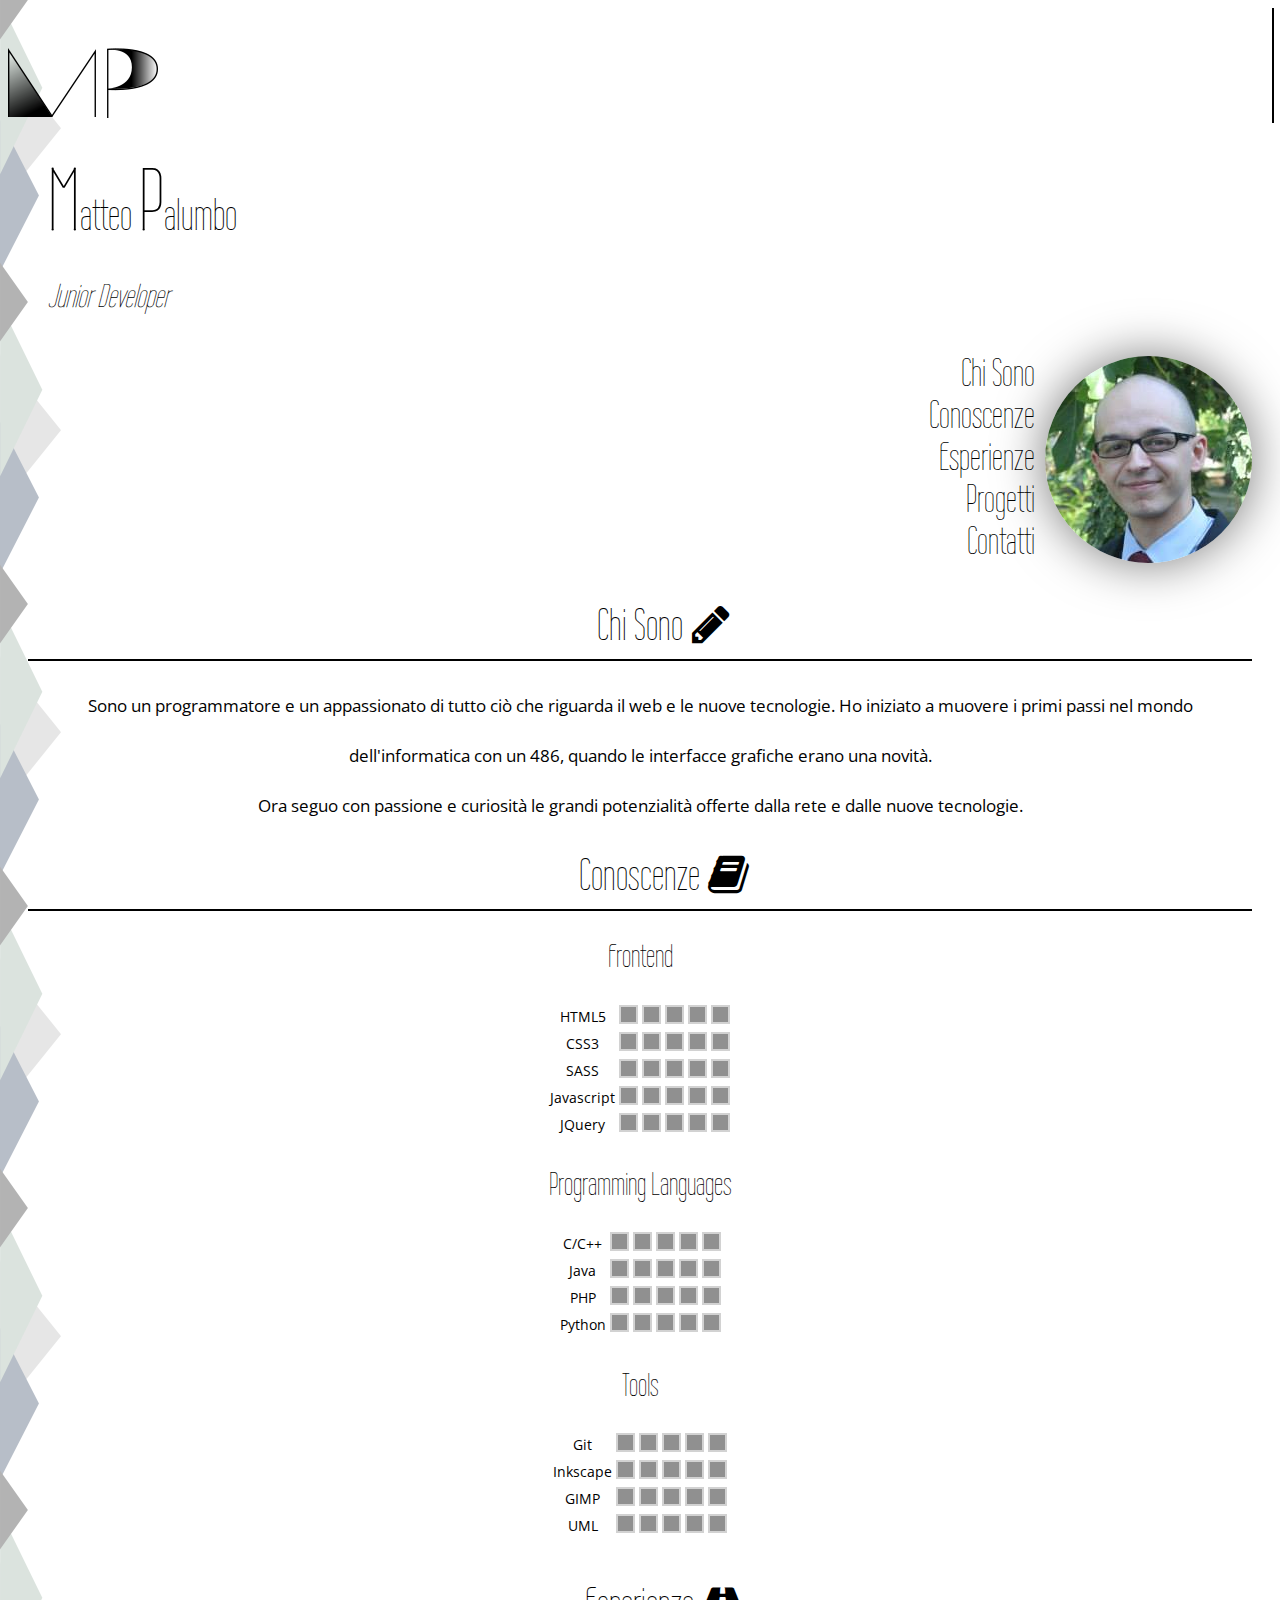
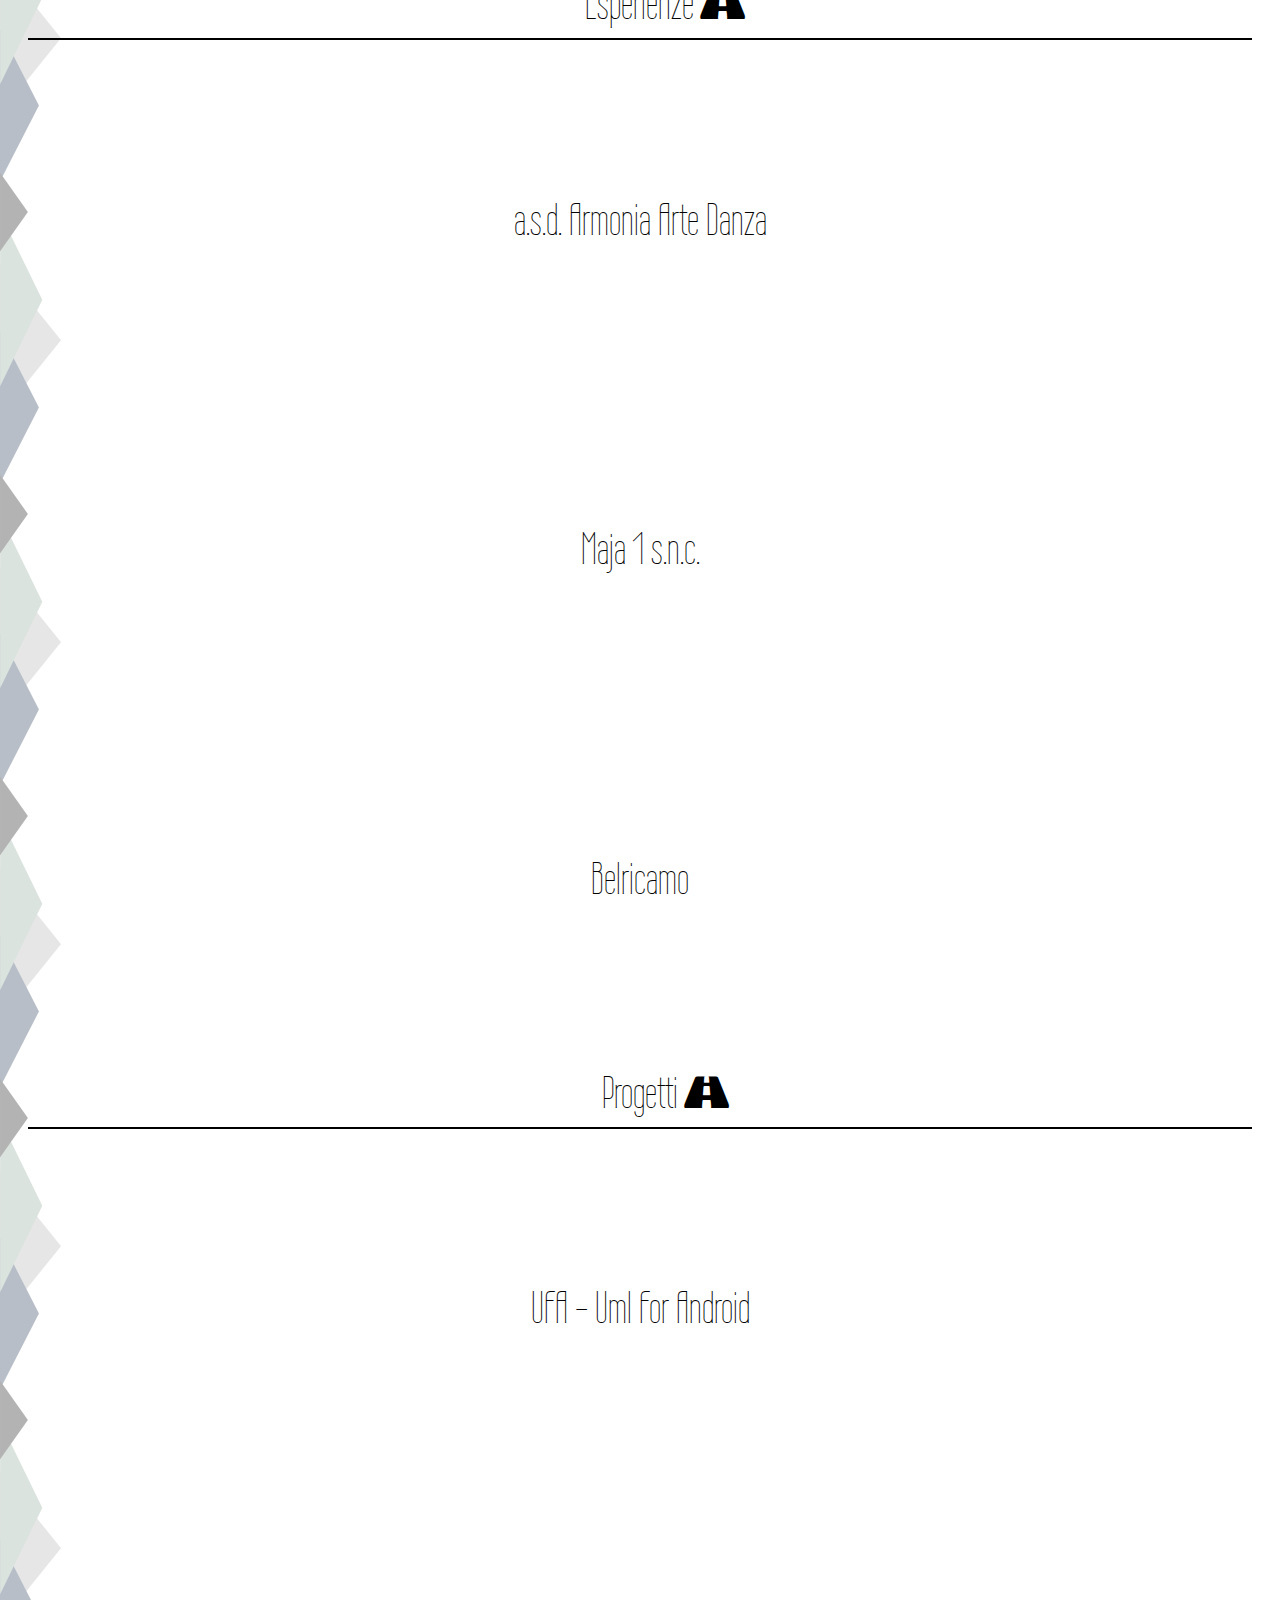
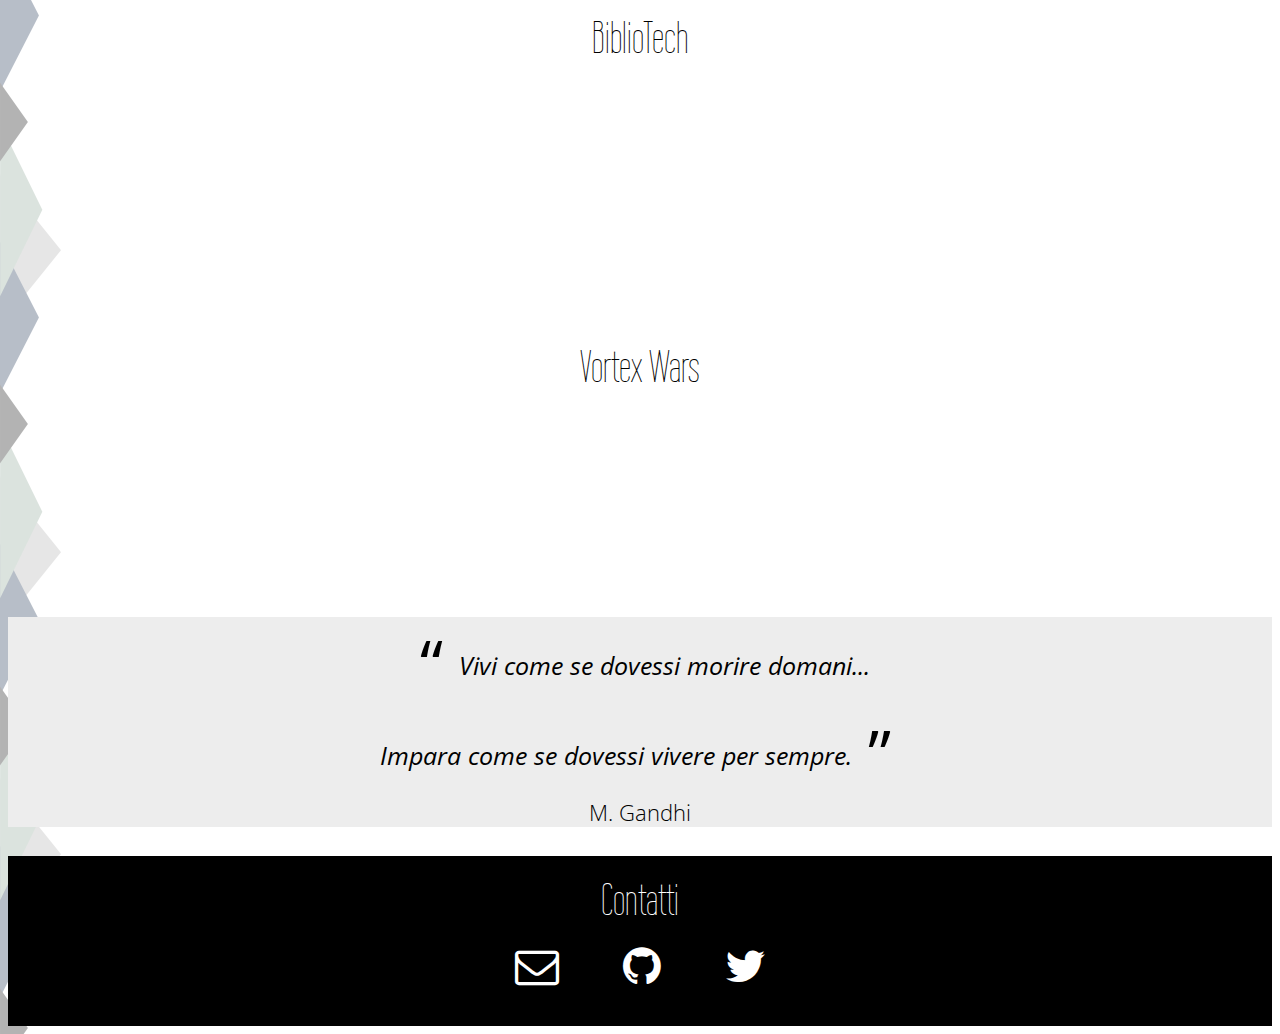
<file: index.html>
<!DOCTYPE html>
<html lang="it">
<head>
  <meta charset="UTF-8">
  <meta name="viewport" content="width=device-width, initial-scale=1">
  <!-- PureCSS -->

  <link rel="stylesheet" href="http://yui.yahooapis.com/pure/0.6.0/pure-min.css">

  <!--[if lte IE 8]>
  <link rel="stylesheet" href="http://yui.yahooapis.com/pure/0.6.0/grids-responsive-old-ie-min.css">
  <![endif]-->
  <!--[if gt IE 8]><!-->
  <link rel="stylesheet" href="http://yui.yahooapis.com/pure/0.6.0/grids-responsive-min.css">
  <!--<![endif]-->

  <link rel="stylesheet" href="css/font-awesome.min.css">
  <link href='https://fonts.googleapis.com/css?family=Wire+One' rel='stylesheet' type='text/css'>
  <link href='https://fonts.googleapis.com/css?family=Open+Sans:400,400italic,700,700italic,300italic,300' rel='stylesheet' type='text/css'>

  <link rel="stylesheet" href="css/animate.min.css">
  <link rel="stylesheet" href="css/custom.css">
  <title>Matteo Palumbo - Home</title>
  <link rel='shortcut icon' href='favicon.ico' type='image/x-icon'/ >

</head>
<body>

  <!-- HEADER -->

  <div class="pure-g header">

    <div class="pure-u-md-6-24 pure-u-1" id="logo-container">
      <img class="pure-img" src="img/logo.png" id="logo" alt="Logo Matteo Palumbo">

    </div>

    <div class="pure-u-md-10-24 pure-u-1" >

      <h1><span>Matteo</span> <span>Palumbo</span></h1>
      <h2>Junior Developer</h2>

    </div>

    <div class="pure-u-md-8-24 pure-u-1">
      <img src="img/MatteoPalumbo.png" id="MatteoPalumboImg" alt="Foto Matteo Palumbo">
    </div>

  </div>

  <!-- <img src="img/fish.png" alt="" id="fish"> -->
  <div id="fishes"></div>

  <!-- NAVIGATION MENU -->
  <div class="pure-g">
    <div class="pure-u-md-6-24 pure-u-1">
      <nav>
        <ul>
          <li><a href="#chi-sono">Chi Sono</a></li>
          <li><a href="#conoscenze">Conoscenze</a></li>
          <li><a href="#esperienze">Esperienze</a></li>
          <li><a href="#progetti">Progetti</a></li>
          <li><a href="#contatti">Contatti</a></li>
        </ul>
      </nav>
    </div>

    <div class="pure-u-md-18-24 pure-u-1">
      <div id="chi-sono">
        <h1 class="section-title">Chi Sono<i class="fa fa-pencil fa-fw" aria-hidden="true"></i></h1>
        <p>
          Sono un programmatore e un appassionato di tutto ci&ograve; che riguarda il web
          e le nuove tecnologie.
          Ho iniziato a muovere i primi passi nel mondo dell'informatica con un 486, quando le interfacce grafiche erano una novit&agrave;.
          <br>Ora seguo con passione e curiosit&agrave; le grandi potenzialit&agrave; offerte
          dalla rete e dalle nuove tecnologie.
        </p>
      </div>
    </div>
  </div>

  <div id="conoscenze">
    <div class="pure-g">
      <div class="pure-u-md-6-24"></div>
      <div class="pure-u-md-18-24 pure-u-1">
        <h1 class="section-title">Conoscenze<i class="fa fa-book fa-fw" aria-hidden="true"></i></h1>
      </div>
    </div>

    <div class="pure-g">
      <div class="pure-u-md-6-24"></div>
      <div class="pure-u-md-18-24 pure-u-1">
        <div class="pure-g">
          <div class="pure-u-lg-8-24 pure-u-1" id="frontend">
            <h2>Frontend</h2>
            <!-- <a href="#frontend-dialog" id="question-frontend">?</a> -->
            <table class="pure-table pure-table-horizontal" id="frontend-table">
              <tbody>
                <tr>
                  <td>HTML5</td>
                  <td id="html">
                    <div class="value-container"><div class="value "></div></div>
                    <div class="value-container"><div class="value "></div></div>
                    <div class="value-container"><div class="value "></div></div>
                    <div class="value-container"><div class="value "></div></div>
                    <div class="value-container"><div class="value empty"></div></div>
                  </td>
                </tr>
                <tr>
                  <td>CSS3</td>
                  <td id="css">
                    <div class="value-container"><div class="value "></div></div>
                    <div class="value-container"><div class="value "></div></div>
                    <div class="value-container"><div class="value "></div></div>
                    <div class="value-container"><div class="value "></div></div>
                    <div class="value-container"><div class="value empty"></div></div>
                  </td>
                </tr>
                <tr>
                  <td>SASS</td>
                  <td id="sass">
                    <div class="value-container"><div class="value "></div></div>
                    <div class="value-container"><div class="value "></div></div>
                    <div class="value-container"><div class="value "></div></div>
                    <div class="value-container"><div class="value "></div></div>
                    <div class="value-container"><div class="value empty"></div></div>
                  </td>
                </tr>
                <tr>
                  <td>Javascript</td>
                  <td id="javascript">
                    <div class="value-container"><div class="value "></div></div>
                    <div class="value-container"><div class="value "></div></div>
                    <div class="value-container"><div class="value "></div></div>
                    <div class="value-container"><div class="value empty"></div></div>
                    <div class="value-container"><div class="value empty"></div></div>
                  </td>
                </tr>
                <tr>
                  <td>JQuery</td>
                  <td id="jquery">
                    <div class="value-container"><div class="value "></div></div>
                    <div class="value-container"><div class="value "></div></div>
                    <div class="value-container"><div class="value "></div></div>
                    <div class="value-container"><div class="value "></div></div>
                    <div class="value-container"><div class="value empty"></div></div>
                  </td>
                </tr>
              </tbody>
            </table>

            <div id="frontend-dialog">
              Ciao
            </div>

          </div>

          <div class="pure-u-lg-8-24  pure-u-1" id ="programming">
            <h2>Programming Languages</h2>
            <!-- <a href="#programming-dialog" id="question-programming">?</a> -->
            <table class="pure-table pure-table-horizontal" id="programming-table">
              <tr>
                <td>C/C++</td>
                <td id="c">
                  <div class="value-container"><div class="value "></div></div>
                  <div class="value-container"><div class="value "></div></div>
                  <div class="value-container"><div class="value empty"></div></div>
                  <div class="value-container"><div class="value empty"></div></div>
                  <div class="value-container"><div class="value empty"></div></div>
                </td>
              </tr>
              <tr>
                <td>Java</td>
                <td id="java">
                  <div class="value-container"><div class="value "></div></div>
                  <div class="value-container"><div class="value "></div></div>
                  <div class="value-container"><div class="value "></div></div>
                  <div class="value-container"><div class="value "></div></div>
                  <div class="value-container"><div class="value empty"></div></div>
                </td>
              </tr>
              <tr>
                <td>PHP</td>
                <td id="php">
                  <div class="value-container"><div class="value "></div></div>
                  <div class="value-container"><div class="value "></div></div>
                  <div class="value-container"><div class="value "></div></div>
                  <div class="value-container"><div class="value empty"></div></div>
                  <div class="value-container"><div class="value empty"></div></div>
                </td>
              </tr>
              <tr>
                <td>Python</td>
                <td id="python">
                  <div class="value-container"><div class="value "></div></div>
                  <div class="value-container"><div class="value "></div></div>
                  <div class="value-container"><div class="value "></div></div>
                  <div class="value-container"><div class="value empty"></div></div>
                  <div class="value-container"><div class="value empty"></div></div>
                </td>
              </tr>
            </table>
          </div>

          <div class="pure-u-lg-8-24  pure-u-1" id="tools">
            <h2>Tools</h2>
            <!-- <a href="#tools-dialog" id="question-tools">?</a> -->
            <table class="pure-table pure-table-horizontal" id="tools-table">
              <tr>
                <td>Git</td>
                <td id="git">
                  <div class="value-container"><div class="value "></div></div>
                  <div class="value-container"><div class="value "></div></div>
                  <div class="value-container"><div class="value "></div></div>
                  <div class="value-container"><div class="value empty"></div></div>
                  <div class="value-container"><div class="value empty"></div></div>
                </td>
              </tr>
              <tr>
                <td>Inkscape</td>
                <td id="inkscape">
                  <div class="value-container"><div class="value "></div></div>
                  <div class="value-container"><div class="value "></div></div>
                  <div class="value-container"><div class="value "></div></div>
                  <div class="value-container"><div class="value empty"></div></div>
                  <div class="value-container"><div class="value empty"></div></div>
                </td>
              </tr>
              <tr>
                <td>GIMP</td>
                <td id="gimp">
                  <div class="value-container"><div class="value "></div></div>
                  <div class="value-container"><div class="value "></div></div>
                  <div class="value-container"><div class="value empty"></div></div>
                  <div class="value-container"><div class="value empty"></div></div>
                  <div class="value-container"><div class="value empty"></div></div>
                </td>
              </tr>
              <tr>
                <td>UML</td>
                <td id="uml">
                  <div class="value-container"><div class="value "></div></div>
                  <div class="value-container"><div class="value "></div></div>
                  <div class="value-container"><div class="value "></div></div>
                  <div class="value-container"><div class="value empty"></div></div>
                  <div class="value-container"><div class="value empty"></div></div>
                </td>
              </tr>
            </table>
          </div>

        </div>

      </div>

    </div>

  </div>

  <div class="pure-g">
    <div class="pure-u-md-6-24"></div>
    <div class="pure-u-md-18-24 pure-u-1">
      <div id="esperienze">
        <h1 class="section-title">Esperienze<i class="fa fa-road fa-fw" aria-hidden="true"></i></h1>
        <p class="instructions">Tocca il nome per avere dettagli</p>
        <div class="pure-g">

          <div class="pure-u-md-1-3 pure-u-1">
            <div class="card">
              <div class="card-title">
                <h1>a.s.d. Armonia Arte Danza</h1>
              </div>
              <div class="card-description">

                <img class="pure-img" src="img/armoniartedanza-logo.png" alt="">
                <p>Sito web dinamico</p>
                <p class="underline italic">Tecnologie usate</p>
                <p>Backend: PHP</p>
                <p>Frontend: PureCSS, Javascript + JQuery, SASS</p>
                <hr>
                <a href="http://armoniartedanza.it/" target="_blank">Visita il sito</a>

              </div>
            </div>


          </div>

          <div class="pure-u-md-1-3 pure-u-1 ">
            <div class="card">
              <div class="card-title">
                <h1>Maja 1 s.n.c.</h1>
              </div>
              <div class="card-description">

                <!-- <img class="pure-img" src="img/maja-logo.png" alt="" style="padding-top:100px"> -->
                <img class="pure-img" src="img/maja-logo.png" alt="" style="padding-top:80px">
                <p>Sito web statico</p>
                <p class="underline italic">Tecnologie usate</p>
                 <p>JQuery, Bootstrap 3, SASS</p>
                 <hr>
                <a href="http://maja1.altervista.org/" target="_blank">Visita il sito</a>
              </div>
            </div>
          </div>

          <div class="pure-u-md-1-3 pure-u-1 ">
            <div class="card">
              <div class="card-title">
                <h1>Belricamo</h1>

              </div>
              <div class="card-description">
                <!-- <img class="pure-img" src="img/belricamo-logo.png" alt="" style="padding-top:105px"> -->
                <img class="pure-img" src="img/belricamo-logo.png" alt="" style="padding-top:90px">
                <p>Sito web statico</p>
                <p class="underline italic">Tecnologie usate</p>
                 <p>JQuery, Bootstrap 3, SASS</p>
                 <hr>
                <a href="http://belricamo.altervista.org/" target="_blank">Visita il sito</a>
              </div>
            </div>

          </div>

        </div>

      </div>
    </div>
  </div>




  <div class="pure-g">
    <div class="pure-u-md-6-24"></div>
    <div class="pure-u-md-18-24 pure-u-1">
      <div id="progetti">
        <h1 class="section-title">Progetti<i class="fa fa-road fa-fw" aria-hidden="true"></i></h1>
        <p class="instructions">Tocca il nome per avere dettagli</p>

        <div class="pure-g">

          <div class="pure-u-md-1-3 pure-u-1">
            <div class="card">
              <div class="card-title">
                <h1>UFA - Uml For Android</h1>
              </div>
              <div class="card-description">
                <img class="pure-img" src="img/ufa-logo.png" alt="">
                <p>
                  Modellazione di applicazioni mobili per piattaforma Android con diagrammi UML.<br>
                  Generazione automatica del codice sorgente corrispondente ai diagrammi
                </p>
                <p class="underline italic">Tecnologie usate</p>
                <p>Frameworks: JointJS, JSblocks</p>
                <p>Style: MaterializeCSS</p>
                <hr>
                <a href="http://matpal.github.io/ufa/" target="_blank">Prova l'App</a>
              </div>
            </div>
          </div>

          <div class="pure-u-md-1-3 pure-u-1 ">
            <div class="card">
              <div class="card-title">
                <h1>BiblioTech</h1>
              </div>
              <div class="card-description">
                <img class="pure-img" src="img/bibliotech-logo.png" alt="" style="padding-top:60px">
                <p>Applicazione web per la simulazione di un sistema bibliotecario</p>
                <p class="underline italic">Tecnologie usate</p>
                <p>JavaEE, JDBC, Servlet &amp; JSP, JSTL</p>
                <p>Frontend: CSS3, JQuery</p>
                <hr>
                <a href="https://github.com/matpal/Bibliotech" target="_blank">Progetto su Github</a>
              </div>
            </div>
          </div>

          <div class="pure-u-md-1-3 pure-u-1 ">
            <div class="card">
              <div class="card-title">
                <h1>Vortex Wars</h1>
              </div>
              <div class="card-description">
                <img class="pure-img" src="img/vortex-logo.png" alt="" style="padding-top:60px">
                <p>Videogioco stile arcade di navicelle spaziali</p>
                <p class="underline italic">Tecnologie usate</p>
                <p>Programmazione: Java 2D</p>
                <p>Art: Inkscape, GIMP</p>
                <hr>
                <a href="VortexWars.jar">Scarica il JAR</a>
              </div>
            </div>
          </div>

        </div>


      </div>
    </div>
  </div>




  <!-- PHRASE -->
  <div class="pure-g" id="phrase-container">
    <div class="pure-u-1" id="phrase">

      <q>
        <p>Vivi come se dovessi morire domani...<br>Impara come se dovessi vivere per sempre.</p>
      </q>
      <h4>M. Gandhi</h4>

    </div>

  </div>
  <!-- FOOTER -->
  <div class="pure-g">
    <div class="pure-u-1">
      <footer id="contatti">
        <h1>Contatti</h1>
        <ul>
          <li>
            <a href="mailto:matteopalumbo@mail.com"><i class="fa fa-2x fa-envelope-o fa-inverse"></i></a>
          </li>
          <li>
            <a href="https://github.com/matpal" target="_blank"><i class="fa fa-2x fa-github fa-inverse"></i></a>
          </li>
          <li>
            <a href="https://twitter.com/matpalumbo" target="_blank"><i class="fa fa-2x fa-twitter fa-inverse"></i></a>
          </li>
        </ul>
      </footer>
    </div>
  </div>

  <script src="js/jquery-2.2.3.min.js"></script>
  <script src="js/portfolio.js"></script>

</body>
</html>
</file>
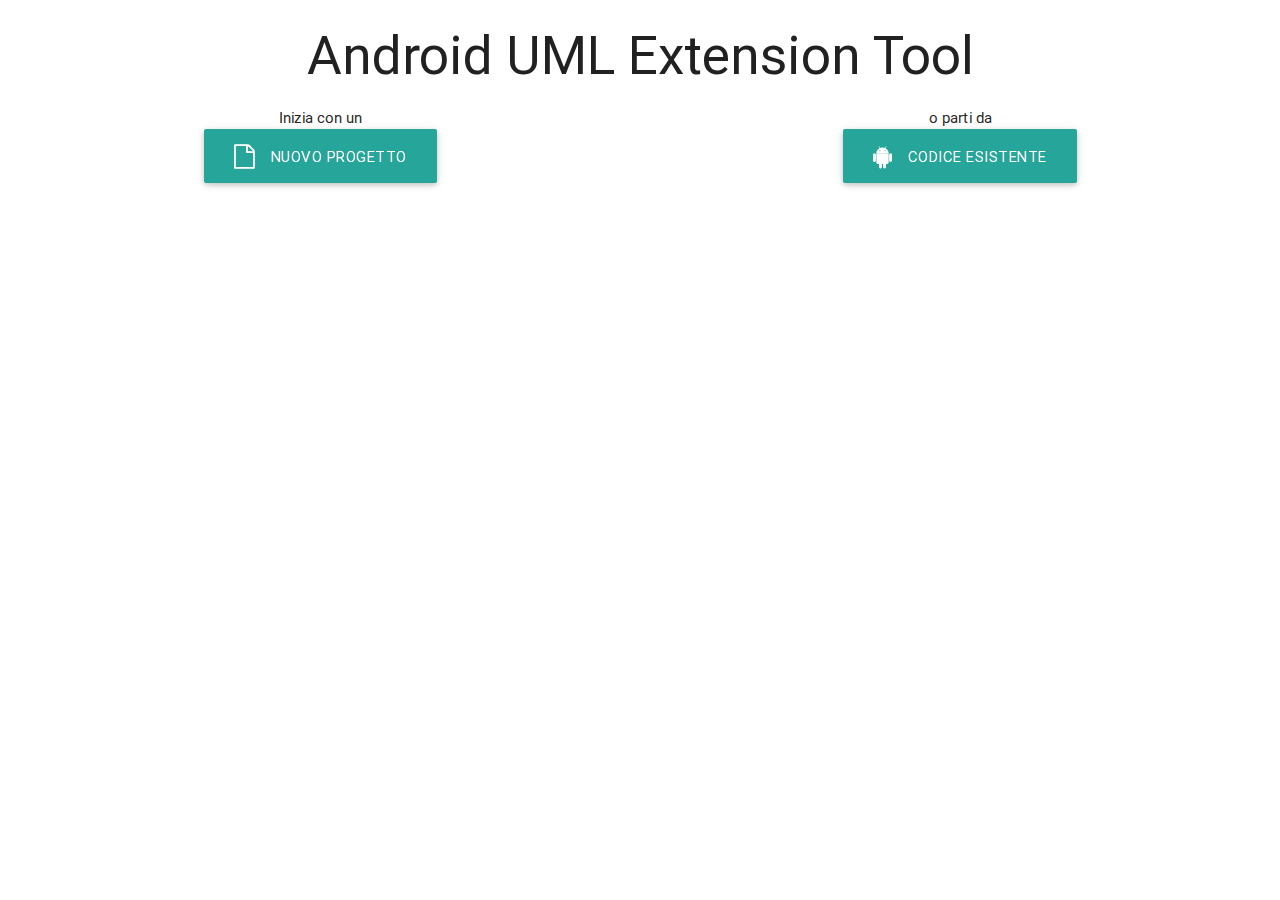
<file: progetto-gennaio/index.html>
<!DOCTYPE html>
<html>
<head>
    <meta charset="UTF-8">
    <meta name="viewport" content="width=device-width, initial-scale=1.0"/>
    <title>Android UML Extension Tool</title>

    <link rel="stylesheet" type="text/css" href="css/materialize.css" />
    <link rel="stylesheet" type="text/css" href="css/font-awesome.min.css" />
    <link rel="stylesheet" type="text/css" href="css/custom.css" />
</head>

<body>
    <div class="row" style="text-align:center">
        <div class="col s12">
            <h2>Android UML Extension Tool</h2>
        </div>
        
        <div class="col s12 m6">
            Inizia con un<br> 
            <a class="waves-effect waves-light btn-large" href="newProject.html"><i class="fa fa-file-o left"></i>Nuovo Progetto</a>
        </div>
        <div class="col s12 m6">
            o parti da<br>
            <a class="waves-effect waves-light btn-large" href="existingProject.html"><i class="fa fa-android left"></i>Codice esistente</a>
        </div>
    </div>
    
    <script src="js/libs/jquery.min.js"></script>
    <script src="js/libs/materialize.js"></script>
</body>
</file>
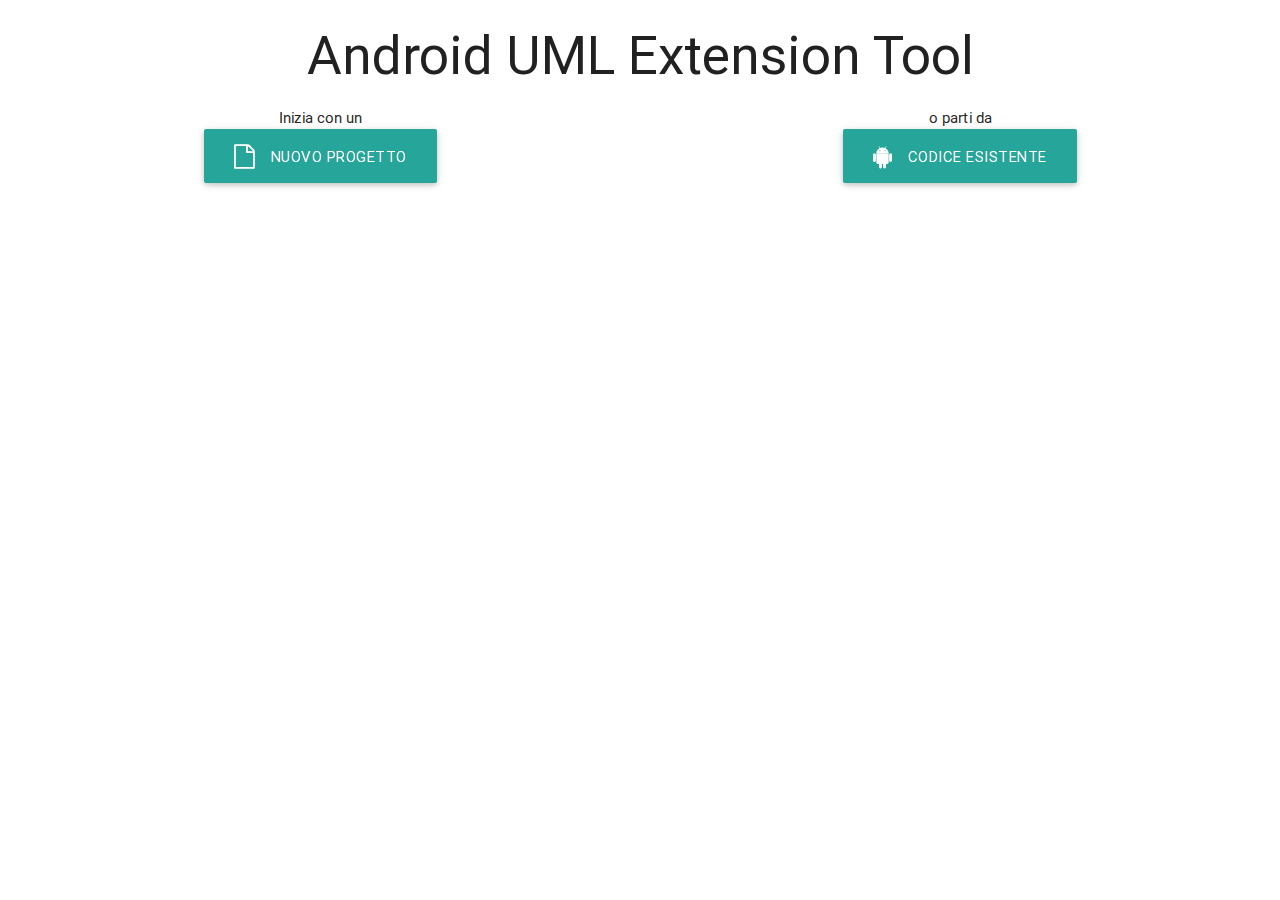
<file: tesi/index.html>
<!DOCTYPE html>
<html>
<head>
    <meta charset="UTF-8">
    <meta name="viewport" content="width=device-width, initial-scale=1.0"/>
    <title>Android UML Extension Tool</title>

    <link rel="stylesheet" type="text/css" href="css/materialize.css" />
    <link rel="stylesheet" type="text/css" href="css/font-awesome.min.css" />
    <link rel="stylesheet" type="text/css" href="css/custom.css" />
</head>

<body>
    <div class="row" style="text-align:center">
        <div class="col s12">
            <h2>Android UML Extension Tool</h2>
        </div>
        
        <div class="col s12 m6">
            Inizia con un<br> 
            <a class="waves-effect waves-light btn-large" href="newProject.html"><i class="fa fa-file-o left"></i>Nuovo Progetto</a>
        </div>
        <div class="col s12 m6">
            o parti da<br>
            <a class="waves-effect waves-light btn-large" href="existingProject.html"><i class="fa fa-android left"></i>Codice esistente</a>
        </div>
    </div>
    
    <script src="js/libs/jquery.min.js"></script>
    <script src="js/libs/materialize.js"></script>
</file>
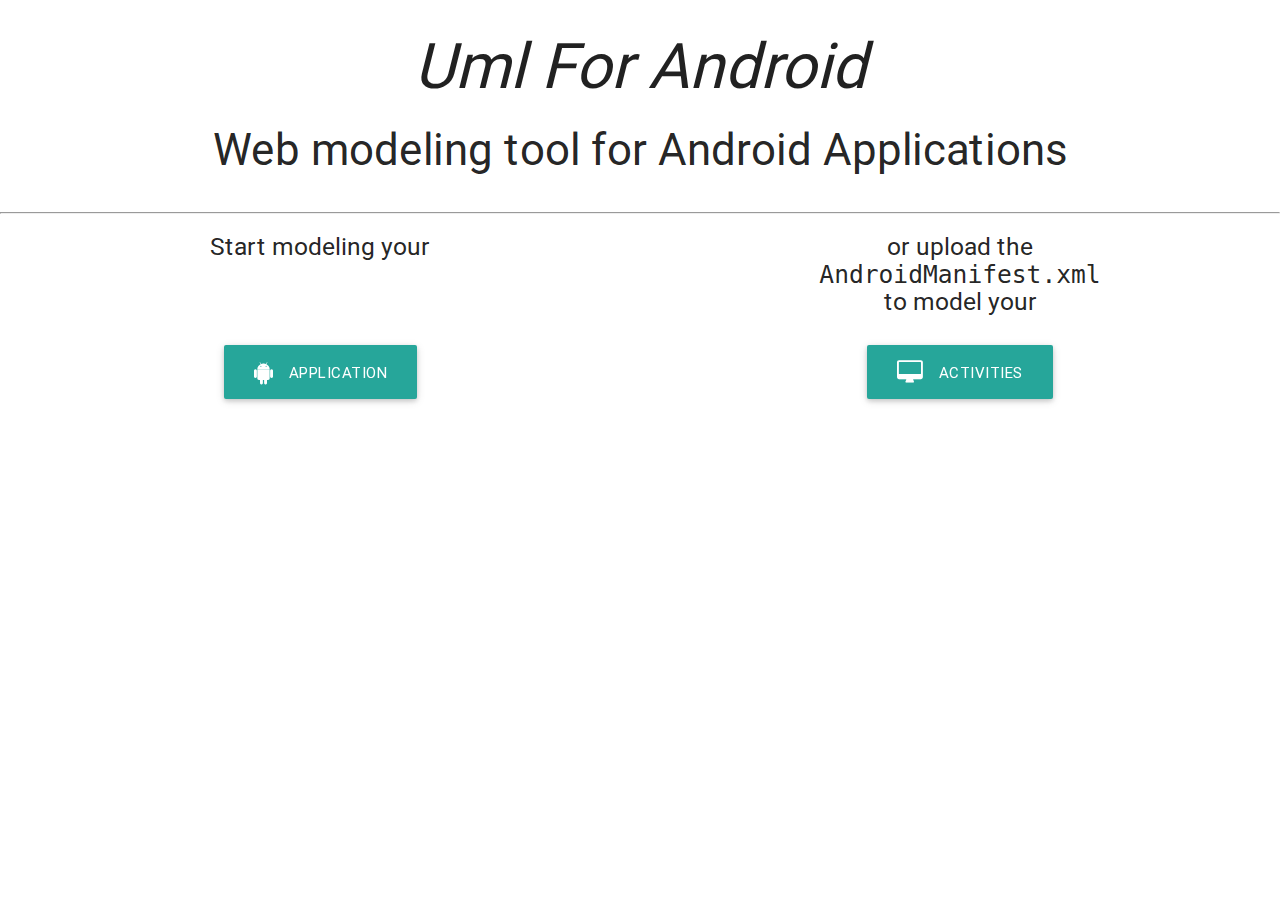
<file: ufa/index.html>
<!DOCTYPE html>
<html>
<head>
    <meta charset="UTF-8">
    <meta name="viewport" content="width=device-width, initial-scale=1.0"/>
    <title>UML for Android</title>

    <link rel="stylesheet" type="text/css" href="css/materialize.css" />
    <link rel="stylesheet" type="text/css" href="css/font-awesome.min.css" />
    <link rel="stylesheet" type="text/css" href="css/custom.css" />
</head>

<body>
    <div class="row" style="text-align:center">
        <div class="col s12">
            <h1><em>Uml For Android</em>
            <h3>Web modeling tool for Android Applications</h3>
        </div>
    </div>

    <hr>

    <div class="row" style="text-align:center">
        <div class="col s12 m6">
            <h5>Start modeling your</h5>
        </div>
        <div class="col s12 m6">
            <h5>or upload the <br><code>AndroidManifest.xml</code><br> to model your</h5>
        </div>
    </div>

    <div class="row" style="text-align:center">
        <div class="col s12 m6">
            <a class="waves-effect waves-light btn-large" href="application.html"><i class="fa fa-android left"></i>Application</a>
        </div>
        <div class="col s12 m6">
            <a class="waves-effect waves-light btn-large" href="activities.html"><i class="fa fa-desktop left"></i>Activities</a>
        </div>
    </div>

    <script src="js/libs/jquery.min.js"></script>
    <script src="js/libs/materialize.js"></script>
</body>
</file>
<file: css/custom.css>
@charset "UTF-8";
html {
  font-size: 22px; }

html, button, input, select, textarea,
.pure-g [class*="pure-u"] {
  /* Set your content font stack here: */
  font-family: 'Wire One', sans-serif; }

body {
  background: url("../img/border.png") repeat-y; }
  body h1, body h2, body h3, body h4, body h5, body h6 {
    font-weight: lighter; }
  body p {
    font-family: 'Open Sans';
    font-size: 11px;
    font-size: 0.6875rem; }
    body p.instructions {
      display: none; }
    body p.underline {
      text-decoration: underline; }
    body p.italic {
      font-style: italic; }
  body .header #MatteoPalumboImg {
    border-radius: 100%;
    margin-right: 20px;
    margin-top: 15px;
    float: right;
    box-shadow: 0 0 50px #787878; }
  @media screen and (max-width: 35.5em) {
    body .header #MatteoPalumboImg {
      float: none;
      clear: both; } }
  body .header #logo-container {
    border-right: 2px solid black;
    margin-right: -2px; }
    body .header #logo-container #logo {
      padding-top: 40px;
      margin: 0 auto; }
  body .header h1 {
    margin-left: 40px; }
    body .header h1 span {
      display: inline-block; }
    body .header h1 span::first-letter {
      font-size: 64px;
      font-size: 4rem; }
  body .header h2 {
    font-style: italic;
    margin-left: 40px; }
  body nav {
    margin-right: 40px; }
    body nav ul {
      list-style-type: none;
      text-align: right;
      font-size: 28px;
      font-size: 1.75rem; }
      body nav ul li a {
        color: black;
        text-decoration: none;
        margin: 0 10px; }
        body nav ul li a:hover {
          color: black;
          border-bottom: 2px solid black; }
  body .fish {
    position: fixed;
    left: -106px;
    top: 100px; }
  body .section-title {
    border-bottom: 2px solid black;
    text-align: center;
    padding-left: 56px;
    margin: 0 20px;
    padding-bottom: 10px; }
  body #chi-sono p {
    margin: 20px;
    line-height: 50px;
    text-align: center;
    font-size: 12px;
    font-size: 0.75rem; }
  body #conoscenze {
    text-align: center; }
    body #conoscenze table {
      margin: 10px auto; }
      body #conoscenze table td {
        font-family: 'Open Sans';
        font-size: 10px;
        font-size: 0.625rem; }
        body #conoscenze table td .value-container {
          display: inline-block;
          background-color: #909090;
          border: 2px solid #d2d2d2;
          width: 15px;
          height: 15px;
          margin: 0 auto; }
        body #conoscenze table td .value {
          display: block;
          background-color: black;
          border-radius: 2px;
          width: 15px;
          height: 15px; }
        body #conoscenze table td .empty {
          background-color: #909090; }
    body #conoscenze #frontend-dialog {
      display: none; }
  body #esperienze, body #progetti {
    text-align: center;
    margin-top: 40px; }
    body #esperienze h2, body #progetti h2 {
      text-decoration: underline;
      font-style: italic;
      font-family: 'Open Sans'; }
    body #esperienze .card, body #progetti .card {
      display: block;
      position: relative; }
      body #esperienze .card img, body #progetti .card img {
        display: block;
        margin: 0 auto; }
      body #esperienze .card .card-title, body #progetti .card .card-title {
        height: 300px;
        line-height: 300px; }
      body #esperienze .card .card-description, body #progetti .card .card-description {
        height: 100%;
        width: 100%;
        opacity: 0;
        top: 0;
        left: 0;
        position: absolute;
        padding: 0;
        transition: opacity .5s;
        background-color: white; }
        body #esperienze .card .card-description p, body #progetti .card .card-description p {
          text-align: center; }
        body #esperienze .card .card-description a, body #progetti .card .card-description a {
          display: block;
          font-family: 'Open Sans', sans-serif;
          font-size: 14px;
          font-size: 0.875rem;
          text-decoration: none;
          font-weight: bold;
          color: black; }
      body #esperienze .card:hover .card-description, body #progetti .card:hover .card-description {
        opacity: 1;
        transition: opacity .5s; }
  body #phrase-container {
    background-color: #ededed;
    text-align: center;
    margin-top: 100px; }
    body #phrase-container #phrase {
      font-family: 'Open Sans', sans-serif; }
      body #phrase-container #phrase q {
        quotes: "“" "”" "‘" "’"; }
        body #phrase-container #phrase q:before {
          content: open-quote;
          font-size: 3em;
          margin: 10px;
          vertical-align: -0.2em; }
        body #phrase-container #phrase q:after {
          content: close-quote;
          font-size: 3em;
          margin: 10px;
          vertical-align: -0.2em; }
        body #phrase-container #phrase q p {
          display: inline;
          font-style: italic;
          font-size: 18px;
          font-size: 1.125rem; }
      body #phrase-container #phrase h4 {
        margin-top: 0; }
  body footer {
    text-align: center;
    background-color: black;
    color: white;
    height: 170px; }
    body footer h1 {
      padding-top: 20px;
      margin: 0; }
    body footer ul {
      margin: 20px 0 0 0;
      padding: 0; }
      body footer ul li {
        display: inline;
        margin: 0 30px; }
        body footer ul li a {
          color: black; }
    body footer h4 {
      margin: 0; }
  body .first {
    -ms-animation-delay: 0s;
    -moz-animation-delay: 0s;
    -webkit-animation-delay: 0s;
    animation-delay: 0s; }
  body .second {
    -ms-animation-delay: 0.1s;
    -moz-animation-delay: 0.1s;
    -webkit-animation-delay: 0.1s;
    animation-delay: 0.1s; }
  body .third {
    -ms-animation-delay: 0.2s;
    -moz-animation-delay: 0.2s;
    -webkit-animation-delay: 0.2s;
    animation-delay: 0.2s; }
  body .fourth {
    -ms-animation-delay: 0.3s;
    -moz-animation-delay: 0.3s;
    -webkit-animation-delay: 0.3s;
    animation-delay: 0.3s; }
  body .fifth {
    -ms-animation-delay: 0.4s;
    -moz-animation-delay: 0.4s;
    -webkit-animation-delay: 0.4s;
    animation-delay: 0.4s; }

@media screen and (max-width: 48em) {
  body .header {
    text-align: center; }
    body .header #logo {
      margin: 0 auto; }
    body .header #logo-container {
      border: none; }
    body .header h1, body .header h2 {
      margin-left: 0; }
  body p.instructions {
    display: block;
    font-style: italic; }
  body nav ul {
    text-align: center; }
    body nav ul li {
      display: inline; }
  body .section-title {
    margin-left: 60px;
    margin-right: 60px;
    margin-top: 20px; }
  body #chi-sono p {
    margin: 20px 60px;
    line-height: 36px; }
  body #esperienze .card, body #progetti .card {
    margin: 10px 20px; }
    body #esperienze .card .card-image, body #progetti .card .card-image {
      min-height: 200px; } }

/*# sourceMappingURL=custom.css.map */
</file>
<file: progetto-gennaio/css/custom.css>
.materialize-red.lighten-5 {
  background-color: #fdeaeb !important; }

.materialize-red-text.text-lighten-5 {
  color: #fdeaeb !important; }

.materialize-red.lighten-4 {
  background-color: #f8c1c3 !important; }

.materialize-red-text.text-lighten-4 {
  color: #f8c1c3 !important; }

.materialize-red.lighten-3 {
  background-color: #f3989b !important; }

.materialize-red-text.text-lighten-3 {
  color: #f3989b !important; }

.materialize-red.lighten-2 {
  background-color: #ee6e73 !important; }

.materialize-red-text.text-lighten-2 {
  color: #ee6e73 !important; }

.materialize-red.lighten-1 {
  background-color: #ea454b !important; }

.materialize-red-text.text-lighten-1 {
  color: #ea454b !important; }

.materialize-red {
  background-color: #e51c23 !important; }

.materialize-red-text {
  color: #e51c23 !important; }

.materialize-red.darken-1 {
  background-color: #d0181e !important; }

.materialize-red-text.text-darken-1 {
  color: #d0181e !important; }

.materialize-red.darken-2 {
  background-color: #b9151b !important; }

.materialize-red-text.text-darken-2 {
  color: #b9151b !important; }

.materialize-red.darken-3 {
  background-color: #a21318 !important; }

.materialize-red-text.text-darken-3 {
  color: #a21318 !important; }

.materialize-red.darken-4 {
  background-color: #8b1014 !important; }

.materialize-red-text.text-darken-4 {
  color: #8b1014 !important; }

.red.lighten-5 {
  background-color: #FFEBEE !important; }

.red-text.text-lighten-5 {
  color: #FFEBEE !important; }

.red.lighten-4 {
  background-color: #FFCDD2 !important; }

.red-text.text-lighten-4 {
  color: #FFCDD2 !important; }

.red.lighten-3 {
  background-color: #EF9A9A !important; }

.red-text.text-lighten-3 {
  color: #EF9A9A !important; }

.red.lighten-2 {
  background-color: #E57373 !important; }

.red-text.text-lighten-2 {
  color: #E57373 !important; }

.red.lighten-1 {
  background-color: #EF5350 !important; }

.red-text.text-lighten-1 {
  color: #EF5350 !important; }

.red {
  background-color: #F44336 !important; }

.red-text {
  color: #F44336 !important; }

.red.darken-1 {
  background-color: #E53935 !important; }

.red-text.text-darken-1 {
  color: #E53935 !important; }

.red.darken-2 {
  background-color: #D32F2F !important; }

.red-text.text-darken-2 {
  color: #D32F2F !important; }

.red.darken-3 {
  background-color: #C62828 !important; }

.red-text.text-darken-3 {
  color: #C62828 !important; }

.red.darken-4 {
  background-color: #B71C1C !important; }

.red-text.text-darken-4 {
  color: #B71C1C !important; }

.red.accent-1 {
  background-color: #FF8A80 !important; }

.red-text.text-accent-1 {
  color: #FF8A80 !important; }

.red.accent-2 {
  background-color: #FF5252 !important; }

.red-text.text-accent-2 {
  color: #FF5252 !important; }

.red.accent-3 {
  background-color: #FF1744 !important; }

.red-text.text-accent-3 {
  color: #FF1744 !important; }

.red.accent-4 {
  background-color: #D50000 !important; }

.red-text.text-accent-4 {
  color: #D50000 !important; }

.pink.lighten-5 {
  background-color: #fce4ec !important; }

.pink-text.text-lighten-5 {
  color: #fce4ec !important; }

.pink.lighten-4 {
  background-color: #f8bbd0 !important; }

.pink-text.text-lighten-4 {
  color: #f8bbd0 !important; }

.pink.lighten-3 {
  background-color: #f48fb1 !important; }

.pink-text.text-lighten-3 {
  color: #f48fb1 !important; }

.pink.lighten-2 {
  background-color: #f06292 !important; }

.pink-text.text-lighten-2 {
  color: #f06292 !important; }

.pink.lighten-1 {
  background-color: #ec407a !important; }

.pink-text.text-lighten-1 {
  color: #ec407a !important; }

.pink {
  background-color: #e91e63 !important; }

.pink-text {
  color: #e91e63 !important; }

.pink.darken-1 {
  background-color: #d81b60 !important; }

.pink-text.text-darken-1 {
  color: #d81b60 !important; }

.pink.darken-2 {
  background-color: #c2185b !important; }

.pink-text.text-darken-2 {
  color: #c2185b !important; }

.pink.darken-3 {
  background-color: #ad1457 !important; }

.pink-text.text-darken-3 {
  color: #ad1457 !important; }

.pink.darken-4 {
  background-color: #880e4f !important; }

.pink-text.text-darken-4 {
  color: #880e4f !important; }

.pink.accent-1 {
  background-color: #ff80ab !important; }

.pink-text.text-accent-1 {
  color: #ff80ab !important; }

.pink.accent-2 {
  background-color: #ff4081 !important; }

.pink-text.text-accent-2 {
  color: #ff4081 !important; }

.pink.accent-3 {
  background-color: #f50057 !important; }

.pink-text.text-accent-3 {
  color: #f50057 !important; }

.pink.accent-4 {
  background-color: #c51162 !important; }

.pink-text.text-accent-4 {
  color: #c51162 !important; }

.purple.lighten-5 {
  background-color: #f3e5f5 !important; }

.purple-text.text-lighten-5 {
  color: #f3e5f5 !important; }

.purple.lighten-4 {
  background-color: #e1bee7 !important; }

.purple-text.text-lighten-4 {
  color: #e1bee7 !important; }

.purple.lighten-3 {
  background-color: #ce93d8 !important; }

.purple-text.text-lighten-3 {
  color: #ce93d8 !important; }

.purple.lighten-2 {
  background-color: #ba68c8 !important; }

.purple-text.text-lighten-2 {
  color: #ba68c8 !important; }

.purple.lighten-1 {
  background-color: #ab47bc !important; }

.purple-text.text-lighten-1 {
  color: #ab47bc !important; }

.purple {
  background-color: #9c27b0 !important; }

.purple-text {
  color: #9c27b0 !important; }

.purple.darken-1 {
  background-color: #8e24aa !important; }

.purple-text.text-darken-1 {
  color: #8e24aa !important; }

.purple.darken-2 {
  background-color: #7b1fa2 !important; }

.purple-text.text-darken-2 {
  color: #7b1fa2 !important; }

.purple.darken-3 {
  background-color: #6a1b9a !important; }

.purple-text.text-darken-3 {
  color: #6a1b9a !important; }

.purple.darken-4 {
  background-color: #4a148c !important; }

.purple-text.text-darken-4 {
  color: #4a148c !important; }

.purple.accent-1 {
  background-color: #ea80fc !important; }

.purple-text.text-accent-1 {
  color: #ea80fc !important; }

.purple.accent-2 {
  background-color: #e040fb !important; }

.purple-text.text-accent-2 {
  color: #e040fb !important; }

.purple.accent-3 {
  background-color: #d500f9 !important; }

.purple-text.text-accent-3 {
  color: #d500f9 !important; }

.purple.accent-4 {
  background-color: #aa00ff !important; }

.purple-text.text-accent-4 {
  color: #aa00ff !important; }

.deep-purple.lighten-5 {
  background-color: #ede7f6 !important; }

.deep-purple-text.text-lighten-5 {
  color: #ede7f6 !important; }

.deep-purple.lighten-4 {
  background-color: #d1c4e9 !important; }

.deep-purple-text.text-lighten-4 {
  color: #d1c4e9 !important; }

.deep-purple.lighten-3 {
  background-color: #b39ddb !important; }

.deep-purple-text.text-lighten-3 {
  color: #b39ddb !important; }

.deep-purple.lighten-2 {
  background-color: #9575cd !important; }

.deep-purple-text.text-lighten-2 {
  color: #9575cd !important; }

.deep-purple.lighten-1 {
  background-color: #7e57c2 !important; }

.deep-purple-text.text-lighten-1 {
  color: #7e57c2 !important; }

.deep-purple {
  background-color: #673ab7 !important; }

.deep-purple-text {
  color: #673ab7 !important; }

.deep-purple.darken-1 {
  background-color: #5e35b1 !important; }

.deep-purple-text.text-darken-1 {
  color: #5e35b1 !important; }

.deep-purple.darken-2 {
  background-color: #512da8 !important; }

.deep-purple-text.text-darken-2 {
  color: #512da8 !important; }

.deep-purple.darken-3 {
  background-color: #4527a0 !important; }

.deep-purple-text.text-darken-3 {
  color: #4527a0 !important; }

.deep-purple.darken-4 {
  background-color: #311b92 !important; }

.deep-purple-text.text-darken-4 {
  color: #311b92 !important; }

.deep-purple.accent-1 {
  background-color: #b388ff !important; }

.deep-purple-text.text-accent-1 {
  color: #b388ff !important; }

.deep-purple.accent-2 {
  background-color: #7c4dff !important; }

.deep-purple-text.text-accent-2 {
  color: #7c4dff !important; }

.deep-purple.accent-3 {
  background-color: #651fff !important; }

.deep-purple-text.text-accent-3 {
  color: #651fff !important; }

.deep-purple.accent-4 {
  background-color: #6200ea !important; }

.deep-purple-text.text-accent-4 {
  color: #6200ea !important; }

.indigo.lighten-5 {
  background-color: #e8eaf6 !important; }

.indigo-text.text-lighten-5 {
  color: #e8eaf6 !important; }

.indigo.lighten-4 {
  background-color: #c5cae9 !important; }

.indigo-text.text-lighten-4 {
  color: #c5cae9 !important; }

.indigo.lighten-3 {
  background-color: #9fa8da !important; }

.indigo-text.text-lighten-3 {
  color: #9fa8da !important; }

.indigo.lighten-2 {
  background-color: #7986cb !important; }

.indigo-text.text-lighten-2 {
  color: #7986cb !important; }

.indigo.lighten-1 {
  background-color: #5c6bc0 !important; }

.indigo-text.text-lighten-1 {
  color: #5c6bc0 !important; }

.indigo {
  background-color: #3f51b5 !important; }

.indigo-text {
  color: #3f51b5 !important; }

.indigo.darken-1 {
  background-color: #3949ab !important; }

.indigo-text.text-darken-1 {
  color: #3949ab !important; }

.indigo.darken-2 {
  background-color: #303f9f !important; }

.indigo-text.text-darken-2 {
  color: #303f9f !important; }

.indigo.darken-3 {
  background-color: #283593 !important; }

.indigo-text.text-darken-3 {
  color: #283593 !important; }

.indigo.darken-4 {
  background-color: #1a237e !important; }

.indigo-text.text-darken-4 {
  color: #1a237e !important; }

.indigo.accent-1 {
  background-color: #8c9eff !important; }

.indigo-text.text-accent-1 {
  color: #8c9eff !important; }

.indigo.accent-2 {
  background-color: #536dfe !important; }

.indigo-text.text-accent-2 {
  color: #536dfe !important; }

.indigo.accent-3 {
  background-color: #3d5afe !important; }

.indigo-text.text-accent-3 {
  color: #3d5afe !important; }

.indigo.accent-4 {
  background-color: #304ffe !important; }

.indigo-text.text-accent-4 {
  color: #304ffe !important; }

.blue.lighten-5 {
  background-color: #E3F2FD !important; }

.blue-text.text-lighten-5 {
  color: #E3F2FD !important; }

.blue.lighten-4 {
  background-color: #BBDEFB !important; }

.blue-text.text-lighten-4 {
  color: #BBDEFB !important; }

.blue.lighten-3 {
  background-color: #90CAF9 !important; }

.blue-text.text-lighten-3 {
  color: #90CAF9 !important; }

.blue.lighten-2 {
  background-color: #64B5F6 !important; }

.blue-text.text-lighten-2 {
  color: #64B5F6 !important; }

.blue.lighten-1 {
  background-color: #42A5F5 !important; }

.blue-text.text-lighten-1 {
  color: #42A5F5 !important; }

.blue {
  background-color: #2196F3 !important; }

.blue-text {
  color: #2196F3 !important; }

.blue.darken-1 {
  background-color: #1E88E5 !important; }

.blue-text.text-darken-1 {
  color: #1E88E5 !important; }

.blue.darken-2 {
  background-color: #1976D2 !important; }

.blue-text.text-darken-2 {
  color: #1976D2 !important; }

.blue.darken-3 {
  background-color: #1565C0 !important; }

.blue-text.text-darken-3 {
  color: #1565C0 !important; }

.blue.darken-4 {
  background-color: #0D47A1 !important; }

.blue-text.text-darken-4 {
  color: #0D47A1 !important; }

.blue.accent-1 {
  background-color: #82B1FF !important; }

.blue-text.text-accent-1 {
  color: #82B1FF !important; }

.blue.accent-2 {
  background-color: #448AFF !important; }

.blue-text.text-accent-2 {
  color: #448AFF !important; }

.blue.accent-3 {
  background-color: #2979FF !important; }

.blue-text.text-accent-3 {
  color: #2979FF !important; }

.blue.accent-4 {
  background-color: #2962FF !important; }

.blue-text.text-accent-4 {
  color: #2962FF !important; }

.light-blue.lighten-5 {
  background-color: #e1f5fe !important; }

.light-blue-text.text-lighten-5 {
  color: #e1f5fe !important; }

.light-blue.lighten-4 {
  background-color: #b3e5fc !important; }

.light-blue-text.text-lighten-4 {
  color: #b3e5fc !important; }

.light-blue.lighten-3 {
  background-color: #81d4fa !important; }

.light-blue-text.text-lighten-3 {
  color: #81d4fa !important; }

.light-blue.lighten-2 {
  background-color: #4fc3f7 !important; }

.light-blue-text.text-lighten-2 {
  color: #4fc3f7 !important; }

.light-blue.lighten-1 {
  background-color: #29b6f6 !important; }

.light-blue-text.text-lighten-1 {
  color: #29b6f6 !important; }

.light-blue {
  background-color: #03a9f4 !important; }

.light-blue-text {
  color: #03a9f4 !important; }

.light-blue.darken-1 {
  background-color: #039be5 !important; }

.light-blue-text.text-darken-1 {
  color: #039be5 !important; }

.light-blue.darken-2 {
  background-color: #0288d1 !important; }

.light-blue-text.text-darken-2 {
  color: #0288d1 !important; }

.light-blue.darken-3 {
  background-color: #0277bd !important; }

.light-blue-text.text-darken-3 {
  color: #0277bd !important; }

.light-blue.darken-4 {
  background-color: #01579b !important; }

.light-blue-text.text-darken-4 {
  color: #01579b !important; }

.light-blue.accent-1 {
  background-color: #80d8ff !important; }

.light-blue-text.text-accent-1 {
  color: #80d8ff !important; }

.light-blue.accent-2 {
  background-color: #40c4ff !important; }

.light-blue-text.text-accent-2 {
  color: #40c4ff !important; }

.light-blue.accent-3 {
  background-color: #00b0ff !important; }

.light-blue-text.text-accent-3 {
  color: #00b0ff !important; }

.light-blue.accent-4 {
  background-color: #0091ea !important; }

.light-blue-text.text-accent-4 {
  color: #0091ea !important; }

.cyan.lighten-5 {
  background-color: #e0f7fa !important; }

.cyan-text.text-lighten-5 {
  color: #e0f7fa !important; }

.cyan.lighten-4 {
  background-color: #b2ebf2 !important; }

.cyan-text.text-lighten-4 {
  color: #b2ebf2 !important; }

.cyan.lighten-3 {
  background-color: #80deea !important; }

.cyan-text.text-lighten-3 {
  color: #80deea !important; }

.cyan.lighten-2 {
  background-color: #4dd0e1 !important; }

.cyan-text.text-lighten-2 {
  color: #4dd0e1 !important; }

.cyan.lighten-1 {
  background-color: #26c6da !important; }

.cyan-text.text-lighten-1 {
  color: #26c6da !important; }

.cyan {
  background-color: #00bcd4 !important; }

.cyan-text {
  color: #00bcd4 !important; }

.cyan.darken-1 {
  background-color: #00acc1 !important; }

.cyan-text.text-darken-1 {
  color: #00acc1 !important; }

.cyan.darken-2 {
  background-color: #0097a7 !important; }

.cyan-text.text-darken-2 {
  color: #0097a7 !important; }

.cyan.darken-3 {
  background-color: #00838f !important; }

.cyan-text.text-darken-3 {
  color: #00838f !important; }

.cyan.darken-4 {
  background-color: #006064 !important; }

.cyan-text.text-darken-4 {
  color: #006064 !important; }

.cyan.accent-1 {
  background-color: #84ffff !important; }

.cyan-text.text-accent-1 {
  color: #84ffff !important; }

.cyan.accent-2 {
  background-color: #18ffff !important; }

.cyan-text.text-accent-2 {
  color: #18ffff !important; }

.cyan.accent-3 {
  background-color: #00e5ff !important; }

.cyan-text.text-accent-3 {
  color: #00e5ff !important; }

.cyan.accent-4 {
  background-color: #00b8d4 !important; }

.cyan-text.text-accent-4 {
  color: #00b8d4 !important; }

.teal.lighten-5 {
  background-color: #e0f2f1 !important; }

.teal-text.text-lighten-5 {
  color: #e0f2f1 !important; }

.teal.lighten-4 {
  background-color: #b2dfdb !important; }

.teal-text.text-lighten-4 {
  color: #b2dfdb !important; }

.teal.lighten-3 {
  background-color: #80cbc4 !important; }

.teal-text.text-lighten-3 {
  color: #80cbc4 !important; }

.teal.lighten-2 {
  background-color: #4db6ac !important; }

.teal-text.text-lighten-2 {
  color: #4db6ac !important; }

.teal.lighten-1 {
  background-color: #26a69a !important; }

.teal-text.text-lighten-1 {
  color: #26a69a !important; }

.teal {
  background-color: #009688 !important; }

.teal-text {
  color: #009688 !important; }

.teal.darken-1 {
  background-color: #00897b !important; }

.teal-text.text-darken-1 {
  color: #00897b !important; }

.teal.darken-2 {
  background-color: #00796b !important; }

.teal-text.text-darken-2 {
  color: #00796b !important; }

.teal.darken-3 {
  background-color: #00695c !important; }

.teal-text.text-darken-3 {
  color: #00695c !important; }

.teal.darken-4 {
  background-color: #004d40 !important; }

.teal-text.text-darken-4 {
  color: #004d40 !important; }

.teal.accent-1 {
  background-color: #a7ffeb !important; }

.teal-text.text-accent-1 {
  color: #a7ffeb !important; }

.teal.accent-2 {
  background-color: #64ffda !important; }

.teal-text.text-accent-2 {
  color: #64ffda !important; }

.teal.accent-3 {
  background-color: #1de9b6 !important; }

.teal-text.text-accent-3 {
  color: #1de9b6 !important; }

.teal.accent-4 {
  background-color: #00bfa5 !important; }

.teal-text.text-accent-4 {
  color: #00bfa5 !important; }

.green.lighten-5 {
  background-color: #E8F5E9 !important; }

.green-text.text-lighten-5 {
  color: #E8F5E9 !important; }

.green.lighten-4 {
  background-color: #C8E6C9 !important; }

.green-text.text-lighten-4 {
  color: #C8E6C9 !important; }

.green.lighten-3 {
  background-color: #A5D6A7 !important; }

.green-text.text-lighten-3 {
  color: #A5D6A7 !important; }

.green.lighten-2 {
  background-color: #81C784 !important; }

.green-text.text-lighten-2 {
  color: #81C784 !important; }

.green.lighten-1 {
  background-color: #66BB6A !important; }

.green-text.text-lighten-1 {
  color: #66BB6A !important; }

.green {
  background-color: #4CAF50 !important; }

.green-text {
  color: #4CAF50 !important; }

.green.darken-1 {
  background-color: #43A047 !important; }

.green-text.text-darken-1 {
  color: #43A047 !important; }

.green.darken-2 {
  background-color: #388E3C !important; }

.green-text.text-darken-2 {
  color: #388E3C !important; }

.green.darken-3 {
  background-color: #2E7D32 !important; }

.green-text.text-darken-3 {
  color: #2E7D32 !important; }

.green.darken-4 {
  background-color: #1B5E20 !important; }

.green-text.text-darken-4 {
  color: #1B5E20 !important; }

.green.accent-1 {
  background-color: #B9F6CA !important; }

.green-text.text-accent-1 {
  color: #B9F6CA !important; }

.green.accent-2 {
  background-color: #69F0AE !important; }

.green-text.text-accent-2 {
  color: #69F0AE !important; }

.green.accent-3 {
  background-color: #00E676 !important; }

.green-text.text-accent-3 {
  color: #00E676 !important; }

.green.accent-4 {
  background-color: #00C853 !important; }

.green-text.text-accent-4 {
  color: #00C853 !important; }

.light-green.lighten-5 {
  background-color: #f1f8e9 !important; }

.light-green-text.text-lighten-5 {
  color: #f1f8e9 !important; }

.light-green.lighten-4 {
  background-color: #dcedc8 !important; }

.light-green-text.text-lighten-4 {
  color: #dcedc8 !important; }

.light-green.lighten-3 {
  background-color: #c5e1a5 !important; }

.light-green-text.text-lighten-3 {
  color: #c5e1a5 !important; }

.light-green.lighten-2 {
  background-color: #aed581 !important; }

.light-green-text.text-lighten-2 {
  color: #aed581 !important; }

.light-green.lighten-1 {
  background-color: #9ccc65 !important; }

.light-green-text.text-lighten-1 {
  color: #9ccc65 !important; }

.light-green {
  background-color: #8bc34a !important; }

.light-green-text {
  color: #8bc34a !important; }

.light-green.darken-1 {
  background-color: #7cb342 !important; }

.light-green-text.text-darken-1 {
  color: #7cb342 !important; }

.light-green.darken-2 {
  background-color: #689f38 !important; }

.light-green-text.text-darken-2 {
  color: #689f38 !important; }

.light-green.darken-3 {
  background-color: #558b2f !important; }

.light-green-text.text-darken-3 {
  color: #558b2f !important; }

.light-green.darken-4 {
  background-color: #33691e !important; }

.light-green-text.text-darken-4 {
  color: #33691e !important; }

.light-green.accent-1 {
  background-color: #ccff90 !important; }

.light-green-text.text-accent-1 {
  color: #ccff90 !important; }

.light-green.accent-2 {
  background-color: #b2ff59 !important; }

.light-green-text.text-accent-2 {
  color: #b2ff59 !important; }

.light-green.accent-3 {
  background-color: #76ff03 !important; }

.light-green-text.text-accent-3 {
  color: #76ff03 !important; }

.light-green.accent-4 {
  background-color: #64dd17 !important; }

.light-green-text.text-accent-4 {
  color: #64dd17 !important; }

.lime.lighten-5 {
  background-color: #f9fbe7 !important; }

.lime-text.text-lighten-5 {
  color: #f9fbe7 !important; }

.lime.lighten-4 {
  background-color: #f0f4c3 !important; }

.lime-text.text-lighten-4 {
  color: #f0f4c3 !important; }

.lime.lighten-3 {
  background-color: #e6ee9c !important; }

.lime-text.text-lighten-3 {
  color: #e6ee9c !important; }

.lime.lighten-2 {
  background-color: #dce775 !important; }

.lime-text.text-lighten-2 {
  color: #dce775 !important; }

.lime.lighten-1 {
  background-color: #d4e157 !important; }

.lime-text.text-lighten-1 {
  color: #d4e157 !important; }

.lime {
  background-color: #cddc39 !important; }

.lime-text {
  color: #cddc39 !important; }

.lime.darken-1 {
  background-color: #c0ca33 !important; }

.lime-text.text-darken-1 {
  color: #c0ca33 !important; }

.lime.darken-2 {
  background-color: #afb42b !important; }

.lime-text.text-darken-2 {
  color: #afb42b !important; }

.lime.darken-3 {
  background-color: #9e9d24 !important; }

.lime-text.text-darken-3 {
  color: #9e9d24 !important; }

.lime.darken-4 {
  background-color: #827717 !important; }

.lime-text.text-darken-4 {
  color: #827717 !important; }

.lime.accent-1 {
  background-color: #f4ff81 !important; }

.lime-text.text-accent-1 {
  color: #f4ff81 !important; }

.lime.accent-2 {
  background-color: #eeff41 !important; }

.lime-text.text-accent-2 {
  color: #eeff41 !important; }

.lime.accent-3 {
  background-color: #c6ff00 !important; }

.lime-text.text-accent-3 {
  color: #c6ff00 !important; }

.lime.accent-4 {
  background-color: #aeea00 !important; }

.lime-text.text-accent-4 {
  color: #aeea00 !important; }

.yellow.lighten-5 {
  background-color: #fffde7 !important; }

.yellow-text.text-lighten-5 {
  color: #fffde7 !important; }

.yellow.lighten-4 {
  background-color: #fff9c4 !important; }

.yellow-text.text-lighten-4 {
  color: #fff9c4 !important; }

.yellow.lighten-3 {
  background-color: #fff59d !important; }

.yellow-text.text-lighten-3 {
  color: #fff59d !important; }

.yellow.lighten-2 {
  background-color: #fff176 !important; }

.yellow-text.text-lighten-2 {
  color: #fff176 !important; }

.yellow.lighten-1 {
  background-color: #ffee58 !important; }

.yellow-text.text-lighten-1 {
  color: #ffee58 !important; }

.yellow {
  background-color: #ffeb3b !important; }

.yellow-text {
  color: #ffeb3b !important; }

.yellow.darken-1 {
  background-color: #fdd835 !important; }

.yellow-text.text-darken-1 {
  color: #fdd835 !important; }

.yellow.darken-2 {
  background-color: #fbc02d !important; }

.yellow-text.text-darken-2 {
  color: #fbc02d !important; }

.yellow.darken-3 {
  background-color: #f9a825 !important; }

.yellow-text.text-darken-3 {
  color: #f9a825 !important; }

.yellow.darken-4 {
  background-color: #f57f17 !important; }

.yellow-text.text-darken-4 {
  color: #f57f17 !important; }

.yellow.accent-1 {
  background-color: #ffff8d !important; }

.yellow-text.text-accent-1 {
  color: #ffff8d !important; }

.yellow.accent-2 {
  background-color: #ffff00 !important; }

.yellow-text.text-accent-2 {
  color: #ffff00 !important; }

.yellow.accent-3 {
  background-color: #ffea00 !important; }

.yellow-text.text-accent-3 {
  color: #ffea00 !important; }

.yellow.accent-4 {
  background-color: #ffd600 !important; }

.yellow-text.text-accent-4 {
  color: #ffd600 !important; }

.amber.lighten-5 {
  background-color: #fff8e1 !important; }

.amber-text.text-lighten-5 {
  color: #fff8e1 !important; }

.amber.lighten-4 {
  background-color: #ffecb3 !important; }

.amber-text.text-lighten-4 {
  color: #ffecb3 !important; }

.amber.lighten-3 {
  background-color: #ffe082 !important; }

.amber-text.text-lighten-3 {
  color: #ffe082 !important; }

.amber.lighten-2 {
  background-color: #ffd54f !important; }

.amber-text.text-lighten-2 {
  color: #ffd54f !important; }

.amber.lighten-1 {
  background-color: #ffca28 !important; }

.amber-text.text-lighten-1 {
  color: #ffca28 !important; }

.amber {
  background-color: #ffc107 !important; }

.amber-text {
  color: #ffc107 !important; }

.amber.darken-1 {
  background-color: #ffb300 !important; }

.amber-text.text-darken-1 {
  color: #ffb300 !important; }

.amber.darken-2 {
  background-color: #ffa000 !important; }

.amber-text.text-darken-2 {
  color: #ffa000 !important; }

.amber.darken-3 {
  background-color: #ff8f00 !important; }

.amber-text.text-darken-3 {
  color: #ff8f00 !important; }

.amber.darken-4 {
  background-color: #ff6f00 !important; }

.amber-text.text-darken-4 {
  color: #ff6f00 !important; }

.amber.accent-1 {
  background-color: #ffe57f !important; }

.amber-text.text-accent-1 {
  color: #ffe57f !important; }

.amber.accent-2 {
  background-color: #ffd740 !important; }

.amber-text.text-accent-2 {
  color: #ffd740 !important; }

.amber.accent-3 {
  background-color: #ffc400 !important; }

.amber-text.text-accent-3 {
  color: #ffc400 !important; }

.amber.accent-4 {
  background-color: #ffab00 !important; }

.amber-text.text-accent-4 {
  color: #ffab00 !important; }

.orange.lighten-5 {
  background-color: #fff3e0 !important; }

.orange-text.text-lighten-5 {
  color: #fff3e0 !important; }

.orange.lighten-4 {
  background-color: #ffe0b2 !important; }

.orange-text.text-lighten-4 {
  color: #ffe0b2 !important; }

.orange.lighten-3 {
  background-color: #ffcc80 !important; }

.orange-text.text-lighten-3 {
  color: #ffcc80 !important; }

.orange.lighten-2 {
  background-color: #ffb74d !important; }

.orange-text.text-lighten-2 {
  color: #ffb74d !important; }

.orange.lighten-1 {
  background-color: #ffa726 !important; }

.orange-text.text-lighten-1 {
  color: #ffa726 !important; }

.orange {
  background-color: #ff9800 !important; }

.orange-text {
  color: #ff9800 !important; }

.orange.darken-1 {
  background-color: #fb8c00 !important; }

.orange-text.text-darken-1 {
  color: #fb8c00 !important; }

.orange.darken-2 {
  background-color: #f57c00 !important; }

.orange-text.text-darken-2 {
  color: #f57c00 !important; }

.orange.darken-3 {
  background-color: #ef6c00 !important; }

.orange-text.text-darken-3 {
  color: #ef6c00 !important; }

.orange.darken-4 {
  background-color: #e65100 !important; }

.orange-text.text-darken-4 {
  color: #e65100 !important; }

.orange.accent-1 {
  background-color: #ffd180 !important; }

.orange-text.text-accent-1 {
  color: #ffd180 !important; }

.orange.accent-2 {
  background-color: #ffab40 !important; }

.orange-text.text-accent-2 {
  color: #ffab40 !important; }

.orange.accent-3 {
  background-color: #ff9100 !important; }

.orange-text.text-accent-3 {
  color: #ff9100 !important; }

.orange.accent-4 {
  background-color: #ff6d00 !important; }

.orange-text.text-accent-4 {
  color: #ff6d00 !important; }

.deep-orange.lighten-5 {
  background-color: #fbe9e7 !important; }

.deep-orange-text.text-lighten-5 {
  color: #fbe9e7 !important; }

.deep-orange.lighten-4 {
  background-color: #ffccbc !important; }

.deep-orange-text.text-lighten-4 {
  color: #ffccbc !important; }

.deep-orange.lighten-3 {
  background-color: #ffab91 !important; }

.deep-orange-text.text-lighten-3 {
  color: #ffab91 !important; }

.deep-orange.lighten-2 {
  background-color: #ff8a65 !important; }

.deep-orange-text.text-lighten-2 {
  color: #ff8a65 !important; }

.deep-orange.lighten-1 {
  background-color: #ff7043 !important; }

.deep-orange-text.text-lighten-1 {
  color: #ff7043 !important; }

.deep-orange {
  background-color: #ff5722 !important; }

.deep-orange-text {
  color: #ff5722 !important; }

.deep-orange.darken-1 {
  background-color: #f4511e !important; }

.deep-orange-text.text-darken-1 {
  color: #f4511e !important; }

.deep-orange.darken-2 {
  background-color: #e64a19 !important; }

.deep-orange-text.text-darken-2 {
  color: #e64a19 !important; }

.deep-orange.darken-3 {
  background-color: #d84315 !important; }

.deep-orange-text.text-darken-3 {
  color: #d84315 !important; }

.deep-orange.darken-4 {
  background-color: #bf360c !important; }

.deep-orange-text.text-darken-4 {
  color: #bf360c !important; }

.deep-orange.accent-1 {
  background-color: #ff9e80 !important; }

.deep-orange-text.text-accent-1 {
  color: #ff9e80 !important; }

.deep-orange.accent-2 {
  background-color: #ff6e40 !important; }

.deep-orange-text.text-accent-2 {
  color: #ff6e40 !important; }

.deep-orange.accent-3 {
  background-color: #ff3d00 !important; }

.deep-orange-text.text-accent-3 {
  color: #ff3d00 !important; }

.deep-orange.accent-4 {
  background-color: #dd2c00 !important; }

.deep-orange-text.text-accent-4 {
  color: #dd2c00 !important; }

.brown.lighten-5 {
  background-color: #efebe9 !important; }

.brown-text.text-lighten-5 {
  color: #efebe9 !important; }

.brown.lighten-4 {
  background-color: #d7ccc8 !important; }

.brown-text.text-lighten-4 {
  color: #d7ccc8 !important; }

.brown.lighten-3 {
  background-color: #bcaaa4 !important; }

.brown-text.text-lighten-3 {
  color: #bcaaa4 !important; }

.brown.lighten-2 {
  background-color: #a1887f !important; }

.brown-text.text-lighten-2 {
  color: #a1887f !important; }

.brown.lighten-1 {
  background-color: #8d6e63 !important; }

.brown-text.text-lighten-1 {
  color: #8d6e63 !important; }

.brown {
  background-color: #795548 !important; }

.brown-text {
  color: #795548 !important; }

.brown.darken-1 {
  background-color: #6d4c41 !important; }

.brown-text.text-darken-1 {
  color: #6d4c41 !important; }

.brown.darken-2 {
  background-color: #5d4037 !important; }

.brown-text.text-darken-2 {
  color: #5d4037 !important; }

.brown.darken-3 {
  background-color: #4e342e !important; }

.brown-text.text-darken-3 {
  color: #4e342e !important; }

.brown.darken-4 {
  background-color: #3e2723 !important; }

.brown-text.text-darken-4 {
  color: #3e2723 !important; }

.blue-grey.lighten-5 {
  background-color: #eceff1 !important; }

.blue-grey-text.text-lighten-5 {
  color: #eceff1 !important; }

.blue-grey.lighten-4 {
  background-color: #cfd8dc !important; }

.blue-grey-text.text-lighten-4 {
  color: #cfd8dc !important; }

.blue-grey.lighten-3 {
  background-color: #b0bec5 !important; }

.blue-grey-text.text-lighten-3 {
  color: #b0bec5 !important; }

.blue-grey.lighten-2 {
  background-color: #90a4ae !important; }

.blue-grey-text.text-lighten-2 {
  color: #90a4ae !important; }

.blue-grey.lighten-1 {
  background-color: #78909c !important; }

.blue-grey-text.text-lighten-1 {
  color: #78909c !important; }

.blue-grey {
  background-color: #607d8b !important; }

.blue-grey-text {
  color: #607d8b !important; }

.blue-grey.darken-1 {
  background-color: #546e7a !important; }

.blue-grey-text.text-darken-1 {
  color: #546e7a !important; }

.blue-grey.darken-2 {
  background-color: #455a64 !important; }

.blue-grey-text.text-darken-2 {
  color: #455a64 !important; }

.blue-grey.darken-3 {
  background-color: #37474f !important; }

.blue-grey-text.text-darken-3 {
  color: #37474f !important; }

.blue-grey.darken-4 {
  background-color: #263238 !important; }

.blue-grey-text.text-darken-4 {
  color: #263238 !important; }

.grey.lighten-5 {
  background-color: #fafafa !important; }

.grey-text.text-lighten-5 {
  color: #fafafa !important; }

.grey.lighten-4 {
  background-color: #f5f5f5 !important; }

.grey-text.text-lighten-4 {
  color: #f5f5f5 !important; }

.grey.lighten-3 {
  background-color: #eeeeee !important; }

.grey-text.text-lighten-3 {
  color: #eeeeee !important; }

.grey.lighten-2 {
  background-color: #e0e0e0 !important; }

.grey-text.text-lighten-2 {
  color: #e0e0e0 !important; }

.grey.lighten-1 {
  background-color: #bdbdbd !important; }

.grey-text.text-lighten-1 {
  color: #bdbdbd !important; }

.grey {
  background-color: #9e9e9e !important; }

.grey-text {
  color: #9e9e9e !important; }

.grey.darken-1 {
  background-color: #757575 !important; }

.grey-text.text-darken-1 {
  color: #757575 !important; }

.grey.darken-2 {
  background-color: #616161 !important; }

.grey-text.text-darken-2 {
  color: #616161 !important; }

.grey.darken-3 {
  background-color: #424242 !important; }

.grey-text.text-darken-3 {
  color: #424242 !important; }

.grey.darken-4 {
  background-color: #212121 !important; }

.grey-text.text-darken-4 {
  color: #212121 !important; }

.shades.black {
  background-color: #000000 !important; }

.shades-text.text-black {
  color: #000000 !important; }

.shades.white {
  background-color: #FFFFFF !important; }

.shades-text.text-white {
  color: #FFFFFF !important; }

.shades.transparent {
  background-color: transparent !important; }

.shades-text.text-transparent {
  color: transparent !important; }

.black {
  background-color: #000000 !important; }

.black-text {
  color: #000000 !important; }

.white {
  background-color: #FFFFFF !important; }

.white-text {
  color: #FFFFFF !important; }

.transparent {
  background-color: transparent !important; }

.transparent-text {
  color: transparent !important; }

/*** Colors ***/
/*** Badges ***/
/*** Buttons ***/
/*** Cards ***/
/*** Collapsible ***/
/*** Chips ***/
/*** Date Picker ***/
/*** Dropdown ***/
/*** Fonts ***/
/*** Forms ***/
/*** Global ***/
/*** Navbar ***/
/*** SideNav ***/
/*** Photo Slider ***/
/*** Spinners | Loaders ***/
/*** Tabs ***/
/*** Tables ***/
/*** Toasts ***/
/*** Typography ***/
/*** Collections ***/
/* Progress Bar */
/*! normalize.css v3.0.2 | MIT License | git.io/normalize */
/**
 * 1. Set default font family to sans-serif.
 * 2. Prevent iOS text size adjust after orientation change, without disabling
 *    user zoom.
 */
html {
  font-family: sans-serif;
  /* 1 */
  -ms-text-size-adjust: 100%;
  /* 2 */
  -webkit-text-size-adjust: 100%;
  /* 2 */ }

/**
 * Remove default margin.
 */
body {
  margin: 0; }

/* HTML5 display definitions
   ========================================================================== */
/**
 * Correct `block` display not defined for any HTML5 element in IE 8/9.
 * Correct `block` display not defined for `details` or `summary` in IE 10/11
 * and Firefox.
 * Correct `block` display not defined for `main` in IE 11.
 */
article,
aside,
details,
figcaption,
figure,
footer,
header,
hgroup,
main,
menu,
nav,
section,
summary {
  display: block; }

/**
 * 1. Correct `inline-block` display not defined in IE 8/9.
 * 2. Normalize vertical alignment of `progress` in Chrome, Firefox, and Opera.
 */
audio,
canvas,
progress,
video {
  display: inline-block;
  /* 1 */
  vertical-align: baseline;
  /* 2 */ }

/**
 * Prevent modern browsers from displaying `audio` without controls.
 * Remove excess height in iOS 5 devices.
 */
audio:not([controls]) {
  display: none;
  height: 0; }

/**
 * Address `[hidden]` styling not present in IE 8/9/10.
 * Hide the `template` element in IE 8/9/11, Safari, and Firefox < 22.
 */
[hidden],
template {
  display: none; }

/* Links
   ========================================================================== */
/**
 * Remove the gray background color from active links in IE 10.
 */
a {
  background-color: transparent; }

/**
 * Improve readability when focused and also mouse hovered in all browsers.
 */
a:active,
a:hover {
  outline: 0; }

/* Text-level semantics
   ========================================================================== */
/**
 * Address styling not present in IE 8/9/10/11, Safari, and Chrome.
 */
abbr[title] {
  border-bottom: 1px dotted; }

/**
 * Address style set to `bolder` in Firefox 4+, Safari, and Chrome.
 */
b,
strong {
  font-weight: bold; }

/**
 * Address styling not present in Safari and Chrome.
 */
dfn {
  font-style: italic; }

/**
 * Address variable `h1` font-size and margin within `section` and `article`
 * contexts in Firefox 4+, Safari, and Chrome.
 */
h1 {
  font-size: 2em;
  margin: 0.67em 0; }

/**
 * Address styling not present in IE 8/9.
 */
mark {
  background: #ff0;
  color: #000; }

/**
 * Address inconsistent and variable font size in all browsers.
 */
small {
  font-size: 80%; }

/**
 * Prevent `sub` and `sup` affecting `line-height` in all browsers.
 */
sub,
sup {
  font-size: 75%;
  line-height: 0;
  position: relative;
  vertical-align: baseline; }

sup {
  top: -0.5em; }

sub {
  bottom: -0.25em; }

/* Embedded content
   ========================================================================== */
/**
 * Remove border when inside `a` element in IE 8/9/10.
 */
img {
  border: 0; }

/**
 * Correct overflow not hidden in IE 9/10/11.
 */
svg:not(:root) {
  overflow: hidden; }

/* Grouping content
   ========================================================================== */
/**
 * Address margin not present in IE 8/9 and Safari.
 */
figure {
  margin: 1em 40px; }

/**
 * Address differences between Firefox and other browsers.
 */
hr {
  -moz-box-sizing: content-box;
  box-sizing: content-box;
  height: 0; }

/**
 * Contain overflow in all browsers.
 */
pre {
  overflow: auto; }

/**
 * Address odd `em`-unit font size rendering in all browsers.
 */
code,
kbd,
pre,
samp {
  font-family: monospace, monospace;
  font-size: 1em; }

/* Forms
   ========================================================================== */
/**
 * Known limitation: by default, Chrome and Safari on OS X allow very limited
 * styling of `select`, unless a `border` property is set.
 */
/**
 * 1. Correct color not being inherited.
 *    Known issue: affects color of disabled elements.
 * 2. Correct font properties not being inherited.
 * 3. Address margins set differently in Firefox 4+, Safari, and Chrome.
 */
button,
input,
optgroup,
select,
textarea {
  color: inherit;
  /* 1 */
  font: inherit;
  /* 2 */
  margin: 0;
  /* 3 */ }

/**
 * Address `overflow` set to `hidden` in IE 8/9/10/11.
 */
button {
  overflow: visible; }

/**
 * Address inconsistent `text-transform` inheritance for `button` and `select`.
 * All other form control elements do not inherit `text-transform` values.
 * Correct `button` style inheritance in Firefox, IE 8/9/10/11, and Opera.
 * Correct `select` style inheritance in Firefox.
 */
button,
select {
  text-transform: none; }

/**
 * 1. Avoid the WebKit bug in Android 4.0.* where (2) destroys native `audio`
 *    and `video` controls.
 * 2. Correct inability to style clickable `input` types in iOS.
 * 3. Improve usability and consistency of cursor style between image-type
 *    `input` and others.
 */
/* 1 */
html input[type="button"],
button,
input[type="reset"],
input[type="submit"] {
  -webkit-appearance: button;
  /* 2 */
  cursor: pointer;
  /* 3 */ }

/**
 * Re-set default cursor for disabled elements.
 */
button[disabled],
html input[disabled] {
  cursor: default; }

/**
 * Remove inner padding and border in Firefox 4+.
 */
button::-moz-focus-inner,
input::-moz-focus-inner {
  border: 0;
  padding: 0; }

/**
 * Address Firefox 4+ setting `line-height` on `input` using `!important` in
 * the UA stylesheet.
 */
input {
  line-height: normal; }

/**
 * It's recommended that you don't attempt to style these elements.
 * Firefox's implementation doesn't respect box-sizing, padding, or width.
 *
 * 1. Address box sizing set to `content-box` in IE 8/9/10.
 * 2. Remove excess padding in IE 8/9/10.
 */
input[type="checkbox"],
input[type="radio"] {
  box-sizing: border-box;
  /* 1 */
  padding: 0;
  /* 2 */ }

/**
 * Fix the cursor style for Chrome's increment/decrement buttons. For certain
 * `font-size` values of the `input`, it causes the cursor style of the
 * decrement button to change from `default` to `text`.
 */
input[type="number"]::-webkit-inner-spin-button,
input[type="number"]::-webkit-outer-spin-button {
  height: auto; }

/**
 * 1. Address `appearance` set to `searchfield` in Safari and Chrome.
 * 2. Address `box-sizing` set to `border-box` in Safari and Chrome
 *    (include `-moz` to future-proof).
 */
input[type="search"] {
  -webkit-appearance: textfield;
  /* 1 */
  -moz-box-sizing: content-box;
  -webkit-box-sizing: content-box;
  /* 2 */
  box-sizing: content-box; }

/**
 * Remove inner padding and search cancel button in Safari and Chrome on OS X.
 * Safari (but not Chrome) clips the cancel button when the search input has
 * padding (and `textfield` appearance).
 */
input[type="search"]::-webkit-search-cancel-button,
input[type="search"]::-webkit-search-decoration {
  -webkit-appearance: none; }

/**
 * Define consistent border, margin, and padding.
 */
fieldset {
  border: 1px solid #c0c0c0;
  margin: 0 2px;
  padding: 0.35em 0.625em 0.75em; }

/**
 * 1. Correct `color` not being inherited in IE 8/9/10/11.
 * 2. Remove padding so people aren't caught out if they zero out fieldsets.
 */
legend {
  border: 0;
  /* 1 */
  padding: 0;
  /* 2 */ }

/**
 * Remove default vertical scrollbar in IE 8/9/10/11.
 */
textarea {
  overflow: auto; }

/**
 * Don't inherit the `font-weight` (applied by a rule above).
 * NOTE: the default cannot safely be changed in Chrome and Safari on OS X.
 */
optgroup {
  font-weight: bold; }

/* Tables
   ========================================================================== */
/**
 * Remove most spacing between table cells.
 */
table {
  border-collapse: collapse;
  border-spacing: 0; }

td,
th {
  padding: 0; }

html {
  box-sizing: border-box; }

*, *:before, *:after {
  box-sizing: inherit; }

ul {
  list-style-type: none; }

a {
  color: #039be5;
  text-decoration: none;
  -webkit-tap-highlight-color: transparent; }

.valign-wrapper {
  display: -webkit-box;
  display: -moz-box;
  display: -ms-flexbox;
  display: -webkit-flex;
  display: flex;
  -webkit-flex-align: center;
  -ms-flex-align: center;
  -webkit-align-items: center;
  align-items: center; }
  .valign-wrapper .valign {
    display: block; }

ul {
  padding: 0; }
  ul li {
    list-style-type: none; }

.clearfix {
  clear: both; }

.z-depth-0 {
  box-shadow: none !important; }

.z-depth-1, nav, .card-panel, .card, .toast, .btn, .btn-large, .btn-floating, .dropdown-content, .collapsible, .side-nav {
  box-shadow: 0 2px 5px 0 rgba(0, 0, 0, 0.16), 0 2px 10px 0 rgba(0, 0, 0, 0.12); }

.z-depth-1-half, .btn:hover, .btn-large:hover, .btn-floating:hover {
  box-shadow: 0 5px 11px 0 rgba(0, 0, 0, 0.18), 0 4px 15px 0 rgba(0, 0, 0, 0.15); }

.z-depth-2 {
  box-shadow: 0 8px 17px 0 rgba(0, 0, 0, 0.2), 0 6px 20px 0 rgba(0, 0, 0, 0.19); }

.z-depth-3 {
  box-shadow: 0 12px 15px 0 rgba(0, 0, 0, 0.24), 0 17px 50px 0 rgba(0, 0, 0, 0.19); }

.z-depth-4, .modal {
  box-shadow: 0 16px 28px 0 rgba(0, 0, 0, 0.22), 0 25px 55px 0 rgba(0, 0, 0, 0.21); }

.z-depth-5 {
  box-shadow: 0 27px 24px 0 rgba(0, 0, 0, 0.2), 0 40px 77px 0 rgba(0, 0, 0, 0.22); }

.hoverable:hover {
  transition: box-shadow .25s;
  box-shadow: 0 8px 17px 0 rgba(0, 0, 0, 0.2), 0 6px 20px 0 rgba(0, 0, 0, 0.19); }

.divider {
  height: 1px;
  overflow: hidden;
  background-color: #e0e0e0; }

blockquote {
  margin: 20px 0;
  padding-left: 1.5rem;
  border-left: 5px solid #64B5F6; }

i {
  line-height: inherit; }
  i.left {
    float: left;
    margin-right: 15px; }
  i.right {
    float: right;
    margin-left: 15px; }
  i.tiny {
    font-size: 1rem; }
  i.small {
    font-size: 2rem; }
  i.medium {
    font-size: 4rem; }
  i.large {
    font-size: 6rem; }

img.responsive-img,
video.responsive-video {
  max-width: 100%;
  height: auto; }

.pagination li {
  display: inline-block;
  font-size: 1.2rem;
  padding: 0 10px;
  line-height: 30px;
  border-radius: 2px;
  text-align: center; }
  .pagination li a {
    color: #444; }
  .pagination li.active a {
    color: #fff; }
  .pagination li.active {
    background-color: #64B5F6; }
  .pagination li.disabled a {
    cursor: default;
    color: #999; }
  .pagination li i {
    font-size: 2.2rem;
    vertical-align: middle; }
.pagination li.pages ul li {
  display: inline-block;
  float: none; }

@media only screen and (max-width: 992px) {
  .pagination {
    width: 100%; }
    .pagination li.prev,
    .pagination li.next {
      width: 10%; }
    .pagination li.pages {
      width: 80%;
      overflow: hidden;
      white-space: nowrap; } }
.breadcrumb {
  font-size: 18px;
  color: rgba(255, 255, 255, 0.7); }
  .breadcrumb:before {
    content: '\E5CC';
    color: rgba(255, 255, 255, 0.7);
    vertical-align: top;
    display: inline-block;
    font-family: 'Material Icons';
    font-weight: normal;
    font-style: normal;
    font-size: 25px;
    margin: 0 10px 0 8px;
    -webkit-font-smoothing: antialiased; }
  .breadcrumb:first-child:before {
    display: none; }
  .breadcrumb:last-child {
    color: #fff; }

.parallax-container {
  position: relative;
  overflow: hidden;
  height: 500px; }

.parallax {
  position: absolute;
  top: 0;
  left: 0;
  right: 0;
  bottom: 0;
  z-index: -1; }
  .parallax img {
    display: none;
    position: absolute;
    left: 50%;
    bottom: 0;
    min-width: 100%;
    min-height: 100%;
    -webkit-transform: translate3d(0, 0, 0);
    transform: translate3d(0, 0, 0);
    transform: translateX(-50%); }

.pin-top, .pin-bottom {
  position: relative; }

.pinned {
  position: fixed !important; }

/*********************
  Transition Classes
**********************/
ul.staggered-list li {
  opacity: 0; }

.fade-in {
  opacity: 0;
  transform-origin: 0 50%; }

/*********************
  Media Query Classes
**********************/
@media only screen and (max-width: 600px) {
  .hide-on-small-only, .hide-on-small-and-down {
    display: none !important; } }

@media only screen and (max-width: 992px) {
  .hide-on-med-and-down {
    display: none !important; } }

@media only screen and (min-width: 601px) {
  .hide-on-med-and-up {
    display: none !important; } }

@media only screen and (min-width: 600px) and (max-width: 992px) {
  .hide-on-med-only {
    display: none !important; } }

@media only screen and (min-width: 993px) {
  .hide-on-large-only {
    display: none !important; } }

@media only screen and (min-width: 993px) {
  .show-on-large {
    display: initial !important; } }

@media only screen and (min-width: 600px) and (max-width: 992px) {
  .show-on-medium {
    display: initial !important; } }

@media only screen and (max-width: 600px) {
  .show-on-small {
    display: initial !important; } }

@media only screen and (min-width: 601px) {
  .show-on-medium-and-up {
    display: initial !important; } }

@media only screen and (max-width: 992px) {
  .show-on-medium-and-down {
    display: initial !important; } }

@media only screen and (max-width: 600px) {
  .center-on-small-only {
    text-align: center; } }

footer.page-footer {
  margin-top: 20px;
  padding-top: 20px;
  background-color: #64B5F6; }
  footer.page-footer .footer-copyright {
    overflow: hidden;
    height: 50px;
    line-height: 50px;
    color: rgba(255, 255, 255, 0.8);
    background-color: rgba(51, 51, 51, 0.08); }

table, th, td {
  border: none; }

table {
  width: 100%;
  display: table; }
  table.bordered > thead > tr, table.bordered > tbody > tr {
    border-bottom: 1px solid #d0d0d0; }
  table.striped > tbody > tr:nth-child(odd) {
    background-color: #f2f2f2; }
  table.striped > tbody > tr > td {
    border-radius: 0px; }
  table.highlight > tbody > tr {
    -webkit-transition: background-color 0.25s ease;
    -moz-transition: background-color 0.25s ease;
    -o-transition: background-color 0.25s ease;
    -ms-transition: background-color 0.25s ease;
    transition: background-color 0.25s ease; }
    table.highlight > tbody > tr:hover {
      background-color: #f2f2f2; }
  table.centered thead tr th, table.centered tbody tr td {
    text-align: center; }

thead {
  border-bottom: 1px solid #d0d0d0; }

td, th {
  padding: 15px 5px;
  display: table-cell;
  text-align: left;
  vertical-align: middle;
  border-radius: 2px; }

@media only screen and (max-width: 992px) {
  table.responsive-table {
    width: 100%;
    border-collapse: collapse;
    border-spacing: 0;
    display: block;
    position: relative;
    /* sort out borders */ }
    table.responsive-table th,
    table.responsive-table td {
      margin: 0;
      vertical-align: top; }
    table.responsive-table th {
      text-align: left; }
    table.responsive-table thead {
      display: block;
      float: left; }
      table.responsive-table thead tr {
        display: block;
        padding: 0 10px 0 0; }
        table.responsive-table thead tr th::before {
          content: "\00a0"; }
    table.responsive-table tbody {
      display: block;
      width: auto;
      position: relative;
      overflow-x: auto;
      white-space: nowrap; }
      table.responsive-table tbody tr {
        display: inline-block;
        vertical-align: top; }
    table.responsive-table th {
      display: block;
      text-align: right; }
    table.responsive-table td {
      display: block;
      min-height: 1.25em;
      text-align: left; }
    table.responsive-table tr {
      padding: 0 10px; }
    table.responsive-table thead {
      border: 0;
      border-right: 1px solid #d0d0d0; }
    table.responsive-table.bordered th {
      border-bottom: 0;
      border-left: 0; }
    table.responsive-table.bordered td {
      border-left: 0;
      border-right: 0;
      border-bottom: 0; }
    table.responsive-table.bordered tr {
      border: 0; }
    table.responsive-table.bordered tbody tr {
      border-right: 1px solid #d0d0d0; } }
.collection {
  margin: 0.5rem 0 1rem 0;
  border: 1px solid #e0e0e0;
  border-radius: 2px;
  overflow: hidden;
  position: relative; }
  .collection .collection-item {
    background-color: #fff;
    line-height: 1.5rem;
    padding: 10px 20px;
    margin: 0;
    border-bottom: 1px solid #e0e0e0; }
    .collection .collection-item.avatar {
      min-height: 84px;
      padding-left: 72px;
      position: relative; }
      .collection .collection-item.avatar .circle {
        position: absolute;
        width: 42px;
        height: 42px;
        overflow: hidden;
        left: 15px;
        display: inline-block;
        vertical-align: middle; }
      .collection .collection-item.avatar i.circle {
        font-size: 18px;
        line-height: 42px;
        color: #fff;
        background-color: #999;
        text-align: center; }
      .collection .collection-item.avatar .title {
        font-size: 16px; }
      .collection .collection-item.avatar p {
        margin: 0; }
      .collection .collection-item.avatar .secondary-content {
        position: absolute;
        top: 16px;
        right: 16px; }
    .collection .collection-item:last-child {
      border-bottom: none; }
    .collection .collection-item.active {
      background-color: #26a69a;
      color: #eafaf9; }
      .collection .collection-item.active .secondary-content {
        color: #fff; }
  .collection a.collection-item {
    display: block;
    -webkit-transition: 0.25s;
    -moz-transition: 0.25s;
    -o-transition: 0.25s;
    -ms-transition: 0.25s;
    transition: 0.25s;
    color: #26a69a; }
    .collection a.collection-item:not(.active):hover {
      background-color: #ddd; }
  .collection.with-header .collection-header {
    background-color: #fff;
    border-bottom: 1px solid #e0e0e0;
    padding: 10px 20px; }
  .collection.with-header .collection-item {
    padding-left: 30px; }
  .collection.with-header .collection-item.avatar {
    padding-left: 72px; }

.secondary-content {
  float: right;
  color: #26a69a; }

.collapsible .collection {
  margin: 0;
  border: none; }

span.badge {
  min-width: 3rem;
  padding: 0 6px;
  text-align: center;
  font-size: 1rem;
  line-height: inherit;
  color: #757575;
  position: absolute;
  right: 15px;
  -webkit-box-sizing: border-box;
  -moz-box-sizing: border-box;
  box-sizing: border-box; }
  span.badge.new {
    font-weight: 300;
    font-size: 0.8rem;
    color: #fff;
    background-color: #26a69a;
    border-radius: 2px; }
  span.badge.new:after {
    content: " new"; }

nav ul a span.badge {
  position: static;
  margin-left: 4px;
  line-height: 0; }

.video-container {
  position: relative;
  padding-bottom: 56.25%;
  height: 0;
  overflow: hidden; }
  .video-container iframe, .video-container object, .video-container embed {
    position: absolute;
    top: 0;
    left: 0;
    width: 100%;
    height: 100%; }

.progress {
  position: relative;
  height: 4px;
  display: block;
  width: 100%;
  background-color: #acece6;
  border-radius: 2px;
  margin: 0.5rem 0 1rem 0;
  overflow: hidden; }
  .progress .determinate {
    position: absolute;
    background-color: inherit;
    top: 0;
    left: 0;
    bottom: 0;
    background-color: #26a69a;
    -webkit-transition: width 0.3s linear;
    -moz-transition: width 0.3s linear;
    -o-transition: width 0.3s linear;
    -ms-transition: width 0.3s linear;
    transition: width 0.3s linear; }
  .progress .indeterminate {
    background-color: #26a69a; }
    .progress .indeterminate:before {
      content: '';
      position: absolute;
      background-color: inherit;
      top: 0;
      left: 0;
      bottom: 0;
      will-change: left, right;
      -webkit-animation: indeterminate 2.1s cubic-bezier(0.65, 0.815, 0.735, 0.395) infinite;
      -moz-animation: indeterminate 2.1s cubic-bezier(0.65, 0.815, 0.735, 0.395) infinite;
      -ms-animation: indeterminate 2.1s cubic-bezier(0.65, 0.815, 0.735, 0.395) infinite;
      -o-animation: indeterminate 2.1s cubic-bezier(0.65, 0.815, 0.735, 0.395) infinite;
      animation: indeterminate 2.1s cubic-bezier(0.65, 0.815, 0.735, 0.395) infinite; }
    .progress .indeterminate:after {
      content: '';
      position: absolute;
      background-color: inherit;
      top: 0;
      left: 0;
      bottom: 0;
      will-change: left, right;
      -webkit-animation: indeterminate-short 2.1s cubic-bezier(0.165, 0.84, 0.44, 1) infinite;
      -moz-animation: indeterminate-short 2.1s cubic-bezier(0.165, 0.84, 0.44, 1) infinite;
      -ms-animation: indeterminate-short 2.1s cubic-bezier(0.165, 0.84, 0.44, 1) infinite;
      -o-animation: indeterminate-short 2.1s cubic-bezier(0.165, 0.84, 0.44, 1) infinite;
      animation: indeterminate-short 2.1s cubic-bezier(0.165, 0.84, 0.44, 1) infinite;
      -webkit-animation-delay: 1.15s;
      -moz-animation-delay: 1.15s;
      -ms-animation-delay: 1.15s;
      -o-animation-delay: 1.15s;
      animation-delay: 1.15s; }

@-webkit-keyframes indeterminate {
  0% {
    left: -35%;
    right: 100%; }
  60% {
    left: 100%;
    right: -90%; }
  100% {
    left: 100%;
    right: -90%; } }
@-moz-keyframes indeterminate {
  0% {
    left: -35%;
    right: 100%; }
  60% {
    left: 100%;
    right: -90%; }
  100% {
    left: 100%;
    right: -90%; } }
@keyframes indeterminate {
  0% {
    left: -35%;
    right: 100%; }
  60% {
    left: 100%;
    right: -90%; }
  100% {
    left: 100%;
    right: -90%; } }
@-webkit-keyframes indeterminate-short {
  0% {
    left: -200%;
    right: 100%; }
  60% {
    left: 107%;
    right: -8%; }
  100% {
    left: 107%;
    right: -8%; } }
@-moz-keyframes indeterminate-short {
  0% {
    left: -200%;
    right: 100%; }
  60% {
    left: 107%;
    right: -8%; }
  100% {
    left: 107%;
    right: -8%; } }
@keyframes indeterminate-short {
  0% {
    left: -200%;
    right: 100%; }
  60% {
    left: 107%;
    right: -8%; }
  100% {
    left: 107%;
    right: -8%; } }
/*******************
  Utility Classes
*******************/
.hide {
  display: none !important; }

.left-align {
  text-align: left; }

.right-align {
  text-align: right; }

.center, .center-align {
  text-align: center; }

.left {
  float: left !important; }

.right {
  float: right !important; }

.no-select, input[type=range], input[type=range] + .thumb {
  -webkit-touch-callout: none;
  -webkit-user-select: none;
  -khtml-user-select: none;
  -moz-user-select: none;
  -ms-user-select: none;
  user-select: none; }

.circle {
  border-radius: 50%; }

.center-block {
  display: block;
  margin-left: auto;
  margin-right: auto; }

.truncate {
  display: block;
  white-space: nowrap;
  overflow: hidden;
  text-overflow: ellipsis; }

.no-padding {
  padding: 0 !important; }

@font-face {
  font-family: "Material-Design-Icons";
  src: url("../font/material-design-icons/Material-Design-Icons.eot?#iefix") format("embedded-opentype"), url("../font/material-design-icons/Material-Design-Icons.woff2") format("woff2"), url("../font/material-design-icons/Material-Design-Icons.woff") format("woff"), url("../font/material-design-icons/Material-Design-Icons.ttf") format("truetype"), url("../font/material-design-icons/Material-Design-Icons.svg#Material-Design-Icons") format("svg");
  font-weight: normal;
  font-style: normal; }
[class^="mdi-"], [class*="mdi-"] {
  speak: none;
  display: inline-block;
  font-family: "Material-Design-Icons";
  font-style: normal;
  font-weight: normal;
  font-variant: normal;
  text-rendering: auto;
  /* Better Font Rendering =========== */
  -webkit-font-smoothing: antialiased;
  -moz-osx-font-smoothing: grayscale;
  transform: translate(0, 0); }
  [class^="mdi-"]:before, [class*="mdi-"]:before {
    display: inline-block;
    speak: none;
    text-decoration: inherit; }
  [class^="mdi-"].pull-left, [class*="mdi-"].pull-left {
    margin-right: .3em; }
  [class^="mdi-"].pull-right, [class*="mdi-"].pull-right {
    margin-left: .3em; }
  [class^="mdi-"].mdi-lg:before, [class^="mdi-"].mdi-lg:after, [class*="mdi-"].mdi-lg:before, [class*="mdi-"].mdi-lg:after {
    font-size: 1.33333333em;
    line-height: 0.75em;
    vertical-align: -15%; }
  [class^="mdi-"].mdi-2x:before, [class^="mdi-"].mdi-2x:after, [class*="mdi-"].mdi-2x:before, [class*="mdi-"].mdi-2x:after {
    font-size: 2em; }
  [class^="mdi-"].mdi-3x:before, [class^="mdi-"].mdi-3x:after, [class*="mdi-"].mdi-3x:before, [class*="mdi-"].mdi-3x:after {
    font-size: 3em; }
  [class^="mdi-"].mdi-4x:before, [class^="mdi-"].mdi-4x:after, [class*="mdi-"].mdi-4x:before, [class*="mdi-"].mdi-4x:after {
    font-size: 4em; }
  [class^="mdi-"].mdi-5x:before, [class^="mdi-"].mdi-5x:after, [class*="mdi-"].mdi-5x:before, [class*="mdi-"].mdi-5x:after {
    font-size: 5em; }

[class^="mdi-device-signal-cellular-"]:after,
[class^="mdi-device-battery-"]:after,
[class^="mdi-device-battery-charging-"]:after,
[class^="mdi-device-signal-cellular-connected-no-internet-"]:after,
[class^="mdi-device-signal-wifi-"]:after,
[class^="mdi-device-signal-wifi-statusbar-not-connected"]:after,
.mdi-device-network-wifi:after {
  opacity: .3;
  position: absolute;
  left: 0;
  top: 0;
  z-index: 1;
  display: inline-block;
  speak: none;
  text-decoration: inherit; }

[class^="mdi-device-signal-cellular-"]:after {
  content: "\e758"; }

[class^="mdi-device-battery-"]:after {
  content: "\e735"; }

[class^="mdi-device-battery-charging-"]:after {
  content: "\e733"; }

[class^="mdi-device-signal-cellular-connected-no-internet-"]:after {
  content: "\e75d"; }

[class^="mdi-device-signal-wifi-"]:after, .mdi-device-network-wifi:after {
  content: "\e765"; }

[class^="mdi-device-signal-wifi-statusbasr-not-connected"]:after {
  content: "\e8f7"; }

.mdi-device-signal-cellular-off:after, .mdi-device-signal-cellular-null:after, .mdi-device-signal-cellular-no-sim:after, .mdi-device-signal-wifi-off:after, .mdi-device-signal-wifi-4-bar:after, .mdi-device-signal-cellular-4-bar:after, .mdi-device-battery-alert:after, .mdi-device-signal-cellular-connected-no-internet-4-bar:after, .mdi-device-battery-std:after, .mdi-device-battery-full .mdi-device-battery-unknown:after {
  content: ""; }

.mdi-fw {
  width: 1.28571429em;
  text-align: center; }

.mdi-ul {
  padding-left: 0;
  margin-left: 2.14285714em;
  list-style-type: none; }

.mdi-ul > li {
  position: relative; }

.mdi-li {
  position: absolute;
  left: -2.14285714em;
  width: 2.14285714em;
  top: 0.14285714em;
  text-align: center; }

.mdi-li.mdi-lg {
  left: -1.85714286em; }

.mdi-border {
  padding: .2em .25em .15em;
  border: solid 0.08em #eeeeee;
  border-radius: .1em; }

.mdi-spin {
  -webkit-animation: mdi-spin 2s infinite linear;
  animation: mdi-spin 2s infinite linear;
  -webkit-transform-origin: 50% 50%;
  -moz-transform-origin: 50% 50%;
  -o-transform-origin: 50% 50%;
  transform-origin: 50% 50%; }

.mdi-pulse {
  -webkit-animation: mdi-spin 1s steps(8) infinite;
  animation: mdi-spin 1s steps(8) infinite;
  -webkit-transform-origin: 50% 50%;
  -moz-transform-origin: 50% 50%;
  -o-transform-origin: 50% 50%;
  transform-origin: 50% 50%; }

@-webkit-keyframes mdi-spin {
  0% {
    -webkit-transform: rotate(0deg);
    transform: rotate(0deg); }
  100% {
    -webkit-transform: rotate(359deg);
    transform: rotate(359deg); } }
@keyframes mdi-spin {
  0% {
    -webkit-transform: rotate(0deg);
    transform: rotate(0deg); }
  100% {
    -webkit-transform: rotate(359deg);
    transform: rotate(359deg); } }
.mdi-rotate-90 {
  filter: progid:DXImageTransform.Microsoft.BasicImage(rotation=1);
  -webkit-transform: rotate(90deg);
  -ms-transform: rotate(90deg);
  transform: rotate(90deg); }

.mdi-rotate-180 {
  filter: progid:DXImageTransform.Microsoft.BasicImage(rotation=2);
  -webkit-transform: rotate(180deg);
  -ms-transform: rotate(180deg);
  transform: rotate(180deg); }

.mdi-rotate-270 {
  filter: progid:DXImageTransform.Microsoft.BasicImage(rotation=3);
  -webkit-transform: rotate(270deg);
  -ms-transform: rotate(270deg);
  transform: rotate(270deg); }

.mdi-flip-horizontal {
  filter: progid:DXImageTransform.Microsoft.BasicImage(rotation=0, mirror=1);
  -webkit-transform: scale(-1, 1);
  -ms-transform: scale(-1, 1);
  transform: scale(-1, 1); }

.mdi-flip-vertical {
  filter: progid:DXImageTransform.Microsoft.BasicImage(rotation=2, mirror=1);
  -webkit-transform: scale(1, -1);
  -ms-transform: scale(1, -1);
  transform: scale(1, -1); }

:root .mdi-rotate-90,
:root .mdi-rotate-180,
:root .mdi-rotate-270,
:root .mdi-flip-horizontal,
:root .mdi-flip-vertical {
  filter: none; }

.mdi-stack {
  position: relative;
  display: inline-block;
  width: 2em;
  height: 2em;
  line-height: 2em;
  vertical-align: middle; }

.mdi-stack-1x,
.mdi-stack-2x {
  position: absolute;
  left: 0;
  width: 100%;
  text-align: center; }

.mdi-stack-1x {
  line-height: inherit; }

.mdi-stack-2x {
  font-size: 2em; }

.mdi-inverse {
  color: #ffffff; }

/* Start Icons */
.mdi-action-3d-rotation:before {
  content: "\e600"; }

.mdi-action-accessibility:before {
  content: "\e601"; }

.mdi-action-account-balance-wallet:before {
  content: "\e602"; }

.mdi-action-account-balance:before {
  content: "\e603"; }

.mdi-action-account-box:before {
  content: "\e604"; }

.mdi-action-account-child:before {
  content: "\e605"; }

.mdi-action-account-circle:before {
  content: "\e606"; }

.mdi-action-add-shopping-cart:before {
  content: "\e607"; }

.mdi-action-alarm-add:before {
  content: "\e608"; }

.mdi-action-alarm-off:before {
  content: "\e609"; }

.mdi-action-alarm-on:before {
  content: "\e60a"; }

.mdi-action-alarm:before {
  content: "\e60b"; }

.mdi-action-android:before {
  content: "\e60c"; }

.mdi-action-announcement:before {
  content: "\e60d"; }

.mdi-action-aspect-ratio:before {
  content: "\e60e"; }

.mdi-action-assessment:before {
  content: "\e60f"; }

.mdi-action-assignment-ind:before {
  content: "\e610"; }

.mdi-action-assignment-late:before {
  content: "\e611"; }

.mdi-action-assignment-return:before {
  content: "\e612"; }

.mdi-action-assignment-returned:before {
  content: "\e613"; }

.mdi-action-assignment-turned-in:before {
  content: "\e614"; }

.mdi-action-assignment:before {
  content: "\e615"; }

.mdi-action-autorenew:before {
  content: "\e616"; }

.mdi-action-backup:before {
  content: "\e617"; }

.mdi-action-book:before {
  content: "\e618"; }

.mdi-action-bookmark-outline:before {
  content: "\e619"; }

.mdi-action-bookmark:before {
  content: "\e61a"; }

.mdi-action-bug-report:before {
  content: "\e61b"; }

.mdi-action-cached:before {
  content: "\e61c"; }

.mdi-action-check-circle:before {
  content: "\e61d"; }

.mdi-action-class:before {
  content: "\e61e"; }

.mdi-action-credit-card:before {
  content: "\e61f"; }

.mdi-action-dashboard:before {
  content: "\e620"; }

.mdi-action-delete:before {
  content: "\e621"; }

.mdi-action-description:before {
  content: "\e622"; }

.mdi-action-dns:before {
  content: "\e623"; }

.mdi-action-done-all:before {
  content: "\e624"; }

.mdi-action-done:before {
  content: "\e625"; }

.mdi-action-event:before {
  content: "\e626"; }

.mdi-action-exit-to-app:before {
  content: "\e627"; }

.mdi-action-explore:before {
  content: "\e628"; }

.mdi-action-extension:before {
  content: "\e629"; }

.mdi-action-face-unlock:before {
  content: "\e62a"; }

.mdi-action-favorite-outline:before {
  content: "\e62b"; }

.mdi-action-favorite:before {
  content: "\e62c"; }

.mdi-action-find-in-page:before {
  content: "\e62d"; }

.mdi-action-find-replace:before {
  content: "\e62e"; }

.mdi-action-flip-to-back:before {
  content: "\e62f"; }

.mdi-action-flip-to-front:before {
  content: "\e630"; }

.mdi-action-get-app:before {
  content: "\e631"; }

.mdi-action-grade:before {
  content: "\e632"; }

.mdi-action-group-work:before {
  content: "\e633"; }

.mdi-action-help:before {
  content: "\e634"; }

.mdi-action-highlight-remove:before {
  content: "\e635"; }

.mdi-action-history:before {
  content: "\e636"; }

.mdi-action-home:before {
  content: "\e637"; }

.mdi-action-https:before {
  content: "\e638"; }

.mdi-action-info-outline:before {
  content: "\e639"; }

.mdi-action-info:before {
  content: "\e63a"; }

.mdi-action-input:before {
  content: "\e63b"; }

.mdi-action-invert-colors:before {
  content: "\e63c"; }

.mdi-action-label-outline:before {
  content: "\e63d"; }

.mdi-action-label:before {
  content: "\e63e"; }

.mdi-action-language:before {
  content: "\e63f"; }

.mdi-action-launch:before {
  content: "\e640"; }

.mdi-action-list:before {
  content: "\e641"; }

.mdi-action-lock-open:before {
  content: "\e642"; }

.mdi-action-lock-outline:before {
  content: "\e643"; }

.mdi-action-lock:before {
  content: "\e644"; }

.mdi-action-loyalty:before {
  content: "\e645"; }

.mdi-action-markunread-mailbox:before {
  content: "\e646"; }

.mdi-action-note-add:before {
  content: "\e647"; }

.mdi-action-open-in-browser:before {
  content: "\e648"; }

.mdi-action-open-in-new:before {
  content: "\e649"; }

.mdi-action-open-with:before {
  content: "\e64a"; }

.mdi-action-pageview:before {
  content: "\e64b"; }

.mdi-action-payment:before {
  content: "\e64c"; }

.mdi-action-perm-camera-mic:before {
  content: "\e64d"; }

.mdi-action-perm-contact-cal:before {
  content: "\e64e"; }

.mdi-action-perm-data-setting:before {
  content: "\e64f"; }

.mdi-action-perm-device-info:before {
  content: "\e650"; }

.mdi-action-perm-identity:before {
  content: "\e651"; }

.mdi-action-perm-media:before {
  content: "\e652"; }

.mdi-action-perm-phone-msg:before {
  content: "\e653"; }

.mdi-action-perm-scan-wifi:before {
  content: "\e654"; }

.mdi-action-picture-in-picture:before {
  content: "\e655"; }

.mdi-action-polymer:before {
  content: "\e656"; }

.mdi-action-print:before {
  content: "\e657"; }

.mdi-action-query-builder:before {
  content: "\e658"; }

.mdi-action-question-answer:before {
  content: "\e659"; }

.mdi-action-receipt:before {
  content: "\e65a"; }

.mdi-action-redeem:before {
  content: "\e65b"; }

.mdi-action-reorder:before {
  content: "\e65c"; }

.mdi-action-report-problem:before {
  content: "\e65d"; }

.mdi-action-restore:before {
  content: "\e65e"; }

.mdi-action-room:before {
  content: "\e65f"; }

.mdi-action-schedule:before {
  content: "\e660"; }

.mdi-action-search:before {
  content: "\e661"; }

.mdi-action-settings-applications:before {
  content: "\e662"; }

.mdi-action-settings-backup-restore:before {
  content: "\e663"; }

.mdi-action-settings-bluetooth:before {
  content: "\e664"; }

.mdi-action-settings-cell:before {
  content: "\e665"; }

.mdi-action-settings-display:before {
  content: "\e666"; }

.mdi-action-settings-ethernet:before {
  content: "\e667"; }

.mdi-action-settings-input-antenna:before {
  content: "\e668"; }

.mdi-action-settings-input-component:before {
  content: "\e669"; }

.mdi-action-settings-input-composite:before {
  content: "\e66a"; }

.mdi-action-settings-input-hdmi:before {
  content: "\e66b"; }

.mdi-action-settings-input-svideo:before {
  content: "\e66c"; }

.mdi-action-settings-overscan:before {
  content: "\e66d"; }

.mdi-action-settings-phone:before {
  content: "\e66e"; }

.mdi-action-settings-power:before {
  content: "\e66f"; }

.mdi-action-settings-remote:before {
  content: "\e670"; }

.mdi-action-settings-voice:before {
  content: "\e671"; }

.mdi-action-settings:before {
  content: "\e672"; }

.mdi-action-shop-two:before {
  content: "\e673"; }

.mdi-action-shop:before {
  content: "\e674"; }

.mdi-action-shopping-basket:before {
  content: "\e675"; }

.mdi-action-shopping-cart:before {
  content: "\e676"; }

.mdi-action-speaker-notes:before {
  content: "\e677"; }

.mdi-action-spellcheck:before {
  content: "\e678"; }

.mdi-action-star-rate:before {
  content: "\e679"; }

.mdi-action-stars:before {
  content: "\e67a"; }

.mdi-action-store:before {
  content: "\e67b"; }

.mdi-action-subject:before {
  content: "\e67c"; }

.mdi-action-supervisor-account:before {
  content: "\e67d"; }

.mdi-action-swap-horiz:before {
  content: "\e67e"; }

.mdi-action-swap-vert-circle:before {
  content: "\e67f"; }

.mdi-action-swap-vert:before {
  content: "\e680"; }

.mdi-action-system-update-tv:before {
  content: "\e681"; }

.mdi-action-tab-unselected:before {
  content: "\e682"; }

.mdi-action-tab:before {
  content: "\e683"; }

.mdi-action-theaters:before {
  content: "\e684"; }

.mdi-action-thumb-down:before {
  content: "\e685"; }

.mdi-action-thumb-up:before {
  content: "\e686"; }

.mdi-action-thumbs-up-down:before {
  content: "\e687"; }

.mdi-action-toc:before {
  content: "\e688"; }

.mdi-action-today:before {
  content: "\e689"; }

.mdi-action-track-changes:before {
  content: "\e68a"; }

.mdi-action-translate:before {
  content: "\e68b"; }

.mdi-action-trending-down:before {
  content: "\e68c"; }

.mdi-action-trending-neutral:before {
  content: "\e68d"; }

.mdi-action-trending-up:before {
  content: "\e68e"; }

.mdi-action-turned-in-not:before {
  content: "\e68f"; }

.mdi-action-turned-in:before {
  content: "\e690"; }

.mdi-action-verified-user:before {
  content: "\e691"; }

.mdi-action-view-agenda:before {
  content: "\e692"; }

.mdi-action-view-array:before {
  content: "\e693"; }

.mdi-action-view-carousel:before {
  content: "\e694"; }

.mdi-action-view-column:before {
  content: "\e695"; }

.mdi-action-view-day:before {
  content: "\e696"; }

.mdi-action-view-headline:before {
  content: "\e697"; }

.mdi-action-view-list:before {
  content: "\e698"; }

.mdi-action-view-module:before {
  content: "\e699"; }

.mdi-action-view-quilt:before {
  content: "\e69a"; }

.mdi-action-view-stream:before {
  content: "\e69b"; }

.mdi-action-view-week:before {
  content: "\e69c"; }

.mdi-action-visibility-off:before {
  content: "\e69d"; }

.mdi-action-visibility:before {
  content: "\e69e"; }

.mdi-action-wallet-giftcard:before {
  content: "\e69f"; }

.mdi-action-wallet-membership:before {
  content: "\e6a0"; }

.mdi-action-wallet-travel:before {
  content: "\e6a1"; }

.mdi-action-work:before {
  content: "\e6a2"; }

.mdi-alert-error:before {
  content: "\e6a3"; }

.mdi-alert-warning:before {
  content: "\e6a4"; }

.mdi-av-album:before {
  content: "\e6a5"; }

.mdi-av-closed-caption:before {
  content: "\e6a6"; }

.mdi-av-equalizer:before {
  content: "\e6a7"; }

.mdi-av-explicit:before {
  content: "\e6a8"; }

.mdi-av-fast-forward:before {
  content: "\e6a9"; }

.mdi-av-fast-rewind:before {
  content: "\e6aa"; }

.mdi-av-games:before {
  content: "\e6ab"; }

.mdi-av-hearing:before {
  content: "\e6ac"; }

.mdi-av-high-quality:before {
  content: "\e6ad"; }

.mdi-av-loop:before {
  content: "\e6ae"; }

.mdi-av-mic-none:before {
  content: "\e6af"; }

.mdi-av-mic-off:before {
  content: "\e6b0"; }

.mdi-av-mic:before {
  content: "\e6b1"; }

.mdi-av-movie:before {
  content: "\e6b2"; }

.mdi-av-my-library-add:before {
  content: "\e6b3"; }

.mdi-av-my-library-books:before {
  content: "\e6b4"; }

.mdi-av-my-library-music:before {
  content: "\e6b5"; }

.mdi-av-new-releases:before {
  content: "\e6b6"; }

.mdi-av-not-interested:before {
  content: "\e6b7"; }

.mdi-av-pause-circle-fill:before {
  content: "\e6b8"; }

.mdi-av-pause-circle-outline:before {
  content: "\e6b9"; }

.mdi-av-pause:before {
  content: "\e6ba"; }

.mdi-av-play-arrow:before {
  content: "\e6bb"; }

.mdi-av-play-circle-fill:before {
  content: "\e6bc"; }

.mdi-av-play-circle-outline:before {
  content: "\e6bd"; }

.mdi-av-play-shopping-bag:before {
  content: "\e6be"; }

.mdi-av-playlist-add:before {
  content: "\e6bf"; }

.mdi-av-queue-music:before {
  content: "\e6c0"; }

.mdi-av-queue:before {
  content: "\e6c1"; }

.mdi-av-radio:before {
  content: "\e6c2"; }

.mdi-av-recent-actors:before {
  content: "\e6c3"; }

.mdi-av-repeat-one:before {
  content: "\e6c4"; }

.mdi-av-repeat:before {
  content: "\e6c5"; }

.mdi-av-replay:before {
  content: "\e6c6"; }

.mdi-av-shuffle:before {
  content: "\e6c7"; }

.mdi-av-skip-next:before {
  content: "\e6c8"; }

.mdi-av-skip-previous:before {
  content: "\e6c9"; }

.mdi-av-snooze:before {
  content: "\e6ca"; }

.mdi-av-stop:before {
  content: "\e6cb"; }

.mdi-av-subtitles:before {
  content: "\e6cc"; }

.mdi-av-surround-sound:before {
  content: "\e6cd"; }

.mdi-av-timer:before {
  content: "\e6ce"; }

.mdi-av-video-collection:before {
  content: "\e6cf"; }

.mdi-av-videocam-off:before {
  content: "\e6d0"; }

.mdi-av-videocam:before {
  content: "\e6d1"; }

.mdi-av-volume-down:before {
  content: "\e6d2"; }

.mdi-av-volume-mute:before {
  content: "\e6d3"; }

.mdi-av-volume-off:before {
  content: "\e6d4"; }

.mdi-av-volume-up:before {
  content: "\e6d5"; }

.mdi-av-web:before {
  content: "\e6d6"; }

.mdi-communication-business:before {
  content: "\e6d7"; }

.mdi-communication-call-end:before {
  content: "\e6d8"; }

.mdi-communication-call-made:before {
  content: "\e6d9"; }

.mdi-communication-call-merge:before {
  content: "\e6da"; }

.mdi-communication-call-missed:before {
  content: "\e6db"; }

.mdi-communication-call-received:before {
  content: "\e6dc"; }

.mdi-communication-call-split:before {
  content: "\e6dd"; }

.mdi-communication-call:before {
  content: "\e6de"; }

.mdi-communication-chat:before {
  content: "\e6df"; }

.mdi-communication-clear-all:before {
  content: "\e6e0"; }

.mdi-communication-comment:before {
  content: "\e6e1"; }

.mdi-communication-contacts:before {
  content: "\e6e2"; }

.mdi-communication-dialer-sip:before {
  content: "\e6e3"; }

.mdi-communication-dialpad:before {
  content: "\e6e4"; }

.mdi-communication-dnd-on:before {
  content: "\e6e5"; }

.mdi-communication-email:before {
  content: "\e6e6"; }

.mdi-communication-forum:before {
  content: "\e6e7"; }

.mdi-communication-import-export:before {
  content: "\e6e8"; }

.mdi-communication-invert-colors-off:before {
  content: "\e6e9"; }

.mdi-communication-invert-colors-on:before {
  content: "\e6ea"; }

.mdi-communication-live-help:before {
  content: "\e6eb"; }

.mdi-communication-location-off:before {
  content: "\e6ec"; }

.mdi-communication-location-on:before {
  content: "\e6ed"; }

.mdi-communication-message:before {
  content: "\e6ee"; }

.mdi-communication-messenger:before {
  content: "\e6ef"; }

.mdi-communication-no-sim:before {
  content: "\e6f0"; }

.mdi-communication-phone:before {
  content: "\e6f1"; }

.mdi-communication-portable-wifi-off:before {
  content: "\e6f2"; }

.mdi-communication-quick-contacts-dialer:before {
  content: "\e6f3"; }

.mdi-communication-quick-contacts-mail:before {
  content: "\e6f4"; }

.mdi-communication-ring-volume:before {
  content: "\e6f5"; }

.mdi-communication-stay-current-landscape:before {
  content: "\e6f6"; }

.mdi-communication-stay-current-portrait:before {
  content: "\e6f7"; }

.mdi-communication-stay-primary-landscape:before {
  content: "\e6f8"; }

.mdi-communication-stay-primary-portrait:before {
  content: "\e6f9"; }

.mdi-communication-swap-calls:before {
  content: "\e6fa"; }

.mdi-communication-textsms:before {
  content: "\e6fb"; }

.mdi-communication-voicemail:before {
  content: "\e6fc"; }

.mdi-communication-vpn-key:before {
  content: "\e6fd"; }

.mdi-content-add-box:before {
  content: "\e6fe"; }

.mdi-content-add-circle-outline:before {
  content: "\e6ff"; }

.mdi-content-add-circle:before {
  content: "\e700"; }

.mdi-content-add:before {
  content: "\e701"; }

.mdi-content-archive:before {
  content: "\e702"; }

.mdi-content-backspace:before {
  content: "\e703"; }

.mdi-content-block:before {
  content: "\e704"; }

.mdi-content-clear:before {
  content: "\e705"; }

.mdi-content-content-copy:before {
  content: "\e706"; }

.mdi-content-content-cut:before {
  content: "\e707"; }

.mdi-content-content-paste:before {
  content: "\e708"; }

.mdi-content-create:before {
  content: "\e709"; }

.mdi-content-drafts:before {
  content: "\e70a"; }

.mdi-content-filter-list:before {
  content: "\e70b"; }

.mdi-content-flag:before {
  content: "\e70c"; }

.mdi-content-forward:before {
  content: "\e70d"; }

.mdi-content-gesture:before {
  content: "\e70e"; }

.mdi-content-inbox:before {
  content: "\e70f"; }

.mdi-content-link:before {
  content: "\e710"; }

.mdi-content-mail:before {
  content: "\e711"; }

.mdi-content-markunread:before {
  content: "\e712"; }

.mdi-content-redo:before {
  content: "\e713"; }

.mdi-content-remove-circle-outline:before {
  content: "\e714"; }

.mdi-content-remove-circle:before {
  content: "\e715"; }

.mdi-content-remove:before {
  content: "\e716"; }

.mdi-content-reply-all:before {
  content: "\e717"; }

.mdi-content-reply:before {
  content: "\e718"; }

.mdi-content-report:before {
  content: "\e719"; }

.mdi-content-save:before {
  content: "\e71a"; }

.mdi-content-select-all:before {
  content: "\e71b"; }

.mdi-content-send:before {
  content: "\e71c"; }

.mdi-content-sort:before {
  content: "\e71d"; }

.mdi-content-text-format:before {
  content: "\e71e"; }

.mdi-content-undo:before {
  content: "\e71f"; }

.mdi-editor-attach-file:before {
  content: "\e776"; }

.mdi-editor-attach-money:before {
  content: "\e777"; }

.mdi-editor-border-all:before {
  content: "\e778"; }

.mdi-editor-border-bottom:before {
  content: "\e779"; }

.mdi-editor-border-clear:before {
  content: "\e77a"; }

.mdi-editor-border-color:before {
  content: "\e77b"; }

.mdi-editor-border-horizontal:before {
  content: "\e77c"; }

.mdi-editor-border-inner:before {
  content: "\e77d"; }

.mdi-editor-border-left:before {
  content: "\e77e"; }

.mdi-editor-border-outer:before {
  content: "\e77f"; }

.mdi-editor-border-right:before {
  content: "\e780"; }

.mdi-editor-border-style:before {
  content: "\e781"; }

.mdi-editor-border-top:before {
  content: "\e782"; }

.mdi-editor-border-vertical:before {
  content: "\e783"; }

.mdi-editor-format-align-center:before {
  content: "\e784"; }

.mdi-editor-format-align-justify:before {
  content: "\e785"; }

.mdi-editor-format-align-left:before {
  content: "\e786"; }

.mdi-editor-format-align-right:before {
  content: "\e787"; }

.mdi-editor-format-bold:before {
  content: "\e788"; }

.mdi-editor-format-clear:before {
  content: "\e789"; }

.mdi-editor-format-color-fill:before {
  content: "\e78a"; }

.mdi-editor-format-color-reset:before {
  content: "\e78b"; }

.mdi-editor-format-color-text:before {
  content: "\e78c"; }

.mdi-editor-format-indent-decrease:before {
  content: "\e78d"; }

.mdi-editor-format-indent-increase:before {
  content: "\e78e"; }

.mdi-editor-format-italic:before {
  content: "\e78f"; }

.mdi-editor-format-line-spacing:before {
  content: "\e790"; }

.mdi-editor-format-list-bulleted:before {
  content: "\e791"; }

.mdi-editor-format-list-numbered:before {
  content: "\e792"; }

.mdi-editor-format-paint:before {
  content: "\e793"; }

.mdi-editor-format-quote:before {
  content: "\e794"; }

.mdi-editor-format-size:before {
  content: "\e795"; }

.mdi-editor-format-strikethrough:before {
  content: "\e796"; }

.mdi-editor-format-textdirection-l-to-r:before {
  content: "\e797"; }

.mdi-editor-format-textdirection-r-to-l:before {
  content: "\e798"; }

.mdi-editor-format-underline:before {
  content: "\e799"; }

.mdi-editor-functions:before {
  content: "\e79a"; }

.mdi-editor-insert-chart:before {
  content: "\e79b"; }

.mdi-editor-insert-comment:before {
  content: "\e79c"; }

.mdi-editor-insert-drive-file:before {
  content: "\e79d"; }

.mdi-editor-insert-emoticon:before {
  content: "\e79e"; }

.mdi-editor-insert-invitation:before {
  content: "\e79f"; }

.mdi-editor-insert-link:before {
  content: "\e7a0"; }

.mdi-editor-insert-photo:before {
  content: "\e7a1"; }

.mdi-editor-merge-type:before {
  content: "\e7a2"; }

.mdi-editor-mode-comment:before {
  content: "\e7a3"; }

.mdi-editor-mode-edit:before {
  content: "\e7a4"; }

.mdi-editor-publish:before {
  content: "\e7a5"; }

.mdi-editor-vertical-align-bottom:before {
  content: "\e7a6"; }

.mdi-editor-vertical-align-center:before {
  content: "\e7a7"; }

.mdi-editor-vertical-align-top:before {
  content: "\e7a8"; }

.mdi-editor-wrap-text:before {
  content: "\e7a9"; }

.mdi-file-attachment:before {
  content: "\e7aa"; }

.mdi-file-cloud-circle:before {
  content: "\e7ab"; }

.mdi-file-cloud-done:before {
  content: "\e7ac"; }

.mdi-file-cloud-download:before {
  content: "\e7ad"; }

.mdi-file-cloud-off:before {
  content: "\e7ae"; }

.mdi-file-cloud-queue:before {
  content: "\e7af"; }

.mdi-file-cloud-upload:before {
  content: "\e7b0"; }

.mdi-file-cloud:before {
  content: "\e7b1"; }

.mdi-file-file-download:before {
  content: "\e7b2"; }

.mdi-file-file-upload:before {
  content: "\e7b3"; }

.mdi-file-folder-open:before {
  content: "\e7b4"; }

.mdi-file-folder-shared:before {
  content: "\e7b5"; }

.mdi-file-folder:before {
  content: "\e7b6"; }

.mdi-device-access-alarm:before {
  content: "\e720"; }

.mdi-device-access-alarms:before {
  content: "\e721"; }

.mdi-device-access-time:before {
  content: "\e722"; }

.mdi-device-add-alarm:before {
  content: "\e723"; }

.mdi-device-airplanemode-off:before {
  content: "\e724"; }

.mdi-device-airplanemode-on:before {
  content: "\e725"; }

.mdi-device-battery-20:before {
  content: "\e726"; }

.mdi-device-battery-30:before {
  content: "\e727"; }

.mdi-device-battery-50:before {
  content: "\e728"; }

.mdi-device-battery-60:before {
  content: "\e729"; }

.mdi-device-battery-80:before {
  content: "\e72a"; }

.mdi-device-battery-90:before {
  content: "\e72b"; }

.mdi-device-battery-alert:before {
  content: "\e72c"; }

.mdi-device-battery-charging-20:before {
  content: "\e72d"; }

.mdi-device-battery-charging-30:before {
  content: "\e72e"; }

.mdi-device-battery-charging-50:before {
  content: "\e72f"; }

.mdi-device-battery-charging-60:before {
  content: "\e730"; }

.mdi-device-battery-charging-80:before {
  content: "\e731"; }

.mdi-device-battery-charging-90:before {
  content: "\e732"; }

.mdi-device-battery-charging-full:before {
  content: "\e733"; }

.mdi-device-battery-full:before {
  content: "\e734"; }

.mdi-device-battery-std:before {
  content: "\e735"; }

.mdi-device-battery-unknown:before {
  content: "\e736"; }

.mdi-device-bluetooth-connected:before {
  content: "\e737"; }

.mdi-device-bluetooth-disabled:before {
  content: "\e738"; }

.mdi-device-bluetooth-searching:before {
  content: "\e739"; }

.mdi-device-bluetooth:before {
  content: "\e73a"; }

.mdi-device-brightness-auto:before {
  content: "\e73b"; }

.mdi-device-brightness-high:before {
  content: "\e73c"; }

.mdi-device-brightness-low:before {
  content: "\e73d"; }

.mdi-device-brightness-medium:before {
  content: "\e73e"; }

.mdi-device-data-usage:before {
  content: "\e73f"; }

.mdi-device-developer-mode:before {
  content: "\e740"; }

.mdi-device-devices:before {
  content: "\e741"; }

.mdi-device-dvr:before {
  content: "\e742"; }

.mdi-device-gps-fixed:before {
  content: "\e743"; }

.mdi-device-gps-not-fixed:before {
  content: "\e744"; }

.mdi-device-gps-off:before {
  content: "\e745"; }

.mdi-device-location-disabled:before {
  content: "\e746"; }

.mdi-device-location-searching:before {
  content: "\e747"; }

.mdi-device-multitrack-audio:before {
  content: "\e748"; }

.mdi-device-network-cell:before {
  content: "\e749"; }

.mdi-device-network-wifi:before {
  content: "\e74a"; }

.mdi-device-nfc:before {
  content: "\e74b"; }

.mdi-device-now-wallpaper:before {
  content: "\e74c"; }

.mdi-device-now-widgets:before {
  content: "\e74d"; }

.mdi-device-screen-lock-landscape:before {
  content: "\e74e"; }

.mdi-device-screen-lock-portrait:before {
  content: "\e74f"; }

.mdi-device-screen-lock-rotation:before {
  content: "\e750"; }

.mdi-device-screen-rotation:before {
  content: "\e751"; }

.mdi-device-sd-storage:before {
  content: "\e752"; }

.mdi-device-settings-system-daydream:before {
  content: "\e753"; }

.mdi-device-signal-cellular-0-bar:before {
  content: "\e754"; }

.mdi-device-signal-cellular-1-bar:before {
  content: "\e755"; }

.mdi-device-signal-cellular-2-bar:before {
  content: "\e756"; }

.mdi-device-signal-cellular-3-bar:before {
  content: "\e757"; }

.mdi-device-signal-cellular-4-bar:before {
  content: "\e758"; }

.mdi-signal-wifi-statusbar-connected-no-internet-after:before {
  content: "\e8f6"; }

.mdi-device-signal-cellular-connected-no-internet-0-bar:before {
  content: "\e759"; }

.mdi-device-signal-cellular-connected-no-internet-1-bar:before {
  content: "\e75a"; }

.mdi-device-signal-cellular-connected-no-internet-2-bar:before {
  content: "\e75b"; }

.mdi-device-signal-cellular-connected-no-internet-3-bar:before {
  content: "\e75c"; }

.mdi-device-signal-cellular-connected-no-internet-4-bar:before {
  content: "\e75d"; }

.mdi-device-signal-cellular-no-sim:before {
  content: "\e75e"; }

.mdi-device-signal-cellular-null:before {
  content: "\e75f"; }

.mdi-device-signal-cellular-off:before {
  content: "\e760"; }

.mdi-device-signal-wifi-0-bar:before {
  content: "\e761"; }

.mdi-device-signal-wifi-1-bar:before {
  content: "\e762"; }

.mdi-device-signal-wifi-2-bar:before {
  content: "\e763"; }

.mdi-device-signal-wifi-3-bar:before {
  content: "\e764"; }

.mdi-device-signal-wifi-4-bar:before {
  content: "\e765"; }

.mdi-device-signal-wifi-off:before {
  content: "\e766"; }

.mdi-device-signal-wifi-statusbar-1-bar:before {
  content: "\e767"; }

.mdi-device-signal-wifi-statusbar-2-bar:before {
  content: "\e768"; }

.mdi-device-signal-wifi-statusbar-3-bar:before {
  content: "\e769"; }

.mdi-device-signal-wifi-statusbar-4-bar:before {
  content: "\e76a"; }

.mdi-device-signal-wifi-statusbar-connected-no-internet-:before {
  content: "\e76b"; }

.mdi-device-signal-wifi-statusbar-connected-no-internet:before {
  content: "\e76f"; }

.mdi-device-signal-wifi-statusbar-connected-no-internet-2:before {
  content: "\e76c"; }

.mdi-device-signal-wifi-statusbar-connected-no-internet-3:before {
  content: "\e76d"; }

.mdi-device-signal-wifi-statusbar-connected-no-internet-4:before {
  content: "\e76e"; }

.mdi-signal-wifi-statusbar-not-connected-after:before {
  content: "\e8f7"; }

.mdi-device-signal-wifi-statusbar-not-connected:before {
  content: "\e770"; }

.mdi-device-signal-wifi-statusbar-null:before {
  content: "\e771"; }

.mdi-device-storage:before {
  content: "\e772"; }

.mdi-device-usb:before {
  content: "\e773"; }

.mdi-device-wifi-lock:before {
  content: "\e774"; }

.mdi-device-wifi-tethering:before {
  content: "\e775"; }

.mdi-hardware-cast-connected:before {
  content: "\e7b7"; }

.mdi-hardware-cast:before {
  content: "\e7b8"; }

.mdi-hardware-computer:before {
  content: "\e7b9"; }

.mdi-hardware-desktop-mac:before {
  content: "\e7ba"; }

.mdi-hardware-desktop-windows:before {
  content: "\e7bb"; }

.mdi-hardware-dock:before {
  content: "\e7bc"; }

.mdi-hardware-gamepad:before {
  content: "\e7bd"; }

.mdi-hardware-headset-mic:before {
  content: "\e7be"; }

.mdi-hardware-headset:before {
  content: "\e7bf"; }

.mdi-hardware-keyboard-alt:before {
  content: "\e7c0"; }

.mdi-hardware-keyboard-arrow-down:before {
  content: "\e7c1"; }

.mdi-hardware-keyboard-arrow-left:before {
  content: "\e7c2"; }

.mdi-hardware-keyboard-arrow-right:before {
  content: "\e7c3"; }

.mdi-hardware-keyboard-arrow-up:before {
  content: "\e7c4"; }

.mdi-hardware-keyboard-backspace:before {
  content: "\e7c5"; }

.mdi-hardware-keyboard-capslock:before {
  content: "\e7c6"; }

.mdi-hardware-keyboard-control:before {
  content: "\e7c7"; }

.mdi-hardware-keyboard-hide:before {
  content: "\e7c8"; }

.mdi-hardware-keyboard-return:before {
  content: "\e7c9"; }

.mdi-hardware-keyboard-tab:before {
  content: "\e7ca"; }

.mdi-hardware-keyboard-voice:before {
  content: "\e7cb"; }

.mdi-hardware-keyboard:before {
  content: "\e7cc"; }

.mdi-hardware-laptop-chromebook:before {
  content: "\e7cd"; }

.mdi-hardware-laptop-mac:before {
  content: "\e7ce"; }

.mdi-hardware-laptop-windows:before {
  content: "\e7cf"; }

.mdi-hardware-laptop:before {
  content: "\e7d0"; }

.mdi-hardware-memory:before {
  content: "\e7d1"; }

.mdi-hardware-mouse:before {
  content: "\e7d2"; }

.mdi-hardware-phone-android:before {
  content: "\e7d3"; }

.mdi-hardware-phone-iphone:before {
  content: "\e7d4"; }

.mdi-hardware-phonelink-off:before {
  content: "\e7d5"; }

.mdi-hardware-phonelink:before {
  content: "\e7d6"; }

.mdi-hardware-security:before {
  content: "\e7d7"; }

.mdi-hardware-sim-card:before {
  content: "\e7d8"; }

.mdi-hardware-smartphone:before {
  content: "\e7d9"; }

.mdi-hardware-speaker:before {
  content: "\e7da"; }

.mdi-hardware-tablet-android:before {
  content: "\e7db"; }

.mdi-hardware-tablet-mac:before {
  content: "\e7dc"; }

.mdi-hardware-tablet:before {
  content: "\e7dd"; }

.mdi-hardware-tv:before {
  content: "\e7de"; }

.mdi-hardware-watch:before {
  content: "\e7df"; }

.mdi-image-add-to-photos:before {
  content: "\e7e0"; }

.mdi-image-adjust:before {
  content: "\e7e1"; }

.mdi-image-assistant-photo:before {
  content: "\e7e2"; }

.mdi-image-audiotrack:before {
  content: "\e7e3"; }

.mdi-image-blur-circular:before {
  content: "\e7e4"; }

.mdi-image-blur-linear:before {
  content: "\e7e5"; }

.mdi-image-blur-off:before {
  content: "\e7e6"; }

.mdi-image-blur-on:before {
  content: "\e7e7"; }

.mdi-image-brightness-1:before {
  content: "\e7e8"; }

.mdi-image-brightness-2:before {
  content: "\e7e9"; }

.mdi-image-brightness-3:before {
  content: "\e7ea"; }

.mdi-image-brightness-4:before {
  content: "\e7eb"; }

.mdi-image-brightness-5:before {
  content: "\e7ec"; }

.mdi-image-brightness-6:before {
  content: "\e7ed"; }

.mdi-image-brightness-7:before {
  content: "\e7ee"; }

.mdi-image-brush:before {
  content: "\e7ef"; }

.mdi-image-camera-alt:before {
  content: "\e7f0"; }

.mdi-image-camera-front:before {
  content: "\e7f1"; }

.mdi-image-camera-rear:before {
  content: "\e7f2"; }

.mdi-image-camera-roll:before {
  content: "\e7f3"; }

.mdi-image-camera:before {
  content: "\e7f4"; }

.mdi-image-center-focus-strong:before {
  content: "\e7f5"; }

.mdi-image-center-focus-weak:before {
  content: "\e7f6"; }

.mdi-image-collections:before {
  content: "\e7f7"; }

.mdi-image-color-lens:before {
  content: "\e7f8"; }

.mdi-image-colorize:before {
  content: "\e7f9"; }

.mdi-image-compare:before {
  content: "\e7fa"; }

.mdi-image-control-point-duplicate:before {
  content: "\e7fb"; }

.mdi-image-control-point:before {
  content: "\e7fc"; }

.mdi-image-crop-3-2:before {
  content: "\e7fd"; }

.mdi-image-crop-5-4:before {
  content: "\e7fe"; }

.mdi-image-crop-7-5:before {
  content: "\e7ff"; }

.mdi-image-crop-16-9:before {
  content: "\e800"; }

.mdi-image-crop-din:before {
  content: "\e801"; }

.mdi-image-crop-free:before {
  content: "\e802"; }

.mdi-image-crop-landscape:before {
  content: "\e803"; }

.mdi-image-crop-original:before {
  content: "\e804"; }

.mdi-image-crop-portrait:before {
  content: "\e805"; }

.mdi-image-crop-square:before {
  content: "\e806"; }

.mdi-image-crop:before {
  content: "\e807"; }

.mdi-image-dehaze:before {
  content: "\e808"; }

.mdi-image-details:before {
  content: "\e809"; }

.mdi-image-edit:before {
  content: "\e80a"; }

.mdi-image-exposure-minus-1:before {
  content: "\e80b"; }

.mdi-image-exposure-minus-2:before {
  content: "\e80c"; }

.mdi-image-exposure-plus-1:before {
  content: "\e80d"; }

.mdi-image-exposure-plus-2:before {
  content: "\e80e"; }

.mdi-image-exposure-zero:before {
  content: "\e80f"; }

.mdi-image-exposure:before {
  content: "\e810"; }

.mdi-image-filter-1:before {
  content: "\e811"; }

.mdi-image-filter-2:before {
  content: "\e812"; }

.mdi-image-filter-3:before {
  content: "\e813"; }

.mdi-image-filter-4:before {
  content: "\e814"; }

.mdi-image-filter-5:before {
  content: "\e815"; }

.mdi-image-filter-6:before {
  content: "\e816"; }

.mdi-image-filter-7:before {
  content: "\e817"; }

.mdi-image-filter-8:before {
  content: "\e818"; }

.mdi-image-filter-9-plus:before {
  content: "\e819"; }

.mdi-image-filter-9:before {
  content: "\e81a"; }

.mdi-image-filter-b-and-w:before {
  content: "\e81b"; }

.mdi-image-filter-center-focus:before {
  content: "\e81c"; }

.mdi-image-filter-drama:before {
  content: "\e81d"; }

.mdi-image-filter-frames:before {
  content: "\e81e"; }

.mdi-image-filter-hdr:before {
  content: "\e81f"; }

.mdi-image-filter-none:before {
  content: "\e820"; }

.mdi-image-filter-tilt-shift:before {
  content: "\e821"; }

.mdi-image-filter-vintage:before {
  content: "\e822"; }

.mdi-image-filter:before {
  content: "\e823"; }

.mdi-image-flare:before {
  content: "\e824"; }

.mdi-image-flash-auto:before {
  content: "\e825"; }

.mdi-image-flash-off:before {
  content: "\e826"; }

.mdi-image-flash-on:before {
  content: "\e827"; }

.mdi-image-flip:before {
  content: "\e828"; }

.mdi-image-gradient:before {
  content: "\e829"; }

.mdi-image-grain:before {
  content: "\e82a"; }

.mdi-image-grid-off:before {
  content: "\e82b"; }

.mdi-image-grid-on:before {
  content: "\e82c"; }

.mdi-image-hdr-off:before {
  content: "\e82d"; }

.mdi-image-hdr-on:before {
  content: "\e82e"; }

.mdi-image-hdr-strong:before {
  content: "\e82f"; }

.mdi-image-hdr-weak:before {
  content: "\e830"; }

.mdi-image-healing:before {
  content: "\e831"; }

.mdi-image-image-aspect-ratio:before {
  content: "\e832"; }

.mdi-image-image:before {
  content: "\e833"; }

.mdi-image-iso:before {
  content: "\e834"; }

.mdi-image-landscape:before {
  content: "\e835"; }

.mdi-image-leak-add:before {
  content: "\e836"; }

.mdi-image-leak-remove:before {
  content: "\e837"; }

.mdi-image-lens:before {
  content: "\e838"; }

.mdi-image-looks-3:before {
  content: "\e839"; }

.mdi-image-looks-4:before {
  content: "\e83a"; }

.mdi-image-looks-5:before {
  content: "\e83b"; }

.mdi-image-looks-6:before {
  content: "\e83c"; }

.mdi-image-looks-one:before {
  content: "\e83d"; }

.mdi-image-looks-two:before {
  content: "\e83e"; }

.mdi-image-looks:before {
  content: "\e83f"; }

.mdi-image-loupe:before {
  content: "\e840"; }

.mdi-image-movie-creation:before {
  content: "\e841"; }

.mdi-image-nature-people:before {
  content: "\e842"; }

.mdi-image-nature:before {
  content: "\e843"; }

.mdi-image-navigate-before:before {
  content: "\e844"; }

.mdi-image-navigate-next:before {
  content: "\e845"; }

.mdi-image-palette:before {
  content: "\e846"; }

.mdi-image-panorama-fisheye:before {
  content: "\e847"; }

.mdi-image-panorama-horizontal:before {
  content: "\e848"; }

.mdi-image-panorama-vertical:before {
  content: "\e849"; }

.mdi-image-panorama-wide-angle:before {
  content: "\e84a"; }

.mdi-image-panorama:before {
  content: "\e84b"; }

.mdi-image-photo-album:before {
  content: "\e84c"; }

.mdi-image-photo-camera:before {
  content: "\e84d"; }

.mdi-image-photo-library:before {
  content: "\e84e"; }

.mdi-image-photo:before {
  content: "\e84f"; }

.mdi-image-portrait:before {
  content: "\e850"; }

.mdi-image-remove-red-eye:before {
  content: "\e851"; }

.mdi-image-rotate-left:before {
  content: "\e852"; }

.mdi-image-rotate-right:before {
  content: "\e853"; }

.mdi-image-slideshow:before {
  content: "\e854"; }

.mdi-image-straighten:before {
  content: "\e855"; }

.mdi-image-style:before {
  content: "\e856"; }

.mdi-image-switch-camera:before {
  content: "\e857"; }

.mdi-image-switch-video:before {
  content: "\e858"; }

.mdi-image-tag-faces:before {
  content: "\e859"; }

.mdi-image-texture:before {
  content: "\e85a"; }

.mdi-image-timelapse:before {
  content: "\e85b"; }

.mdi-image-timer-3:before {
  content: "\e85c"; }

.mdi-image-timer-10:before {
  content: "\e85d"; }

.mdi-image-timer-auto:before {
  content: "\e85e"; }

.mdi-image-timer-off:before {
  content: "\e85f"; }

.mdi-image-timer:before {
  content: "\e860"; }

.mdi-image-tonality:before {
  content: "\e861"; }

.mdi-image-transform:before {
  content: "\e862"; }

.mdi-image-tune:before {
  content: "\e863"; }

.mdi-image-wb-auto:before {
  content: "\e864"; }

.mdi-image-wb-cloudy:before {
  content: "\e865"; }

.mdi-image-wb-incandescent:before {
  content: "\e866"; }

.mdi-image-wb-irradescent:before {
  content: "\e867"; }

.mdi-image-wb-sunny:before {
  content: "\e868"; }

.mdi-maps-beenhere:before {
  content: "\e869"; }

.mdi-maps-directions-bike:before {
  content: "\e86a"; }

.mdi-maps-directions-bus:before {
  content: "\e86b"; }

.mdi-maps-directions-car:before {
  content: "\e86c"; }

.mdi-maps-directions-ferry:before {
  content: "\e86d"; }

.mdi-maps-directions-subway:before {
  content: "\e86e"; }

.mdi-maps-directions-train:before {
  content: "\e86f"; }

.mdi-maps-directions-transit:before {
  content: "\e870"; }

.mdi-maps-directions-walk:before {
  content: "\e871"; }

.mdi-maps-directions:before {
  content: "\e872"; }

.mdi-maps-flight:before {
  content: "\e873"; }

.mdi-maps-hotel:before {
  content: "\e874"; }

.mdi-maps-layers-clear:before {
  content: "\e875"; }

.mdi-maps-layers:before {
  content: "\e876"; }

.mdi-maps-local-airport:before {
  content: "\e877"; }

.mdi-maps-local-atm:before {
  content: "\e878"; }

.mdi-maps-local-attraction:before {
  content: "\e879"; }

.mdi-maps-local-bar:before {
  content: "\e87a"; }

.mdi-maps-local-cafe:before {
  content: "\e87b"; }

.mdi-maps-local-car-wash:before {
  content: "\e87c"; }

.mdi-maps-local-convenience-store:before {
  content: "\e87d"; }

.mdi-maps-local-drink:before {
  content: "\e87e"; }

.mdi-maps-local-florist:before {
  content: "\e87f"; }

.mdi-maps-local-gas-station:before {
  content: "\e880"; }

.mdi-maps-local-grocery-store:before {
  content: "\e881"; }

.mdi-maps-local-hospital:before {
  content: "\e882"; }

.mdi-maps-local-hotel:before {
  content: "\e883"; }

.mdi-maps-local-laundry-service:before {
  content: "\e884"; }

.mdi-maps-local-library:before {
  content: "\e885"; }

.mdi-maps-local-mall:before {
  content: "\e886"; }

.mdi-maps-local-movies:before {
  content: "\e887"; }

.mdi-maps-local-offer:before {
  content: "\e888"; }

.mdi-maps-local-parking:before {
  content: "\e889"; }

.mdi-maps-local-pharmacy:before {
  content: "\e88a"; }

.mdi-maps-local-phone:before {
  content: "\e88b"; }

.mdi-maps-local-pizza:before {
  content: "\e88c"; }

.mdi-maps-local-play:before {
  content: "\e88d"; }

.mdi-maps-local-post-office:before {
  content: "\e88e"; }

.mdi-maps-local-print-shop:before {
  content: "\e88f"; }

.mdi-maps-local-restaurant:before {
  content: "\e890"; }

.mdi-maps-local-see:before {
  content: "\e891"; }

.mdi-maps-local-shipping:before {
  content: "\e892"; }

.mdi-maps-local-taxi:before {
  content: "\e893"; }

.mdi-maps-location-history:before {
  content: "\e894"; }

.mdi-maps-map:before {
  content: "\e895"; }

.mdi-maps-my-location:before {
  content: "\e896"; }

.mdi-maps-navigation:before {
  content: "\e897"; }

.mdi-maps-pin-drop:before {
  content: "\e898"; }

.mdi-maps-place:before {
  content: "\e899"; }

.mdi-maps-rate-review:before {
  content: "\e89a"; }

.mdi-maps-restaurant-menu:before {
  content: "\e89b"; }

.mdi-maps-satellite:before {
  content: "\e89c"; }

.mdi-maps-store-mall-directory:before {
  content: "\e89d"; }

.mdi-maps-terrain:before {
  content: "\e89e"; }

.mdi-maps-traffic:before {
  content: "\e89f"; }

.mdi-navigation-apps:before {
  content: "\e8a0"; }

.mdi-navigation-arrow-back:before {
  content: "\e8a1"; }

.mdi-navigation-arrow-drop-down-circle:before {
  content: "\e8a2"; }

.mdi-navigation-arrow-drop-down:before {
  content: "\e8a3"; }

.mdi-navigation-arrow-drop-up:before {
  content: "\e8a4"; }

.mdi-navigation-arrow-forward:before {
  content: "\e8a5"; }

.mdi-navigation-cancel:before {
  content: "\e8a6"; }

.mdi-navigation-check:before {
  content: "\e8a7"; }

.mdi-navigation-chevron-left:before {
  content: "\e8a8"; }

.mdi-navigation-chevron-right:before {
  content: "\e8a9"; }

.mdi-navigation-close:before {
  content: "\e8aa"; }

.mdi-navigation-expand-less:before {
  content: "\e8ab"; }

.mdi-navigation-expand-more:before {
  content: "\e8ac"; }

.mdi-navigation-fullscreen-exit:before {
  content: "\e8ad"; }

.mdi-navigation-fullscreen:before {
  content: "\e8ae"; }

.mdi-navigation-menu:before {
  content: "\e8af"; }

.mdi-navigation-more-horiz:before {
  content: "\e8b0"; }

.mdi-navigation-more-vert:before {
  content: "\e8b1"; }

.mdi-navigation-refresh:before {
  content: "\e8b2"; }

.mdi-navigation-unfold-less:before {
  content: "\e8b3"; }

.mdi-navigation-unfold-more:before {
  content: "\e8b4"; }

.mdi-notification-adb:before {
  content: "\e8b5"; }

.mdi-notification-bluetooth-audio:before {
  content: "\e8b6"; }

.mdi-notification-disc-full:before {
  content: "\e8b7"; }

.mdi-notification-dnd-forwardslash:before {
  content: "\e8b8"; }

.mdi-notification-do-not-disturb:before {
  content: "\e8b9"; }

.mdi-notification-drive-eta:before {
  content: "\e8ba"; }

.mdi-notification-event-available:before {
  content: "\e8bb"; }

.mdi-notification-event-busy:before {
  content: "\e8bc"; }

.mdi-notification-event-note:before {
  content: "\e8bd"; }

.mdi-notification-folder-special:before {
  content: "\e8be"; }

.mdi-notification-mms:before {
  content: "\e8bf"; }

.mdi-notification-more:before {
  content: "\e8c0"; }

.mdi-notification-network-locked:before {
  content: "\e8c1"; }

.mdi-notification-phone-bluetooth-speaker:before {
  content: "\e8c2"; }

.mdi-notification-phone-forwarded:before {
  content: "\e8c3"; }

.mdi-notification-phone-in-talk:before {
  content: "\e8c4"; }

.mdi-notification-phone-locked:before {
  content: "\e8c5"; }

.mdi-notification-phone-missed:before {
  content: "\e8c6"; }

.mdi-notification-phone-paused:before {
  content: "\e8c7"; }

.mdi-notification-play-download:before {
  content: "\e8c8"; }

.mdi-notification-play-install:before {
  content: "\e8c9"; }

.mdi-notification-sd-card:before {
  content: "\e8ca"; }

.mdi-notification-sim-card-alert:before {
  content: "\e8cb"; }

.mdi-notification-sms-failed:before {
  content: "\e8cc"; }

.mdi-notification-sms:before {
  content: "\e8cd"; }

.mdi-notification-sync-disabled:before {
  content: "\e8ce"; }

.mdi-notification-sync-problem:before {
  content: "\e8cf"; }

.mdi-notification-sync:before {
  content: "\e8d0"; }

.mdi-notification-system-update:before {
  content: "\e8d1"; }

.mdi-notification-tap-and-play:before {
  content: "\e8d2"; }

.mdi-notification-time-to-leave:before {
  content: "\e8d3"; }

.mdi-notification-vibration:before {
  content: "\e8d4"; }

.mdi-notification-voice-chat:before {
  content: "\e8d5"; }

.mdi-notification-vpn-lock:before {
  content: "\e8d6"; }

.mdi-social-cake:before {
  content: "\e8d7"; }

.mdi-social-domain:before {
  content: "\e8d8"; }

.mdi-social-group-add:before {
  content: "\e8d9"; }

.mdi-social-group:before {
  content: "\e8da"; }

.mdi-social-location-city:before {
  content: "\e8db"; }

.mdi-social-mood:before {
  content: "\e8dc"; }

.mdi-social-notifications-none:before {
  content: "\e8dd"; }

.mdi-social-notifications-off:before {
  content: "\e8de"; }

.mdi-social-notifications-on:before {
  content: "\e8df"; }

.mdi-social-notifications-paused:before {
  content: "\e8e0"; }

.mdi-social-notifications:before {
  content: "\e8e1"; }

.mdi-social-pages:before {
  content: "\e8e2"; }

.mdi-social-party-mode:before {
  content: "\e8e3"; }

.mdi-social-people-outline:before {
  content: "\e8e4"; }

.mdi-social-people:before {
  content: "\e8e5"; }

.mdi-social-person-add:before {
  content: "\e8e6"; }

.mdi-social-person-outline:before {
  content: "\e8e7"; }

.mdi-social-person:before {
  content: "\e8e8"; }

.mdi-social-plus-one:before {
  content: "\e8e9"; }

.mdi-social-poll:before {
  content: "\e8ea"; }

.mdi-social-public:before {
  content: "\e8eb"; }

.mdi-social-school:before {
  content: "\e8ec"; }

.mdi-social-share:before {
  content: "\e8ed"; }

.mdi-social-whatshot:before {
  content: "\e8ee"; }

.mdi-toggle-check-box-outline-blank:before {
  content: "\e8ef"; }

.mdi-toggle-check-box:before {
  content: "\e8f0"; }

.mdi-toggle-radio-button-off:before {
  content: "\e8f1"; }

.mdi-toggle-radio-button-on:before {
  content: "\e8f2"; }

.mdi-toggle-star-half:before {
  content: "\e8f3"; }

.mdi-toggle-star-outline:before {
  content: "\e8f4"; }

.mdi-toggle-star:before {
  content: "\e8f5"; }

.container {
  margin: 0 auto;
  max-width: 1280px;
  width: 90%; }

@media only screen and (min-width: 601px) {
  .container {
    width: 85%; } }
@media only screen and (min-width: 993px) {
  .container {
    width: 70%; } }
.container .row {
  margin-left: -0.75rem;
  margin-right: -0.75rem; }

.section {
  padding-top: 1rem;
  padding-bottom: 1rem; }
  .section.no-pad {
    padding: 0; }
  .section.no-pad-bot {
    padding-bottom: 0; }
  .section.no-pad-top {
    padding-top: 0; }

.row {
  margin-left: auto;
  margin-right: auto;
  margin-bottom: 20px; }
  .row:after {
    content: "";
    display: table;
    clear: both; }
  .row .col {
    float: left;
    -webkit-box-sizing: border-box;
    -moz-box-sizing: border-box;
    box-sizing: border-box;
    padding: 0 0.75rem; }
    .row .col[class*="push-"], .row .col[class*="pull-"] {
      position: relative; }
    .row .col.s1 {
      width: 8.33333%;
      margin-left: 0; }
    .row .col.offset-s1 {
      margin-left: 8.33333%; }
    .row .col.pull-s1 {
      right: 8.33333%; }
    .row .col.push-s1 {
      left: 8.33333%; }
    .row .col.s2 {
      width: 16.66667%;
      margin-left: 0; }
    .row .col.offset-s2 {
      margin-left: 16.66667%; }
    .row .col.pull-s2 {
      right: 16.66667%; }
    .row .col.push-s2 {
      left: 16.66667%; }
    .row .col.s3 {
      width: 25%;
      margin-left: 0; }
    .row .col.offset-s3 {
      margin-left: 25%; }
    .row .col.pull-s3 {
      right: 25%; }
    .row .col.push-s3 {
      left: 25%; }
    .row .col.s4 {
      width: 33.33333%;
      margin-left: 0; }
    .row .col.offset-s4 {
      margin-left: 33.33333%; }
    .row .col.pull-s4 {
      right: 33.33333%; }
    .row .col.push-s4 {
      left: 33.33333%; }
    .row .col.s5 {
      width: 41.66667%;
      margin-left: 0; }
    .row .col.offset-s5 {
      margin-left: 41.66667%; }
    .row .col.pull-s5 {
      right: 41.66667%; }
    .row .col.push-s5 {
      left: 41.66667%; }
    .row .col.s6 {
      width: 50%;
      margin-left: 0; }
    .row .col.offset-s6 {
      margin-left: 50%; }
    .row .col.pull-s6 {
      right: 50%; }
    .row .col.push-s6 {
      left: 50%; }
    .row .col.s7 {
      width: 58.33333%;
      margin-left: 0; }
    .row .col.offset-s7 {
      margin-left: 58.33333%; }
    .row .col.pull-s7 {
      right: 58.33333%; }
    .row .col.push-s7 {
      left: 58.33333%; }
    .row .col.s8 {
      width: 66.66667%;
      margin-left: 0; }
    .row .col.offset-s8 {
      margin-left: 66.66667%; }
    .row .col.pull-s8 {
      right: 66.66667%; }
    .row .col.push-s8 {
      left: 66.66667%; }
    .row .col.s9 {
      width: 75%;
      margin-left: 0; }
    .row .col.offset-s9 {
      margin-left: 75%; }
    .row .col.pull-s9 {
      right: 75%; }
    .row .col.push-s9 {
      left: 75%; }
    .row .col.s10 {
      width: 83.33333%;
      margin-left: 0; }
    .row .col.offset-s10 {
      margin-left: 83.33333%; }
    .row .col.pull-s10 {
      right: 83.33333%; }
    .row .col.push-s10 {
      left: 83.33333%; }
    .row .col.s11 {
      width: 91.66667%;
      margin-left: 0; }
    .row .col.offset-s11 {
      margin-left: 91.66667%; }
    .row .col.pull-s11 {
      right: 91.66667%; }
    .row .col.push-s11 {
      left: 91.66667%; }
    .row .col.s12 {
      width: 100%;
      margin-left: 0; }
    .row .col.offset-s12 {
      margin-left: 100%; }
    .row .col.pull-s12 {
      right: 100%; }
    .row .col.push-s12 {
      left: 100%; }
    @media only screen and (min-width: 601px) {
      .row .col.m1 {
        width: 8.33333%;
        margin-left: 0; }
      .row .col.offset-m1 {
        margin-left: 8.33333%; }
      .row .col.pull-m1 {
        right: 8.33333%; }
      .row .col.push-m1 {
        left: 8.33333%; }
      .row .col.m2 {
        width: 16.66667%;
        margin-left: 0; }
      .row .col.offset-m2 {
        margin-left: 16.66667%; }
      .row .col.pull-m2 {
        right: 16.66667%; }
      .row .col.push-m2 {
        left: 16.66667%; }
      .row .col.m3 {
        width: 25%;
        margin-left: 0; }
      .row .col.offset-m3 {
        margin-left: 25%; }
      .row .col.pull-m3 {
        right: 25%; }
      .row .col.push-m3 {
        left: 25%; }
      .row .col.m4 {
        width: 33.33333%;
        margin-left: 0; }
      .row .col.offset-m4 {
        margin-left: 33.33333%; }
      .row .col.pull-m4 {
        right: 33.33333%; }
      .row .col.push-m4 {
        left: 33.33333%; }
      .row .col.m5 {
        width: 41.66667%;
        margin-left: 0; }
      .row .col.offset-m5 {
        margin-left: 41.66667%; }
      .row .col.pull-m5 {
        right: 41.66667%; }
      .row .col.push-m5 {
        left: 41.66667%; }
      .row .col.m6 {
        width: 50%;
        margin-left: 0; }
      .row .col.offset-m6 {
        margin-left: 50%; }
      .row .col.pull-m6 {
        right: 50%; }
      .row .col.push-m6 {
        left: 50%; }
      .row .col.m7 {
        width: 58.33333%;
        margin-left: 0; }
      .row .col.offset-m7 {
        margin-left: 58.33333%; }
      .row .col.pull-m7 {
        right: 58.33333%; }
      .row .col.push-m7 {
        left: 58.33333%; }
      .row .col.m8 {
        width: 66.66667%;
        margin-left: 0; }
      .row .col.offset-m8 {
        margin-left: 66.66667%; }
      .row .col.pull-m8 {
        right: 66.66667%; }
      .row .col.push-m8 {
        left: 66.66667%; }
      .row .col.m9 {
        width: 75%;
        margin-left: 0; }
      .row .col.offset-m9 {
        margin-left: 75%; }
      .row .col.pull-m9 {
        right: 75%; }
      .row .col.push-m9 {
        left: 75%; }
      .row .col.m10 {
        width: 83.33333%;
        margin-left: 0; }
      .row .col.offset-m10 {
        margin-left: 83.33333%; }
      .row .col.pull-m10 {
        right: 83.33333%; }
      .row .col.push-m10 {
        left: 83.33333%; }
      .row .col.m11 {
        width: 91.66667%;
        margin-left: 0; }
      .row .col.offset-m11 {
        margin-left: 91.66667%; }
      .row .col.pull-m11 {
        right: 91.66667%; }
      .row .col.push-m11 {
        left: 91.66667%; }
      .row .col.m12 {
        width: 100%;
        margin-left: 0; }
      .row .col.offset-m12 {
        margin-left: 100%; }
      .row .col.pull-m12 {
        right: 100%; }
      .row .col.push-m12 {
        left: 100%; } }
    @media only screen and (min-width: 993px) {
      .row .col.l1 {
        width: 8.33333%;
        margin-left: 0; }
      .row .col.offset-l1 {
        margin-left: 8.33333%; }
      .row .col.pull-l1 {
        right: 8.33333%; }
      .row .col.push-l1 {
        left: 8.33333%; }
      .row .col.l2 {
        width: 16.66667%;
        margin-left: 0; }
      .row .col.offset-l2 {
        margin-left: 16.66667%; }
      .row .col.pull-l2 {
        right: 16.66667%; }
      .row .col.push-l2 {
        left: 16.66667%; }
      .row .col.l3 {
        width: 25%;
        margin-left: 0; }
      .row .col.offset-l3 {
        margin-left: 25%; }
      .row .col.pull-l3 {
        right: 25%; }
      .row .col.push-l3 {
        left: 25%; }
      .row .col.l4 {
        width: 33.33333%;
        margin-left: 0; }
      .row .col.offset-l4 {
        margin-left: 33.33333%; }
      .row .col.pull-l4 {
        right: 33.33333%; }
      .row .col.push-l4 {
        left: 33.33333%; }
      .row .col.l5 {
        width: 41.66667%;
        margin-left: 0; }
      .row .col.offset-l5 {
        margin-left: 41.66667%; }
      .row .col.pull-l5 {
        right: 41.66667%; }
      .row .col.push-l5 {
        left: 41.66667%; }
      .row .col.l6 {
        width: 50%;
        margin-left: 0; }
      .row .col.offset-l6 {
        margin-left: 50%; }
      .row .col.pull-l6 {
        right: 50%; }
      .row .col.push-l6 {
        left: 50%; }
      .row .col.l7 {
        width: 58.33333%;
        margin-left: 0; }
      .row .col.offset-l7 {
        margin-left: 58.33333%; }
      .row .col.pull-l7 {
        right: 58.33333%; }
      .row .col.push-l7 {
        left: 58.33333%; }
      .row .col.l8 {
        width: 66.66667%;
        margin-left: 0; }
      .row .col.offset-l8 {
        margin-left: 66.66667%; }
      .row .col.pull-l8 {
        right: 66.66667%; }
      .row .col.push-l8 {
        left: 66.66667%; }
      .row .col.l9 {
        width: 75%;
        margin-left: 0; }
      .row .col.offset-l9 {
        margin-left: 75%; }
      .row .col.pull-l9 {
        right: 75%; }
      .row .col.push-l9 {
        left: 75%; }
      .row .col.l10 {
        width: 83.33333%;
        margin-left: 0; }
      .row .col.offset-l10 {
        margin-left: 83.33333%; }
      .row .col.pull-l10 {
        right: 83.33333%; }
      .row .col.push-l10 {
        left: 83.33333%; }
      .row .col.l11 {
        width: 91.66667%;
        margin-left: 0; }
      .row .col.offset-l11 {
        margin-left: 91.66667%; }
      .row .col.pull-l11 {
        right: 91.66667%; }
      .row .col.push-l11 {
        left: 91.66667%; }
      .row .col.l12 {
        width: 100%;
        margin-left: 0; }
      .row .col.offset-l12 {
        margin-left: 100%; }
      .row .col.pull-l12 {
        right: 100%; }
      .row .col.push-l12 {
        left: 100%; } }

nav {
  color: #fff;
  background-color: #64B5F6;
  width: 100%;
  height: 56px;
  line-height: 56px; }
  nav a {
    color: #fff; }
  nav .nav-wrapper {
    position: relative;
    height: 100%; }
    nav .nav-wrapper i {
      display: block;
      font-size: 2rem; }
  @media only screen and (min-width: 993px) {
    nav a.button-collapse {
      display: none; } }
  nav .button-collapse {
    float: left;
    position: relative;
    z-index: 1;
    height: 56px; }
    nav .button-collapse i {
      font-size: 2.7rem;
      height: 56px;
      line-height: 56px; }
  nav .brand-logo {
    position: absolute;
    color: #fff;
    display: inline-block;
    font-size: 2.1rem;
    padding: 0;
    white-space: nowrap; }
    nav .brand-logo.center {
      left: 50%;
      -webkit-transform: translateX(-50%);
      -moz-transform: translateX(-50%);
      -ms-transform: translateX(-50%);
      -o-transform: translateX(-50%);
      transform: translateX(-50%); }
    @media only screen and (max-width: 992px) {
      nav .brand-logo {
        left: 50%;
        -webkit-transform: translateX(-50%);
        -moz-transform: translateX(-50%);
        -ms-transform: translateX(-50%);
        -o-transform: translateX(-50%);
        transform: translateX(-50%); }
        nav .brand-logo.left, nav .brand-logo.right {
          padding: 0;
          -webkit-transform: none;
          -moz-transform: none;
          -ms-transform: none;
          -o-transform: none;
          transform: none; }
        nav .brand-logo.left {
          left: 0.5rem; }
        nav .brand-logo.right {
          right: 0.5rem;
          left: auto; } }
    nav .brand-logo.right {
      right: 0.5rem;
      padding: 0; }
  nav ul {
    margin: 0; }
    nav ul li {
      -webkit-transition: background-color 0.3s;
      -moz-transition: background-color 0.3s;
      -o-transition: background-color 0.3s;
      -ms-transition: background-color 0.3s;
      transition: background-color 0.3s;
      float: left;
      padding: 0; }
      nav ul li:hover, nav ul li.active {
        background-color: rgba(0, 0, 0, 0.1); }
    nav ul a {
      font-size: 1rem;
      color: #fff;
      display: block;
      padding: 0 15px; }
    nav ul.left {
      float: left; }
  nav .input-field {
    margin: 0; }
    nav .input-field input {
      height: 100%;
      font-size: 1.2rem;
      border: none;
      padding-left: 2rem; }
      nav .input-field input:focus, nav .input-field input[type=text]:valid, nav .input-field input[type=password]:valid, nav .input-field input[type=email]:valid, nav .input-field input[type=url]:valid, nav .input-field input[type=date]:valid {
        border: none;
        box-shadow: none; }
    nav .input-field label {
      top: 0;
      left: 0; }
      nav .input-field label i {
        color: rgba(255, 255, 255, 0.7);
        -webkit-transition: color 0.3s;
        -moz-transition: color 0.3s;
        -o-transition: color 0.3s;
        -ms-transition: color 0.3s;
        transition: color 0.3s; }
      nav .input-field label.active i {
        color: #fff; }
      nav .input-field label.active {
        -webkit-transform: translateY(0);
        -moz-transform: translateY(0);
        -ms-transform: translateY(0);
        -o-transform: translateY(0);
        transform: translateY(0); }

.navbar-fixed {
  position: relative;
  height: 56px;
  z-index: 998; }
  .navbar-fixed nav {
    position: fixed; }

@media only screen and (min-width: 601px) {
  nav, nav .nav-wrapper i, nav a.button-collapse, nav a.button-collapse i {
    height: 64px;
    line-height: 64px; }

  .navbar-fixed {
    height: 64px; } }
@font-face {
  font-family: "Roboto";
  src: local(Roboto Thin), url("../font/roboto/Roboto-Thin.woff2") format("woff2"), url("../font/roboto/Roboto-Thin.woff") format("woff"), url("../font/roboto/Roboto-Thin.ttf") format("truetype");
  font-weight: 200; }
@font-face {
  font-family: "Roboto";
  src: local(Roboto Light), url("../font/roboto/Roboto-Light.woff2") format("woff2"), url("../font/roboto/Roboto-Light.woff") format("woff"), url("../font/roboto/Roboto-Light.ttf") format("truetype");
  font-weight: 300; }
@font-face {
  font-family: "Roboto";
  src: local(Roboto Regular), url("../font/roboto/Roboto-Regular.woff2") format("woff2"), url("../font/roboto/Roboto-Regular.woff") format("woff"), url("../font/roboto/Roboto-Regular.ttf") format("truetype");
  font-weight: 400; }
@font-face {
  font-family: "Roboto";
  src: url("../font/roboto/Roboto-Medium.woff2") format("woff2"), url("../font/roboto/Roboto-Medium.woff") format("woff"), url("../font/roboto/Roboto-Medium.ttf") format("truetype");
  font-weight: 500; }
@font-face {
  font-family: "Roboto";
  src: url("../font/roboto/Roboto-Bold.woff2") format("woff2"), url("../font/roboto/Roboto-Bold.woff") format("woff"), url("../font/roboto/Roboto-Bold.ttf") format("truetype");
  font-weight: 700; }
a {
  text-decoration: none; }

html {
  line-height: 1.5;
  font-family: "Roboto", sans-serif;
  font-weight: normal;
  color: rgba(0, 0, 0, 0.87); }
  @media only screen and (min-width: 0) {
    html {
      font-size: 14px; } }
  @media only screen and (min-width: 992px) {
    html {
      font-size: 14.5px; } }
  @media only screen and (min-width: 1200px) {
    html {
      font-size: 15px; } }

h1, h2, h3, h4, h5, h6 {
  font-weight: 400;
  line-height: 1.1; }

h1 a, h2 a, h3 a, h4 a, h5 a, h6 a {
  font-weight: inherit; }

h1 {
  font-size: 4.2rem;
  line-height: 110%;
  margin: 2.1rem 0 1.68rem 0; }

h2 {
  font-size: 3.56rem;
  line-height: 110%;
  margin: 1.78rem 0 1.424rem 0; }

h3 {
  font-size: 2.92rem;
  line-height: 110%;
  margin: 1.46rem 0 1.168rem 0; }

h4 {
  font-size: 2.28rem;
  line-height: 110%;
  margin: 1.14rem 0 0.912rem 0; }

h5 {
  font-size: 1.64rem;
  line-height: 110%;
  margin: 0.82rem 0 0.656rem 0; }

h6 {
  font-size: 1rem;
  line-height: 110%;
  margin: 0.5rem 0 0.4rem 0; }

em {
  font-style: italic; }

strong {
  font-weight: 500; }

small {
  font-size: 75%; }

.light, footer.page-footer .footer-copyright {
  font-weight: 300; }

.thin {
  font-weight: 200; }

.flow-text {
  font-weight: 300; }
  @media only screen and (min-width: 360px) {
    .flow-text {
      font-size: 1.2rem; } }
  @media only screen and (min-width: 390px) {
    .flow-text {
      font-size: 1.224rem; } }
  @media only screen and (min-width: 420px) {
    .flow-text {
      font-size: 1.248rem; } }
  @media only screen and (min-width: 450px) {
    .flow-text {
      font-size: 1.272rem; } }
  @media only screen and (min-width: 480px) {
    .flow-text {
      font-size: 1.296rem; } }
  @media only screen and (min-width: 510px) {
    .flow-text {
      font-size: 1.32rem; } }
  @media only screen and (min-width: 540px) {
    .flow-text {
      font-size: 1.344rem; } }
  @media only screen and (min-width: 570px) {
    .flow-text {
      font-size: 1.368rem; } }
  @media only screen and (min-width: 600px) {
    .flow-text {
      font-size: 1.392rem; } }
  @media only screen and (min-width: 630px) {
    .flow-text {
      font-size: 1.416rem; } }
  @media only screen and (min-width: 660px) {
    .flow-text {
      font-size: 1.44rem; } }
  @media only screen and (min-width: 690px) {
    .flow-text {
      font-size: 1.464rem; } }
  @media only screen and (min-width: 720px) {
    .flow-text {
      font-size: 1.488rem; } }
  @media only screen and (min-width: 750px) {
    .flow-text {
      font-size: 1.512rem; } }
  @media only screen and (min-width: 780px) {
    .flow-text {
      font-size: 1.536rem; } }
  @media only screen and (min-width: 810px) {
    .flow-text {
      font-size: 1.56rem; } }
  @media only screen and (min-width: 840px) {
    .flow-text {
      font-size: 1.584rem; } }
  @media only screen and (min-width: 870px) {
    .flow-text {
      font-size: 1.608rem; } }
  @media only screen and (min-width: 900px) {
    .flow-text {
      font-size: 1.632rem; } }
  @media only screen and (min-width: 930px) {
    .flow-text {
      font-size: 1.656rem; } }
  @media only screen and (min-width: 960px) {
    .flow-text {
      font-size: 1.68rem; } }
  @media only screen and (max-width: 360px) {
    .flow-text {
      font-size: 1.2rem; } }

.card-panel {
  transition: box-shadow .25s;
  padding: 20px;
  margin: 0.5rem 0 1rem 0;
  border-radius: 2px;
  background-color: #fff; }

.card {
  position: relative;
  margin: 0.5rem 0 1rem 0;
  background-color: #fff;
  transition: box-shadow .25s;
  border-radius: 2px; }
  .card .card-title {
    font-size: 24px;
    font-weight: 300; }
    .card .card-title.activator {
      cursor: pointer; }
  .card.small, .card.medium, .card.large {
    position: relative; }
    .card.small .card-image, .card.medium .card-image, .card.large .card-image {
      max-height: 60%;
      overflow: hidden; }
    .card.small .card-content, .card.medium .card-content, .card.large .card-content {
      max-height: 40%;
      overflow: hidden; }
    .card.small .card-action, .card.medium .card-action, .card.large .card-action {
      position: absolute;
      bottom: 0;
      left: 0;
      right: 0;
      z-index: 1;
      background-color: inherit; }
  .card.small {
    height: 300px; }
  .card.medium {
    height: 400px; }
  .card.large {
    height: 500px; }
  .card .card-image {
    position: relative; }
    .card .card-image img {
      display: block;
      border-radius: 2px 2px 0 0;
      position: relative;
      left: 0;
      right: 0;
      top: 0;
      bottom: 0;
      width: 100%; }
    .card .card-image .card-title {
      color: #fff;
      position: absolute;
      bottom: 0;
      left: 0;
      padding: 20px; }
  .card .card-content {
    padding: 20px;
    border-radius: 0 0 2px 2px; }
    .card .card-content p {
      margin: 0;
      color: inherit; }
    .card .card-content .card-title {
      line-height: 48px; }
  .card .card-action {
    border-top: 1px solid rgba(160, 160, 160, 0.2);
    padding: 20px; }
    .card .card-action a {
      color: #ffab40;
      margin-right: 20px;
      -webkit-transition: color 0.3s ease;
      -moz-transition: color 0.3s ease;
      -o-transition: color 0.3s ease;
      -ms-transition: color 0.3s ease;
      transition: color 0.3s ease;
      text-transform: uppercase; }
      .card .card-action a:hover {
        color: #ffd8a6; }
  .card .card-reveal {
    padding: 20px;
    position: absolute;
    background-color: #fff;
    width: 100%;
    overflow-y: auto;
    top: 100%;
    height: 100%;
    z-index: 1;
    display: none; }
    .card .card-reveal .card-title {
      cursor: pointer;
      display: block; }

#toast-container {
  display: block;
  position: fixed;
  z-index: 10000; }
  @media only screen and (max-width: 600px) {
    #toast-container {
      min-width: 100%;
      bottom: 0%; } }
  @media only screen and (min-width: 601px) and (max-width: 992px) {
    #toast-container {
      min-width: 30%;
      left: 5%;
      right: 5%;
      bottom: 7%; } }
  @media only screen and (min-width: 993px) {
    #toast-container {
      min-width: 8%;
      top: 10%;
      right: 7%;
      left: 7%; } }

.toast {
  border-radius: 2px;
  top: 0;
  width: auto;
  clear: both;
  margin-top: 10px;
  position: relative;
  max-width: 100%;
  height: auto;
  min-height: 48px;
  line-height: 1.5em;
  word-break: break-all;
  background-color: #323232;
  padding: 10px 25px;
  font-size: 1.1rem;
  font-weight: 300;
  color: #fff;
  display: -webkit-box;
  display: -moz-box;
  display: -ms-flexbox;
  display: -webkit-flex;
  display: flex;
  -webkit-flex-align: center;
  -ms-flex-align: center;
  -webkit-align-items: center;
  align-items: center;
  -webkit-justify-content: space-between;
  justify-content: space-between; }
  .toast .btn, .toast .btn-large, .toast .btn-flat {
    margin: 0;
    margin-left: 3rem; }
  .toast.rounded {
    border-radius: 24px; }
  @media only screen and (max-width: 600px) {
    .toast {
      width: 100%;
      border-radius: 0; } }
  @media only screen and (min-width: 601px) and (max-width: 992px) {
    .toast {
      float: left; } }
  @media only screen and (min-width: 993px) {
    .toast {
      float: right; } }

.tabs {
  display: -webkit-box;
  display: -moz-box;
  display: -ms-flexbox;
  display: -webkit-flex;
  display: flex;
  position: relative;
  height: 48px;
  background-color: #fff;
  margin: 0 auto;
  width: 100%;
  white-space: nowrap; }
  .tabs .tab {
    -webkit-box-flex: 1;
    -webkit-flex-grow: 1;
    -ms-flex-positive: 1;
    flex-grow: 1;
    display: block;
    float: left;
    text-align: center;
    line-height: 48px;
    height: 48px;
    padding: 0;
    margin: 0;
    text-transform: uppercase;
    text-overflow: ellipsis;
    overflow: hidden;
    letter-spacing: .8px;
    width: 15%;
    min-width: 80px; }
    .tabs .tab a {
      color: #64B5F6;
      display: block;
      width: 100%;
      height: 100%;
      text-overflow: ellipsis;
      overflow: hidden;
      -webkit-transition: color 0.28s ease;
      -moz-transition: color 0.28s ease;
      -o-transition: color 0.28s ease;
      -ms-transition: color 0.28s ease;
      transition: color 0.28s ease; }
      .tabs .tab a:hover {
        color: #c4e3fc; }
    .tabs .tab.disabled a {
      color: #c4e3fc;
      cursor: default; }
  .tabs .indicator {
    position: absolute;
    bottom: 0;
    height: 2px;
    background-color: #acd8fa;
    will-change: left, right; }

.hide-tab-scrollbar {
  position: relative;
  height: 48px;
  overflow: hidden; }
  .hide-tab-scrollbar .tabs {
    overflow-x: scroll;
    overflow-y: hidden; }

.scrollbar-measure {
  width: 100px;
  height: 100px;
  overflow: scroll;
  position: absolute;
  top: -9999px; }

.material-tooltip {
  padding: 10px 8px;
  font-size: 1rem;
  z-index: 2000;
  background-color: transparent;
  border-radius: 2px;
  color: #fff;
  min-height: 36px;
  line-height: 120%;
  opacity: 0;
  display: none;
  position: absolute;
  text-align: center;
  max-width: calc(100% - 4px);
  overflow: hidden;
  left: 0;
  top: 0;
  will-change: top, left; }

.backdrop {
  position: absolute;
  opacity: 0;
  display: none;
  height: 7px;
  width: 14px;
  border-radius: 0 0 14px 14px;
  background-color: #323232;
  z-index: -1;
  -webkit-transform-origin: 50% 10%;
  -moz-transform-origin: 50% 10%;
  -ms-transform-origin: 50% 10%;
  -o-transform-origin: 50% 10%;
  transform-origin: 50% 10%;
  will-change: transform, opacity; }

.btn, .btn-large, .btn-flat {
  border: none;
  border-radius: 2px;
  display: inline-block;
  height: 36px;
  line-height: 36px;
  outline: 0;
  padding: 0 2rem;
  text-transform: uppercase;
  vertical-align: middle;
  -webkit-tap-highlight-color: transparent; }

.btn.disabled, .disabled.btn-large, .btn-floating.disabled, .btn-large.disabled, .btn:disabled, .btn-large:disabled, .btn-large:disabled, .btn-floating:disabled {
  background-color: #DFDFDF !important;
  box-shadow: none;
  color: #9F9F9F !important;
  cursor: default; }
  .btn.disabled *, .disabled.btn-large *, .btn-floating.disabled *, .btn-large.disabled *, .btn:disabled *, .btn-large:disabled *, .btn-large:disabled *, .btn-floating:disabled * {
    pointer-events: none; }
  .btn.disabled:hover, .disabled.btn-large:hover, .btn-floating.disabled:hover, .btn-large.disabled:hover, .btn:disabled:hover, .btn-large:disabled:hover, .btn-large:disabled:hover, .btn-floating:disabled:hover {
    background-color: #DFDFDF;
    color: #9F9F9F; }

.btn i, .btn-large i, .btn-floating i, .btn-large i, .btn-flat i {
  font-size: 1.3rem;
  line-height: inherit; }

.btn, .btn-large {
  text-decoration: none;
  color: #fff;
  background-color: #26a69a;
  text-align: center;
  letter-spacing: .5px;
  -webkit-transition: 0.2s ease-out;
  -moz-transition: 0.2s ease-out;
  -o-transition: 0.2s ease-out;
  -ms-transition: 0.2s ease-out;
  transition: 0.2s ease-out;
  cursor: pointer; }
  .btn:hover, .btn-large:hover {
    background-color: #2bbbad; }

.btn-floating {
  display: inline-block;
  color: #fff;
  position: relative;
  overflow: hidden;
  z-index: 1;
  width: 37px;
  height: 37px;
  line-height: 37px;
  padding: 0;
  background-color: #26a69a;
  border-radius: 50%;
  transition: .3s;
  cursor: pointer;
  vertical-align: middle; }
  .btn-floating i {
    width: inherit;
    display: inline-block;
    text-align: center;
    color: #fff;
    font-size: 1.6rem;
    line-height: 37px; }
  .btn-floating:before {
    border-radius: 0; }
  .btn-floating.btn-large {
    width: 55.5px;
    height: 55.5px; }
    .btn-floating.btn-large i {
      line-height: 55.5px; }

button.btn-floating {
  border: none; }

.fixed-action-btn {
  position: fixed;
  right: 23px;
  bottom: 23px;
  padding-top: 15px;
  margin-bottom: 0;
  z-index: 998; }
  .fixed-action-btn.active ul {
    visibility: visible; }
  .fixed-action-btn.horizontal {
    padding: 0 0 0 15px; }
    .fixed-action-btn.horizontal ul {
      text-align: right;
      right: 64px;
      top: 50%;
      transform: translateY(-50%);
      height: 100%;
      left: initial;
      width: 500px;
      /*width 100% only goes to width of button container */ }
      .fixed-action-btn.horizontal ul li {
        display: inline-block;
        margin: 15px 15px 0 0; }
  .fixed-action-btn ul {
    left: 0;
    right: 0;
    text-align: center;
    position: absolute;
    bottom: 64px;
    margin: 0;
    visibility: hidden; }
    .fixed-action-btn ul li {
      margin-bottom: 15px; }
    .fixed-action-btn ul a.btn-floating {
      opacity: 0; }

.btn-flat {
  box-shadow: none;
  background-color: transparent;
  color: #343434;
  cursor: pointer; }
  .btn-flat.disabled {
    color: #b3b3b3;
    cursor: default; }

.btn-large {
  height: 54px;
  line-height: 56px; }
  .btn-large i {
    font-size: 1.6rem; }

.btn-block {
  display: block; }

.dropdown-content {
  background-color: #fff;
  margin: 0;
  display: none;
  min-width: 100px;
  max-height: 650px;
  overflow-y: auto;
  opacity: 0;
  position: absolute;
  z-index: 999;
  will-change: width, height; }
  .dropdown-content li {
    clear: both;
    color: rgba(0, 0, 0, 0.87);
    cursor: pointer;
    min-height: 50px;
    line-height: 1.5rem;
    width: 100%;
    text-align: left;
    text-transform: none; }
    .dropdown-content li:hover, .dropdown-content li.active, .dropdown-content li.selected {
      background-color: #eee; }
    .dropdown-content li.active.selected {
      background-color: #e1e1e1; }
    .dropdown-content li.divider {
      min-height: 0;
      height: 1px; }
    .dropdown-content li > a, .dropdown-content li > span {
      font-size: 16px;
      color: #26a69a;
      display: block;
      line-height: 22px;
      padding: 14px 16px; }
    .dropdown-content li > span > label {
      top: 1px;
      left: 3px;
      height: 18px; }
    .dropdown-content li > a > i {
      height: inherit;
      line-height: inherit; }

/*!
 * Waves v0.6.0
 * http://fian.my.id/Waves
 *
 * Copyright 2014 Alfiana E. Sibuea and other contributors
 * Released under the MIT license
 * https://github.com/fians/Waves/blob/master/LICENSE
 */
.waves-effect {
  position: relative;
  cursor: pointer;
  display: inline-block;
  overflow: hidden;
  -webkit-user-select: none;
  -moz-user-select: none;
  -ms-user-select: none;
  user-select: none;
  -webkit-tap-highlight-color: transparent;
  vertical-align: middle;
  z-index: 1;
  will-change: opacity, transform;
  -webkit-transition: all 0.3s ease-out;
  -moz-transition: all 0.3s ease-out;
  -o-transition: all 0.3s ease-out;
  -ms-transition: all 0.3s ease-out;
  transition: all 0.3s ease-out; }
  .waves-effect .waves-ripple {
    position: absolute;
    border-radius: 50%;
    width: 20px;
    height: 20px;
    margin-top: -10px;
    margin-left: -10px;
    opacity: 0;
    background: rgba(0, 0, 0, 0.2);
    -webkit-transition: all 0.7s ease-out;
    -moz-transition: all 0.7s ease-out;
    -o-transition: all 0.7s ease-out;
    -ms-transition: all 0.7s ease-out;
    transition: all 0.7s ease-out;
    -webkit-transition-property: -webkit-transform, opacity;
    -moz-transition-property: -moz-transform, opacity;
    -o-transition-property: -o-transform, opacity;
    transition-property: transform, opacity;
    -webkit-transform: scale(0);
    -moz-transform: scale(0);
    -ms-transform: scale(0);
    -o-transform: scale(0);
    transform: scale(0);
    pointer-events: none; }
  .waves-effect.waves-light .waves-ripple {
    background-color: rgba(255, 255, 255, 0.45); }
  .waves-effect.waves-red .waves-ripple {
    background-color: rgba(244, 67, 54, 0.7); }
  .waves-effect.waves-yellow .waves-ripple {
    background-color: rgba(255, 235, 59, 0.7); }
  .waves-effect.waves-orange .waves-ripple {
    background-color: rgba(255, 152, 0, 0.7); }
  .waves-effect.waves-purple .waves-ripple {
    background-color: rgba(156, 39, 176, 0.7); }
  .waves-effect.waves-green .waves-ripple {
    background-color: rgba(76, 175, 80, 0.7); }
  .waves-effect.waves-teal .waves-ripple {
    background-color: rgba(0, 150, 136, 0.7); }
  .waves-effect input[type="button"], .waves-effect input[type="reset"], .waves-effect input[type="submit"] {
    border: 0;
    font-style: normal;
    font-size: inherit;
    text-transform: inherit;
    background: none; }

.waves-notransition {
  -webkit-transition: none !important;
  -moz-transition: none !important;
  -o-transition: none !important;
  -ms-transition: none !important;
  transition: none !important; }

.waves-circle {
  -webkit-transform: translateZ(0);
  -moz-transform: translateZ(0);
  -ms-transform: translateZ(0);
  -o-transform: translateZ(0);
  transform: translateZ(0);
  -webkit-mask-image: -webkit-radial-gradient(circle, white 100%, black 100%); }

.waves-input-wrapper {
  border-radius: 0.2em;
  vertical-align: bottom; }
  .waves-input-wrapper .waves-button-input {
    position: relative;
    top: 0;
    left: 0;
    z-index: 1; }

.waves-circle {
  text-align: center;
  width: 2.5em;
  height: 2.5em;
  line-height: 2.5em;
  border-radius: 50%;
  -webkit-mask-image: none; }

.waves-block {
  display: block; }

/* Firefox Bug: link not triggered */
a.waves-effect .waves-ripple {
  z-index: -1; }

.modal {
  display: none;
  position: fixed;
  left: 0;
  right: 0;
  background-color: #fafafa;
  padding: 0;
  max-height: 70%;
  width: 55%;
  margin: auto;
  overflow-y: auto;
  border-radius: 2px;
  will-change: top, opacity; }
  @media only screen and (max-width: 992px) {
    .modal {
      width: 80%; } }
  .modal h1, .modal h2, .modal h3, .modal h4 {
    margin-top: 0; }
  .modal .modal-content {
    padding: 24px; }
  .modal .modal-close {
    cursor: pointer; }
  .modal .modal-footer {
    border-radius: 0 0 2px 2px;
    background-color: #fafafa;
    padding: 4px 6px;
    height: 56px;
    width: 100%; }
    .modal .modal-footer .btn, .modal .modal-footer .btn-large, .modal .modal-footer .btn-flat {
      float: right;
      margin: 6px 0; }

.lean-overlay {
  position: fixed;
  z-index: 999;
  top: -100px;
  left: 0;
  bottom: 0;
  right: 0;
  height: 125%;
  width: 100%;
  background: #000;
  display: none;
  will-change: opacity; }

.modal.modal-fixed-footer {
  padding: 0;
  height: 70%; }
  .modal.modal-fixed-footer .modal-content {
    position: absolute;
    height: calc(100% - 56px);
    max-height: 100%;
    width: 100%;
    overflow-y: auto; }
  .modal.modal-fixed-footer .modal-footer {
    border-top: 1px solid rgba(0, 0, 0, 0.1);
    position: absolute;
    bottom: 0; }

.modal.bottom-sheet {
  top: auto;
  bottom: -100%;
  margin: 0;
  width: 100%;
  max-height: 45%;
  border-radius: 0;
  will-change: bottom, opacity; }

.collapsible {
  border-top: 1px solid #ddd;
  border-right: 1px solid #ddd;
  border-left: 1px solid #ddd;
  margin: 0.5rem 0 1rem 0; }

.collapsible-header {
  display: block;
  cursor: pointer;
  min-height: 3rem;
  line-height: 3rem;
  padding: 0 1rem;
  background-color: #fff;
  border-bottom: 1px solid #ddd; }
  .collapsible-header i {
    width: 2rem;
    font-size: 1.6rem;
    line-height: 3rem;
    display: block;
    float: left;
    text-align: center;
    margin-right: 1rem; }

.collapsible-body {
  display: none;
  border-bottom: 1px solid #ddd;
  -webkit-box-sizing: border-box;
  -moz-box-sizing: border-box;
  box-sizing: border-box; }
  .collapsible-body p {
    margin: 0;
    padding: 2rem; }

.side-nav .collapsible {
  border: none;
  box-shadow: none; }
  .side-nav .collapsible li {
    padding: 0; }
.side-nav .collapsible-header {
  background-color: transparent;
  border: none;
  line-height: inherit;
  height: inherit;
  margin: 0 1rem; }
  .side-nav .collapsible-header i {
    line-height: inherit; }
.side-nav .collapsible-body {
  border: 0;
  background-color: #fff; }
  .side-nav .collapsible-body li a {
    margin: 0 1rem 0 2rem; }

.collapsible.popout {
  border: none;
  box-shadow: none; }
  .collapsible.popout > li {
    box-shadow: 0 2px 5px 0 rgba(0, 0, 0, 0.16), 0 2px 10px 0 rgba(0, 0, 0, 0.12);
    margin: 0 24px;
    transition: margin 0.35s cubic-bezier(0.25, 0.46, 0.45, 0.94); }
  .collapsible.popout > li.active {
    box-shadow: 0 5px 11px 0 rgba(0, 0, 0, 0.18), 0 4px 15px 0 rgba(0, 0, 0, 0.15);
    margin: 16px 0; }

.chip {
  display: inline-block;
  height: 32px;
  font-size: 13px;
  font-weight: 500;
  color: rgba(0, 0, 0, 0.6);
  line-height: 32px;
  padding: 0 12px;
  border-radius: 16px;
  background-color: #e4e4e4; }
  .chip img {
    float: left;
    margin: 0 8px 0 -12px;
    height: 32px;
    width: 32px;
    border-radius: 50%; }
  .chip i.material-icons {
    cursor: pointer;
    float: right;
    font-size: 16px;
    line-height: 32px;
    padding-left: 8px; }

.materialboxed {
  display: block;
  cursor: zoom-in;
  position: relative;
  -webkit-transition: opacity 0.4s;
  -moz-transition: opacity 0.4s;
  -o-transition: opacity 0.4s;
  -ms-transition: opacity 0.4s;
  transition: opacity 0.4s; }
  .materialboxed:hover {
    will-change: left, top, width, height; }
    .materialboxed:hover:not(.active) {
      opacity: .8; }

.materialboxed.active {
  cursor: zoom-out; }

#materialbox-overlay {
  position: fixed;
  top: 0;
  left: 0;
  right: 0;
  bottom: 0;
  background-color: #292929;
  z-index: 999;
  will-change: opacity; }

.materialbox-caption {
  position: fixed;
  display: none;
  color: #fff;
  line-height: 50px;
  bottom: 0;
  width: 100%;
  text-align: center;
  padding: 0% 15%;
  height: 50px;
  z-index: 1000;
  -webkit-font-smoothing: antialiased; }

/* Remove Focus Boxes */
select:focus {
  outline: 1px solid #c9f3ef; }

button:focus {
  outline: none;
  background-color: #2ab7a9; }

label {
  font-size: 0.8rem;
  color: #9e9e9e; }

/***************************
   Text Inputs + Textarea
****************************/
::-webkit-input-placeholder {
  color: #d1d1d1; }

:-moz-placeholder {
  /* Firefox 18- */
  color: #d1d1d1; }

::-moz-placeholder {
  /* Firefox 19+ */
  color: #d1d1d1; }

:-ms-input-placeholder {
  color: #d1d1d1; }

input[type=text],
input[type=password],
input[type=email],
input[type=url],
input[type=time],
input[type=date],
input[type=datetime-local],
input[type=tel],
input[type=number],
input[type=search],
textarea.materialize-textarea {
  background-color: transparent;
  border: none;
  border-bottom: 1px solid #9e9e9e;
  border-radius: 0;
  outline: none;
  height: 3rem;
  width: 100%;
  font-size: 1rem;
  margin: 0 0 15px 0;
  padding: 0;
  box-shadow: none;
  -webkit-box-sizing: content-box;
  -moz-box-sizing: content-box;
  box-sizing: content-box;
  transition: all .3s; }
  input[type=text]:disabled, input[type=text][readonly="readonly"],
  input[type=password]:disabled,
  input[type=password][readonly="readonly"],
  input[type=email]:disabled,
  input[type=email][readonly="readonly"],
  input[type=url]:disabled,
  input[type=url][readonly="readonly"],
  input[type=time]:disabled,
  input[type=time][readonly="readonly"],
  input[type=date]:disabled,
  input[type=date][readonly="readonly"],
  input[type=datetime-local]:disabled,
  input[type=datetime-local][readonly="readonly"],
  input[type=tel]:disabled,
  input[type=tel][readonly="readonly"],
  input[type=number]:disabled,
  input[type=number][readonly="readonly"],
  input[type=search]:disabled,
  input[type=search][readonly="readonly"],
  textarea.materialize-textarea:disabled,
  textarea.materialize-textarea[readonly="readonly"] {
    color: rgba(0, 0, 0, 0.26);
    border-bottom: 1px dotted rgba(0, 0, 0, 0.26); }
  input[type=text]:disabled + label, input[type=text][readonly="readonly"] + label,
  input[type=password]:disabled + label,
  input[type=password][readonly="readonly"] + label,
  input[type=email]:disabled + label,
  input[type=email][readonly="readonly"] + label,
  input[type=url]:disabled + label,
  input[type=url][readonly="readonly"] + label,
  input[type=time]:disabled + label,
  input[type=time][readonly="readonly"] + label,
  input[type=date]:disabled + label,
  input[type=date][readonly="readonly"] + label,
  input[type=datetime-local]:disabled + label,
  input[type=datetime-local][readonly="readonly"] + label,
  input[type=tel]:disabled + label,
  input[type=tel][readonly="readonly"] + label,
  input[type=number]:disabled + label,
  input[type=number][readonly="readonly"] + label,
  input[type=search]:disabled + label,
  input[type=search][readonly="readonly"] + label,
  textarea.materialize-textarea:disabled + label,
  textarea.materialize-textarea[readonly="readonly"] + label {
    color: rgba(0, 0, 0, 0.26); }
  input[type=text]:focus:not([readonly]),
  input[type=password]:focus:not([readonly]),
  input[type=email]:focus:not([readonly]),
  input[type=url]:focus:not([readonly]),
  input[type=time]:focus:not([readonly]),
  input[type=date]:focus:not([readonly]),
  input[type=datetime-local]:focus:not([readonly]),
  input[type=tel]:focus:not([readonly]),
  input[type=number]:focus:not([readonly]),
  input[type=search]:focus:not([readonly]),
  textarea.materialize-textarea:focus:not([readonly]) {
    border-bottom: 1px solid #26a69a;
    box-shadow: 0 1px 0 0 #26a69a; }
  input[type=text]:focus:not([readonly]) + label,
  input[type=password]:focus:not([readonly]) + label,
  input[type=email]:focus:not([readonly]) + label,
  input[type=url]:focus:not([readonly]) + label,
  input[type=time]:focus:not([readonly]) + label,
  input[type=date]:focus:not([readonly]) + label,
  input[type=datetime-local]:focus:not([readonly]) + label,
  input[type=tel]:focus:not([readonly]) + label,
  input[type=number]:focus:not([readonly]) + label,
  input[type=search]:focus:not([readonly]) + label,
  textarea.materialize-textarea:focus:not([readonly]) + label {
    color: #26a69a; }
  input[type=text].valid, input[type=text]:focus.valid,
  input[type=password].valid,
  input[type=password]:focus.valid,
  input[type=email].valid,
  input[type=email]:focus.valid,
  input[type=url].valid,
  input[type=url]:focus.valid,
  input[type=time].valid,
  input[type=time]:focus.valid,
  input[type=date].valid,
  input[type=date]:focus.valid,
  input[type=datetime-local].valid,
  input[type=datetime-local]:focus.valid,
  input[type=tel].valid,
  input[type=tel]:focus.valid,
  input[type=number].valid,
  input[type=number]:focus.valid,
  input[type=search].valid,
  input[type=search]:focus.valid,
  textarea.materialize-textarea.valid,
  textarea.materialize-textarea:focus.valid {
    border-bottom: 1px solid #4CAF50;
    box-shadow: 0 1px 0 0 #4CAF50; }
  input[type=text].valid + label:after, input[type=text]:focus.valid + label:after,
  input[type=password].valid + label:after,
  input[type=password]:focus.valid + label:after,
  input[type=email].valid + label:after,
  input[type=email]:focus.valid + label:after,
  input[type=url].valid + label:after,
  input[type=url]:focus.valid + label:after,
  input[type=time].valid + label:after,
  input[type=time]:focus.valid + label:after,
  input[type=date].valid + label:after,
  input[type=date]:focus.valid + label:after,
  input[type=datetime-local].valid + label:after,
  input[type=datetime-local]:focus.valid + label:after,
  input[type=tel].valid + label:after,
  input[type=tel]:focus.valid + label:after,
  input[type=number].valid + label:after,
  input[type=number]:focus.valid + label:after,
  input[type=search].valid + label:after,
  input[type=search]:focus.valid + label:after,
  textarea.materialize-textarea.valid + label:after,
  textarea.materialize-textarea:focus.valid + label:after {
    content: attr(data-success);
    color: #4CAF50;
    opacity: 1; }
  input[type=text].invalid, input[type=text]:focus.invalid,
  input[type=password].invalid,
  input[type=password]:focus.invalid,
  input[type=email].invalid,
  input[type=email]:focus.invalid,
  input[type=url].invalid,
  input[type=url]:focus.invalid,
  input[type=time].invalid,
  input[type=time]:focus.invalid,
  input[type=date].invalid,
  input[type=date]:focus.invalid,
  input[type=datetime-local].invalid,
  input[type=datetime-local]:focus.invalid,
  input[type=tel].invalid,
  input[type=tel]:focus.invalid,
  input[type=number].invalid,
  input[type=number]:focus.invalid,
  input[type=search].invalid,
  input[type=search]:focus.invalid,
  textarea.materialize-textarea.invalid,
  textarea.materialize-textarea:focus.invalid {
    border-bottom: 1px solid #F44336;
    box-shadow: 0 1px 0 0 #F44336; }
  input[type=text].invalid + label:after, input[type=text]:focus.invalid + label:after,
  input[type=password].invalid + label:after,
  input[type=password]:focus.invalid + label:after,
  input[type=email].invalid + label:after,
  input[type=email]:focus.invalid + label:after,
  input[type=url].invalid + label:after,
  input[type=url]:focus.invalid + label:after,
  input[type=time].invalid + label:after,
  input[type=time]:focus.invalid + label:after,
  input[type=date].invalid + label:after,
  input[type=date]:focus.invalid + label:after,
  input[type=datetime-local].invalid + label:after,
  input[type=datetime-local]:focus.invalid + label:after,
  input[type=tel].invalid + label:after,
  input[type=tel]:focus.invalid + label:after,
  input[type=number].invalid + label:after,
  input[type=number]:focus.invalid + label:after,
  input[type=search].invalid + label:after,
  input[type=search]:focus.invalid + label:after,
  textarea.materialize-textarea.invalid + label:after,
  textarea.materialize-textarea:focus.invalid + label:after {
    content: attr(data-error);
    color: #F44336;
    opacity: 1; }
  input[type=text] + label:after,
  input[type=password] + label:after,
  input[type=email] + label:after,
  input[type=url] + label:after,
  input[type=time] + label:after,
  input[type=date] + label:after,
  input[type=datetime-local] + label:after,
  input[type=tel] + label:after,
  input[type=number] + label:after,
  input[type=search] + label:after,
  textarea.materialize-textarea + label:after {
    display: block;
    content: "";
    position: absolute;
    top: 65px;
    opacity: 0;
    transition: .2s opacity ease-out, .2s color ease-out; }

.input-field {
  position: relative;
  margin-top: 1rem; }
  .input-field label {
    color: #9e9e9e;
    position: absolute;
    top: 0.8rem;
    left: 0.75rem;
    font-size: 1rem;
    cursor: text;
    -webkit-transition: 0.2s ease-out;
    -moz-transition: 0.2s ease-out;
    -o-transition: 0.2s ease-out;
    -ms-transition: 0.2s ease-out;
    transition: 0.2s ease-out; }
  .input-field label.active {
    font-size: 0.8rem;
    -webkit-transform: translateY(-140%);
    -moz-transform: translateY(-140%);
    -ms-transform: translateY(-140%);
    -o-transform: translateY(-140%);
    transform: translateY(-140%); }
  .input-field .prefix {
    position: absolute;
    width: 3rem;
    font-size: 2rem;
    -webkit-transition: color 0.2s;
    -moz-transition: color 0.2s;
    -o-transition: color 0.2s;
    -ms-transition: color 0.2s;
    transition: color 0.2s; }
    .input-field .prefix.active {
      color: #26a69a; }
  .input-field .prefix ~ input,
  .input-field .prefix ~ textarea {
    margin-left: 3rem;
    width: 92%;
    width: calc(100% - 3rem); }
  .input-field .prefix ~ textarea {
    padding-top: .8rem; }
  .input-field .prefix ~ label {
    margin-left: 3rem; }
  @media only screen and (max-width: 992px) {
    .input-field .prefix ~ input {
      width: 86%;
      width: calc(100% - 3rem); } }
  @media only screen and (max-width: 600px) {
    .input-field .prefix ~ input {
      width: 80%;
      width: calc(100% - 3rem); } }

.input-field input[type=search] {
  display: block;
  line-height: inherit;
  padding-left: 4rem;
  width: calc(100% - 4rem); }
  .input-field input[type=search]:focus {
    background-color: #fff;
    border: 0;
    box-shadow: none;
    color: #444; }
    .input-field input[type=search]:focus + label i, .input-field input[type=search]:focus ~ .mdi-navigation-close, .input-field input[type=search]:focus ~ .material-icons {
      color: #444; }
  .input-field input[type=search] + label {
    left: 1rem; }
  .input-field input[type=search] ~ .mdi-navigation-close, .input-field input[type=search] ~ .material-icons {
    position: absolute;
    top: 0;
    right: 1rem;
    color: transparent;
    cursor: pointer;
    font-size: 2rem;
    transition: .3s color; }

textarea {
  width: 100%;
  height: 3rem;
  background-color: transparent; }
  textarea.materialize-textarea {
    overflow-y: hidden;
    /* prevents scroll bar flash */
    padding: 1.6rem 0;
    /* prevents text jump on Enter keypress */
    resize: none;
    min-height: 3rem; }

.hiddendiv {
  display: none;
  white-space: pre-wrap;
  word-wrap: break-word;
  overflow-wrap: break-word;
  /* future version of deprecated 'word-wrap' */
  padding-top: 1.2rem;
  /* prevents text jump on Enter keypress */ }

/***************
  Radio Buttons
***************/
/* Remove default Radio Buttons */
[type="radio"]:not(:checked),
[type="radio"]:checked {
  position: absolute;
  left: -9999px;
  visibility: hidden; }

[type="radio"]:not(:checked) + label,
[type="radio"]:checked + label {
  position: relative;
  padding-left: 35px;
  cursor: pointer;
  display: inline-block;
  height: 25px;
  line-height: 25px;
  font-size: 1rem;
  -webkit-transition: 0.28s ease;
  -moz-transition: 0.28s ease;
  -o-transition: 0.28s ease;
  -ms-transition: 0.28s ease;
  transition: 0.28s ease;
  -webkit-user-select: none;
  /* webkit (safari, chrome) browsers */
  -moz-user-select: none;
  /* mozilla browsers */
  -khtml-user-select: none;
  /* webkit (konqueror) browsers */
  -ms-user-select: none;
  /* IE10+ */ }

[type="radio"] + label:before,
[type="radio"] + label:after {
  content: '';
  position: absolute;
  left: 0;
  top: 0;
  margin: 4px;
  width: 16px;
  height: 16px;
  z-index: 0;
  -webkit-transition: 0.28s ease;
  -moz-transition: 0.28s ease;
  -o-transition: 0.28s ease;
  -ms-transition: 0.28s ease;
  transition: 0.28s ease; }

/* Unchecked styles */
[type="radio"]:not(:checked) + label:before {
  border-radius: 50%;
  border: 2px solid #5a5a5a; }

[type="radio"]:not(:checked) + label:after {
  border-radius: 50%;
  border: 2px solid #5a5a5a;
  z-index: -1;
  -webkit-transform: scale(0);
  -moz-transform: scale(0);
  -ms-transform: scale(0);
  -o-transform: scale(0);
  transform: scale(0); }

/* Checked styles */
[type="radio"]:checked + label:before {
  border-radius: 50%;
  border: 2px solid transparent; }

[type="radio"]:checked + label:after {
  border-radius: 50%;
  border: 2px solid #26a69a;
  background-color: #26a69a;
  z-index: 0;
  -webkit-transform: scale(1.02);
  -moz-transform: scale(1.02);
  -ms-transform: scale(1.02);
  -o-transform: scale(1.02);
  transform: scale(1.02); }

/* Radio With gap */
[type="radio"].with-gap:checked + label:before {
  border-radius: 50%;
  border: 2px solid #26a69a; }

[type="radio"].with-gap:checked + label:after {
  border-radius: 50%;
  border: 2px solid #26a69a;
  background-color: #26a69a;
  z-index: 0;
  -webkit-transform: scale(0.5);
  -moz-transform: scale(0.5);
  -ms-transform: scale(0.5);
  -o-transform: scale(0.5);
  transform: scale(0.5); }

/* Disabled Radio With gap */
[type="radio"].with-gap:disabled:checked + label:before {
  border: 2px solid rgba(0, 0, 0, 0.26); }

[type="radio"].with-gap:disabled:checked + label:after {
  border: none;
  background-color: rgba(0, 0, 0, 0.26); }

/* Disabled style */
[type="radio"]:disabled:not(:checked) + label:before,
[type="radio"]:disabled:checked + label:before {
  background-color: transparent;
  border-color: rgba(0, 0, 0, 0.26); }

[type="radio"]:disabled + label {
  color: rgba(0, 0, 0, 0.26); }

[type="radio"]:disabled:not(:checked) + label:before {
  border-color: rgba(0, 0, 0, 0.26); }

[type="radio"]:disabled:checked + label:after {
  background-color: rgba(0, 0, 0, 0.26);
  border-color: #BDBDBD; }

/***************
   Checkboxes
***************/
/* CUSTOM CSS CHECKBOXES */
form p {
  margin-bottom: 10px;
  text-align: left; }

form p:last-child {
  margin-bottom: 0; }

/* Remove default checkbox */
[type="checkbox"]:not(:checked),
[type="checkbox"]:checked {
  position: absolute;
  left: -9999px;
  visibility: hidden; }

[type="checkbox"] {
  /* checkbox aspect */ }
  [type="checkbox"] + label {
    position: relative;
    padding-left: 35px;
    cursor: pointer;
    display: inline-block;
    height: 25px;
    line-height: 25px;
    font-size: 1rem;
    -webkit-user-select: none;
    /* webkit (safari, chrome) browsers */
    -moz-user-select: none;
    /* mozilla browsers */
    -khtml-user-select: none;
    /* webkit (konqueror) browsers */
    -ms-user-select: none;
    /* IE10+ */ }
  [type="checkbox"] + label:before {
    content: '';
    position: absolute;
    top: 0;
    left: 0;
    width: 18px;
    height: 18px;
    z-index: 0;
    border: 2px solid #5a5a5a;
    border-radius: 1px;
    margin-top: 2px;
    -webkit-transition: 0.2s;
    -moz-transition: 0.2s;
    -o-transition: 0.2s;
    -ms-transition: 0.2s;
    transition: 0.2s; }
  [type="checkbox"]:not(:checked):disabled + label:before {
    border: none;
    background-color: rgba(0, 0, 0, 0.26); }

[type="checkbox"]:checked + label:before {
  top: -4px;
  left: -3px;
  width: 12px;
  height: 22px;
  border-top: 2px solid transparent;
  border-left: 2px solid transparent;
  border-right: 2px solid #26a69a;
  border-bottom: 2px solid #26a69a;
  -webkit-transform: rotate(40deg);
  -moz-transform: rotate(40deg);
  -ms-transform: rotate(40deg);
  -o-transform: rotate(40deg);
  transform: rotate(40deg);
  -webkit-backface-visibility: hidden;
  -webkit-transform-origin: 100% 100%;
  -moz-transform-origin: 100% 100%;
  -ms-transform-origin: 100% 100%;
  -o-transform-origin: 100% 100%;
  transform-origin: 100% 100%; }
[type="checkbox"]:checked:disabled + label:before {
  border-right: 2px solid rgba(0, 0, 0, 0.26);
  border-bottom: 2px solid rgba(0, 0, 0, 0.26); }

/* Indeterminate checkbox */
[type="checkbox"]:indeterminate + label:before {
  left: -10px;
  top: -11px;
  width: 10px;
  height: 22px;
  border-top: none;
  border-left: none;
  border-right: 2px solid #26a69a;
  border-bottom: none;
  -webkit-transform: rotate(90deg);
  -moz-transform: rotate(90deg);
  -ms-transform: rotate(90deg);
  -o-transform: rotate(90deg);
  transform: rotate(90deg);
  -webkit-backface-visibility: hidden;
  -webkit-transform-origin: 100% 100%;
  -moz-transform-origin: 100% 100%;
  -ms-transform-origin: 100% 100%;
  -o-transform-origin: 100% 100%;
  transform-origin: 100% 100%; }
[type="checkbox"]:indeterminate:disabled + label:before {
  border-right: 2px solid rgba(0, 0, 0, 0.26);
  background-color: transparent; }

[type="checkbox"].filled-in + label:after {
  border-radius: 2px; }
[type="checkbox"].filled-in + label:before,
[type="checkbox"].filled-in + label:after {
  content: '';
  left: 0;
  position: absolute;
  /* .1s delay is for check animation */
  transition: border .25s, background-color .25s, width .20s .1s, height .20s .1s, top .20s .1s, left .20s .1s;
  z-index: 1; }
[type="checkbox"].filled-in:not(:checked) + label:before {
  width: 0;
  height: 0;
  border: 3px solid transparent;
  left: 6px;
  top: 10px;
  -webkit-transform: rotateZ(37deg);
  transform: rotateZ(37deg);
  -webkit-transform-origin: 20% 40%;
  transform-origin: 100% 100%; }
[type="checkbox"].filled-in:not(:checked) + label:after {
  height: 20px;
  width: 20px;
  background-color: transparent;
  border: 2px solid #5a5a5a;
  top: 0px;
  z-index: 0; }
[type="checkbox"].filled-in:checked + label:before {
  top: 0;
  left: 1px;
  width: 8px;
  height: 13px;
  border-top: 2px solid transparent;
  border-left: 2px solid transparent;
  border-right: 2px solid #fff;
  border-bottom: 2px solid #fff;
  -webkit-transform: rotateZ(37deg);
  transform: rotateZ(37deg);
  -webkit-transform-origin: 100% 100%;
  transform-origin: 100% 100%; }
[type="checkbox"].filled-in:checked + label:after {
  top: 0px;
  width: 20px;
  height: 20px;
  border: 2px solid #26a69a;
  background-color: #26a69a;
  z-index: 0; }
[type="checkbox"].filled-in:disabled:not(:checked) + label:before {
  background-color: transparent;
  border: 2px solid transparent; }
[type="checkbox"].filled-in:disabled:not(:checked) + label:after {
  border-color: transparent;
  background-color: #BDBDBD; }
[type="checkbox"].filled-in:disabled:checked + label:before {
  background-color: transparent; }
[type="checkbox"].filled-in:disabled:checked + label:after {
  background-color: #BDBDBD;
  border-color: #BDBDBD; }

/***************
     Switch
***************/
.switch,
.switch * {
  -webkit-user-select: none;
  -moz-user-select: none;
  -khtml-user-select: none;
  -ms-user-select: none; }

.switch label {
  cursor: pointer; }

.switch label input[type=checkbox] {
  opacity: 0;
  width: 0;
  height: 0; }

.switch label input[type=checkbox]:checked + .lever {
  background-color: #84c7c1; }

.switch label input[type=checkbox]:checked + .lever:after {
  background-color: #26a69a; }

.switch label .lever {
  content: "";
  display: inline-block;
  position: relative;
  width: 40px;
  height: 15px;
  background-color: #818181;
  border-radius: 15px;
  margin-right: 10px;
  transition: background 0.3s ease;
  vertical-align: middle;
  margin: 0 16px; }

.switch label .lever:after {
  content: "";
  position: absolute;
  display: inline-block;
  width: 21px;
  height: 21px;
  background-color: #F1F1F1;
  border-radius: 21px;
  box-shadow: 0 1px 3px 1px rgba(0, 0, 0, 0.4);
  left: -5px;
  top: -3px;
  transition: left 0.3s ease, background .3s ease, box-shadow 0.1s ease; }

input[type=checkbox]:checked:not(:disabled) ~ .lever:active:after {
  box-shadow: 0 1px 3px 1px rgba(0, 0, 0, 0.4), 0 0 0 15px rgba(38, 166, 154, 0.1); }

input[type=checkbox]:not(:disabled) ~ .lever:active:after {
  box-shadow: 0 1px 3px 1px rgba(0, 0, 0, 0.4), 0 0 0 15px rgba(0, 0, 0, 0.08); }

.switch label input[type=checkbox]:checked + .lever:after {
  left: 24px; }

.switch input[type=checkbox][disabled] + .lever {
  cursor: default; }

.switch label input[type=checkbox][disabled] + .lever:after,
.switch label input[type=checkbox][disabled]:checked + .lever:after {
  background-color: #BDBDBD; }

/***************
  Select Field
***************/
.select-label {
  position: absolute; }

.select-wrapper {
  position: relative; }
  .select-wrapper input.select-dropdown {
    position: relative;
    cursor: pointer;
    background-color: transparent;
    border: none;
    border-bottom: 1px solid #9e9e9e;
    outline: none;
    height: 3rem;
    line-height: 3rem;
    width: 100%;
    font-size: 1rem;
    margin: 0 0 15px 0;
    padding: 0;
    display: block; }
  .select-wrapper span.caret {
    color: initial;
    position: absolute;
    right: 0;
    top: 16px;
    font-size: 10px; }
    .select-wrapper span.caret.disabled {
      color: rgba(0, 0, 0, 0.26); }
  .select-wrapper + label {
    position: absolute;
    top: -14px;
    font-size: 0.8rem; }

select {
  display: none; }

select.browser-default {
  display: block; }

select:disabled {
  color: rgba(0, 0, 0, 0.3); }

.select-wrapper input.select-dropdown:disabled {
  color: rgba(0, 0, 0, 0.3);
  cursor: default;
  -webkit-user-select: none;
  /* webkit (safari, chrome) browsers */
  -moz-user-select: none;
  /* mozilla browsers */
  -ms-user-select: none;
  /* IE10+ */
  border-bottom: 1px solid rgba(0, 0, 0, 0.3); }

.select-wrapper i {
  color: rgba(0, 0, 0, 0.3); }

.select-dropdown li.disabled,
.select-dropdown li.disabled > span,
.select-dropdown li.optgroup {
  color: rgba(0, 0, 0, 0.3);
  background-color: transparent; }

.select-dropdown li img {
  height: 40px;
  width: 40px;
  margin: 5px 15px;
  float: right; }

.select-dropdown li.optgroup {
  border-top: 1px solid #eee; }
  .select-dropdown li.optgroup.selected > span {
    color: rgba(0, 0, 0, 0.7); }
  .select-dropdown li.optgroup > span {
    color: rgba(0, 0, 0, 0.4); }
  .select-dropdown li.optgroup ~ li:not(.optgroup) {
    padding-left: 1rem; }

/*********************
      File Input
**********************/
.file-field {
  position: relative; }
  .file-field .file-path-wrapper {
    overflow: hidden;
    padding-left: 10px; }
  .file-field input.file-path {
    width: 100%; }
  .file-field .btn, .file-field .btn-large {
    float: left;
    height: 3rem;
    line-height: 3rem; }
  .file-field span {
    cursor: pointer; }
  .file-field input[type=file] {
    position: absolute;
    top: 0;
    right: 0;
    left: 0;
    bottom: 0;
    width: 100%;
    margin: 0;
    padding: 0;
    font-size: 20px;
    cursor: pointer;
    opacity: 0;
    filter: alpha(opacity=0); }

/***************
      Range
***************/
.range-field {
  position: relative; }

input[type=range], input[type=range] + .thumb {
  cursor: pointer; }

input[type=range] {
  position: relative;
  background-color: transparent;
  border: none;
  outline: none;
  width: 100%;
  margin: 15px 0px;
  padding: 0; }

input[type=range] + .thumb {
  position: absolute;
  border: none;
  height: 0;
  width: 0;
  border-radius: 50%;
  background-color: #26a69a;
  top: 10px;
  margin-left: -6px;
  -webkit-transform-origin: 50% 50%;
  -moz-transform-origin: 50% 50%;
  -ms-transform-origin: 50% 50%;
  -o-transform-origin: 50% 50%;
  transform-origin: 50% 50%;
  -webkit-transform: rotate(-45deg);
  -moz-transform: rotate(-45deg);
  -ms-transform: rotate(-45deg);
  -o-transform: rotate(-45deg);
  transform: rotate(-45deg); }
  input[type=range] + .thumb .value {
    display: block;
    width: 30px;
    text-align: center;
    color: #26a69a;
    font-size: 0;
    -webkit-transform: rotate(45deg);
    -moz-transform: rotate(45deg);
    -ms-transform: rotate(45deg);
    -o-transform: rotate(45deg);
    transform: rotate(45deg); }
  input[type=range] + .thumb.active {
    border-radius: 50% 50% 50% 0; }
    input[type=range] + .thumb.active .value {
      color: #fff;
      margin-left: -1px;
      margin-top: 8px;
      font-size: 10px; }

input[type=range]:focus {
  outline: none; }

input[type=range] {
  -webkit-appearance: none; }

input[type=range]::-webkit-slider-runnable-track {
  height: 3px;
  background: #c2c0c2;
  border: none; }

input[type=range]::-webkit-slider-thumb {
  -webkit-appearance: none;
  border: none;
  height: 14px;
  width: 14px;
  border-radius: 50%;
  background-color: #26a69a;
  transform-origin: 50% 50%;
  margin: -5px 0 0 0;
  -webkit-transition: 0.3s;
  -moz-transition: 0.3s;
  -o-transition: 0.3s;
  -ms-transition: 0.3s;
  transition: 0.3s; }

input[type=range]:focus::-webkit-slider-runnable-track {
  background: #ccc; }

input[type=range] {
  /* fix for FF unable to apply focus style bug  */
  border: 1px solid white;
  /*required for proper track sizing in FF*/ }

input[type=range]::-moz-range-track {
  height: 3px;
  background: #ddd;
  border: none; }

input[type=range]::-moz-range-thumb {
  border: none;
  height: 14px;
  width: 14px;
  border-radius: 50%;
  background: #26a69a;
  margin-top: -5px; }

/*hide the outline behind the border*/
input[type=range]:-moz-focusring {
  outline: 1px solid white;
  outline-offset: -1px; }

input[type=range]:focus::-moz-range-track {
  background: #ccc; }

input[type=range]::-ms-track {
  height: 3px;
  /*remove bg colour from the track, we'll use ms-fill-lower and ms-fill-upper instead */
  background: transparent;
  /*leave room for the larger thumb to overflow with a transparent border */
  border-color: transparent;
  border-width: 6px 0;
  /*remove default tick marks*/
  color: transparent; }

input[type=range]::-ms-fill-lower {
  background: #777; }

input[type=range]::-ms-fill-upper {
  background: #ddd; }

input[type=range]::-ms-thumb {
  border: none;
  height: 14px;
  width: 14px;
  border-radius: 50%;
  background: #26a69a; }

input[type=range]:focus::-ms-fill-lower {
  background: #888; }

input[type=range]:focus::-ms-fill-upper {
  background: #ccc; }

/***************************
   Text Inputs + Textarea
****************************/
select {
  background-color: rgba(255, 255, 255, 0.9);
  width: 100%;
  padding: 5px;
  border: 1px solid #f2f2f2;
  border-radius: 2px;
  height: 3rem; }

/***************
    Nav List
***************/
.table-of-contents.fixed {
  position: fixed; }
.table-of-contents li {
  padding: 2px 0; }
.table-of-contents a {
  display: inline-block;
  font-weight: 300;
  color: #757575;
  padding-left: 20px;
  height: 1.5rem;
  line-height: 1.5rem;
  letter-spacing: .4;
  display: inline-block; }
  .table-of-contents a:hover {
    color: #a8a8a8;
    padding-left: 19px;
    border-left: 1px solid #ea4a4f; }
  .table-of-contents a.active {
    font-weight: 500;
    padding-left: 18px;
    border-left: 2px solid #ea4a4f; }

.side-nav {
  position: fixed;
  width: 240px;
  left: -105%;
  top: 0;
  margin: 0;
  height: 100%;
  height: calc(100% + 60px);
  height: -moz-calc(100%);
  padding-bottom: 60px;
  background-color: #fff;
  z-index: 999;
  overflow-y: auto;
  will-change: left; }
  .side-nav.right-aligned {
    will-change: right;
    right: -105%;
    left: auto; }
  .side-nav .collapsible {
    margin: 0; }
  .side-nav li {
    float: none;
    padding: 0 15px; }
    .side-nav li:hover, .side-nav li.active {
      background-color: #ddd; }
  .side-nav a {
    color: #444;
    display: block;
    font-size: 1rem;
    height: 64px;
    line-height: 64px;
    padding: 0 15px; }

.drag-target {
  height: 100%;
  width: 10px;
  position: fixed;
  top: 0;
  z-index: 998; }

.side-nav.fixed a {
  display: block;
  padding: 0 15px;
  color: #444; }

.side-nav.fixed {
  left: 0;
  position: fixed; }
  .side-nav.fixed.right-aligned {
    right: 0;
    left: auto; }

@media only screen and (max-width: 992px) {
  .side-nav.fixed {
    left: -105%; }
    .side-nav.fixed.right-aligned {
      right: -105%;
      left: auto; } }
.side-nav .collapsible-body li.active,
.side-nav.fixed .collapsible-body li.active {
  background-color: #64B5F6; }
  .side-nav .collapsible-body li.active a,
  .side-nav.fixed .collapsible-body li.active a {
    color: #fff; }

#sidenav-overlay {
  position: fixed;
  top: 0;
  left: 0;
  right: 0;
  height: 120vh;
  background-color: rgba(0, 0, 0, 0.5);
  z-index: 997;
  will-change: opacity; }

/*
    @license
    Copyright (c) 2014 The Polymer Project Authors. All rights reserved.
    This code may only be used under the BSD style license found at http://polymer.github.io/LICENSE.txt
    The complete set of authors may be found at http://polymer.github.io/AUTHORS.txt
    The complete set of contributors may be found at http://polymer.github.io/CONTRIBUTORS.txt
    Code distributed by Google as part of the polymer project is also
    subject to an additional IP rights grant found at http://polymer.github.io/PATENTS.txt
 */
/**************************/
/* STYLES FOR THE SPINNER */
/**************************/
/*
 * Constants:
 *      STROKEWIDTH = 3px
 *      ARCSIZE     = 270 degrees (amount of circle the arc takes up)
 *      ARCTIME     = 1333ms (time it takes to expand and contract arc)
 *      ARCSTARTROT = 216 degrees (how much the start location of the arc
 *                                should rotate each time, 216 gives us a
 *                                5 pointed star shape (it's 360/5 * 3).
 *                                For a 7 pointed star, we might do
 *                                360/7 * 3 = 154.286)
 *      CONTAINERWIDTH = 28px
 *      SHRINK_TIME = 400ms
 */
.preloader-wrapper {
  display: inline-block;
  position: relative;
  width: 48px;
  height: 48px; }
  .preloader-wrapper.small {
    width: 36px;
    height: 36px; }
  .preloader-wrapper.big {
    width: 64px;
    height: 64px; }
  .preloader-wrapper.active {
    /* duration: 360 * ARCTIME / (ARCSTARTROT + (360-ARCSIZE)) */
    -webkit-animation: container-rotate 1568ms linear infinite;
    animation: container-rotate 1568ms linear infinite; }

@-webkit-keyframes container-rotate {
  to {
    -webkit-transform: rotate(360deg); } }
@keyframes container-rotate {
  to {
    transform: rotate(360deg); } }
.spinner-layer {
  position: absolute;
  width: 100%;
  height: 100%;
  opacity: 0;
  border-color: #26a69a; }

.spinner-blue,
.spinner-blue-only {
  border-color: #4285f4; }

.spinner-red,
.spinner-red-only {
  border-color: #db4437; }

.spinner-yellow,
.spinner-yellow-only {
  border-color: #f4b400; }

.spinner-green,
.spinner-green-only {
  border-color: #0f9d58; }

/**
 * IMPORTANT NOTE ABOUT CSS ANIMATION PROPERTIES (keanulee):
 *
 * iOS Safari (tested on iOS 8.1) does not handle animation-delay very well - it doesn't
 * guarantee that the animation will start _exactly_ after that value. So we avoid using
 * animation-delay and instead set custom keyframes for each color (as redundant as it
 * seems).
 *
 * We write out each animation in full (instead of separating animation-name,
 * animation-duration, etc.) because under the polyfill, Safari does not recognize those
 * specific properties properly, treats them as -webkit-animation, and overrides the
 * other animation rules. See https://github.com/Polymer/platform/issues/53.
 */
.active .spinner-layer.spinner-blue {
  /* durations: 4 * ARCTIME */
  -webkit-animation: fill-unfill-rotate 5332ms cubic-bezier(0.4, 0, 0.2, 1) infinite both, blue-fade-in-out 5332ms cubic-bezier(0.4, 0, 0.2, 1) infinite both;
  animation: fill-unfill-rotate 5332ms cubic-bezier(0.4, 0, 0.2, 1) infinite both, blue-fade-in-out 5332ms cubic-bezier(0.4, 0, 0.2, 1) infinite both; }

.active .spinner-layer.spinner-red {
  /* durations: 4 * ARCTIME */
  -webkit-animation: fill-unfill-rotate 5332ms cubic-bezier(0.4, 0, 0.2, 1) infinite both, red-fade-in-out 5332ms cubic-bezier(0.4, 0, 0.2, 1) infinite both;
  animation: fill-unfill-rotate 5332ms cubic-bezier(0.4, 0, 0.2, 1) infinite both, red-fade-in-out 5332ms cubic-bezier(0.4, 0, 0.2, 1) infinite both; }

.active .spinner-layer.spinner-yellow {
  /* durations: 4 * ARCTIME */
  -webkit-animation: fill-unfill-rotate 5332ms cubic-bezier(0.4, 0, 0.2, 1) infinite both, yellow-fade-in-out 5332ms cubic-bezier(0.4, 0, 0.2, 1) infinite both;
  animation: fill-unfill-rotate 5332ms cubic-bezier(0.4, 0, 0.2, 1) infinite both, yellow-fade-in-out 5332ms cubic-bezier(0.4, 0, 0.2, 1) infinite both; }

.active .spinner-layer.spinner-green {
  /* durations: 4 * ARCTIME */
  -webkit-animation: fill-unfill-rotate 5332ms cubic-bezier(0.4, 0, 0.2, 1) infinite both, green-fade-in-out 5332ms cubic-bezier(0.4, 0, 0.2, 1) infinite both;
  animation: fill-unfill-rotate 5332ms cubic-bezier(0.4, 0, 0.2, 1) infinite both, green-fade-in-out 5332ms cubic-bezier(0.4, 0, 0.2, 1) infinite both; }

.active .spinner-layer,
.active .spinner-layer.spinner-blue-only,
.active .spinner-layer.spinner-red-only,
.active .spinner-layer.spinner-yellow-only,
.active .spinner-layer.spinner-green-only {
  /* durations: 4 * ARCTIME */
  opacity: 1;
  -webkit-animation: fill-unfill-rotate 5332ms cubic-bezier(0.4, 0, 0.2, 1) infinite both;
  animation: fill-unfill-rotate 5332ms cubic-bezier(0.4, 0, 0.2, 1) infinite both; }

@-webkit-keyframes fill-unfill-rotate {
  12.5% {
    -webkit-transform: rotate(135deg); }
  /* 0.5 * ARCSIZE */
  25% {
    -webkit-transform: rotate(270deg); }
  /* 1   * ARCSIZE */
  37.5% {
    -webkit-transform: rotate(405deg); }
  /* 1.5 * ARCSIZE */
  50% {
    -webkit-transform: rotate(540deg); }
  /* 2   * ARCSIZE */
  62.5% {
    -webkit-transform: rotate(675deg); }
  /* 2.5 * ARCSIZE */
  75% {
    -webkit-transform: rotate(810deg); }
  /* 3   * ARCSIZE */
  87.5% {
    -webkit-transform: rotate(945deg); }
  /* 3.5 * ARCSIZE */
  to {
    -webkit-transform: rotate(1080deg); }
  /* 4   * ARCSIZE */ }
@keyframes fill-unfill-rotate {
  12.5% {
    transform: rotate(135deg); }
  /* 0.5 * ARCSIZE */
  25% {
    transform: rotate(270deg); }
  /* 1   * ARCSIZE */
  37.5% {
    transform: rotate(405deg); }
  /* 1.5 * ARCSIZE */
  50% {
    transform: rotate(540deg); }
  /* 2   * ARCSIZE */
  62.5% {
    transform: rotate(675deg); }
  /* 2.5 * ARCSIZE */
  75% {
    transform: rotate(810deg); }
  /* 3   * ARCSIZE */
  87.5% {
    transform: rotate(945deg); }
  /* 3.5 * ARCSIZE */
  to {
    transform: rotate(1080deg); }
  /* 4   * ARCSIZE */ }
@-webkit-keyframes blue-fade-in-out {
  from {
    opacity: 1; }
  25% {
    opacity: 1; }
  26% {
    opacity: 0; }
  89% {
    opacity: 0; }
  90% {
    opacity: 1; }
  100% {
    opacity: 1; } }
@keyframes blue-fade-in-out {
  from {
    opacity: 1; }
  25% {
    opacity: 1; }
  26% {
    opacity: 0; }
  89% {
    opacity: 0; }
  90% {
    opacity: 1; }
  100% {
    opacity: 1; } }
@-webkit-keyframes red-fade-in-out {
  from {
    opacity: 0; }
  15% {
    opacity: 0; }
  25% {
    opacity: 1; }
  50% {
    opacity: 1; }
  51% {
    opacity: 0; } }
@keyframes red-fade-in-out {
  from {
    opacity: 0; }
  15% {
    opacity: 0; }
  25% {
    opacity: 1; }
  50% {
    opacity: 1; }
  51% {
    opacity: 0; } }
@-webkit-keyframes yellow-fade-in-out {
  from {
    opacity: 0; }
  40% {
    opacity: 0; }
  50% {
    opacity: 1; }
  75% {
    opacity: 1; }
  76% {
    opacity: 0; } }
@keyframes yellow-fade-in-out {
  from {
    opacity: 0; }
  40% {
    opacity: 0; }
  50% {
    opacity: 1; }
  75% {
    opacity: 1; }
  76% {
    opacity: 0; } }
@-webkit-keyframes green-fade-in-out {
  from {
    opacity: 0; }
  65% {
    opacity: 0; }
  75% {
    opacity: 1; }
  90% {
    opacity: 1; }
  100% {
    opacity: 0; } }
@keyframes green-fade-in-out {
  from {
    opacity: 0; }
  65% {
    opacity: 0; }
  75% {
    opacity: 1; }
  90% {
    opacity: 1; }
  100% {
    opacity: 0; } }
/**
 * Patch the gap that appear between the two adjacent div.circle-clipper while the
 * spinner is rotating (appears on Chrome 38, Safari 7.1, and IE 11).
 */
.gap-patch {
  position: absolute;
  top: 0;
  left: 45%;
  width: 10%;
  height: 100%;
  overflow: hidden;
  border-color: inherit; }

.gap-patch .circle {
  width: 1000%;
  left: -450%; }

.circle-clipper {
  display: inline-block;
  position: relative;
  width: 50%;
  height: 100%;
  overflow: hidden;
  border-color: inherit; }
  .circle-clipper .circle {
    width: 200%;
    height: 100%;
    border-width: 3px;
    /* STROKEWIDTH */
    border-style: solid;
    border-color: inherit;
    border-bottom-color: transparent !important;
    border-radius: 50%;
    -webkit-animation: none;
    animation: none;
    position: absolute;
    top: 0;
    right: 0;
    bottom: 0; }
  .circle-clipper.left .circle {
    left: 0;
    border-right-color: transparent !important;
    -webkit-transform: rotate(129deg);
    transform: rotate(129deg); }
  .circle-clipper.right .circle {
    left: -100%;
    border-left-color: transparent !important;
    -webkit-transform: rotate(-129deg);
    transform: rotate(-129deg); }

.active .circle-clipper.left .circle {
  /* duration: ARCTIME */
  -webkit-animation: left-spin 1333ms cubic-bezier(0.4, 0, 0.2, 1) infinite both;
  animation: left-spin 1333ms cubic-bezier(0.4, 0, 0.2, 1) infinite both; }

.active .circle-clipper.right .circle {
  /* duration: ARCTIME */
  -webkit-animation: right-spin 1333ms cubic-bezier(0.4, 0, 0.2, 1) infinite both;
  animation: right-spin 1333ms cubic-bezier(0.4, 0, 0.2, 1) infinite both; }

@-webkit-keyframes left-spin {
  from {
    -webkit-transform: rotate(130deg); }
  50% {
    -webkit-transform: rotate(-5deg); }
  to {
    -webkit-transform: rotate(130deg); } }
@keyframes left-spin {
  from {
    transform: rotate(130deg); }
  50% {
    transform: rotate(-5deg); }
  to {
    transform: rotate(130deg); } }
@-webkit-keyframes right-spin {
  from {
    -webkit-transform: rotate(-130deg); }
  50% {
    -webkit-transform: rotate(5deg); }
  to {
    -webkit-transform: rotate(-130deg); } }
@keyframes right-spin {
  from {
    transform: rotate(-130deg); }
  50% {
    transform: rotate(5deg); }
  to {
    transform: rotate(-130deg); } }
#spinnerContainer.cooldown {
  /* duration: SHRINK_TIME */
  -webkit-animation: container-rotate 1568ms linear infinite, fade-out 400ms cubic-bezier(0.4, 0, 0.2, 1);
  animation: container-rotate 1568ms linear infinite, fade-out 400ms cubic-bezier(0.4, 0, 0.2, 1); }

@-webkit-keyframes fade-out {
  from {
    opacity: 1; }
  to {
    opacity: 0; } }
@keyframes fade-out {
  from {
    opacity: 1; }
  to {
    opacity: 0; } }
.slider {
  position: relative;
  height: 400px;
  width: 100%; }
  .slider.fullscreen {
    height: 100%;
    width: 100%;
    position: absolute;
    top: 0;
    left: 0;
    right: 0;
    bottom: 0; }
    .slider.fullscreen ul.slides {
      height: 100%; }
    .slider.fullscreen ul.indicators {
      z-index: 2;
      bottom: 30px; }
  .slider .slides {
    background-color: #9e9e9e;
    margin: 0;
    height: 400px; }
    .slider .slides li {
      opacity: 0;
      position: absolute;
      top: 0;
      left: 0;
      z-index: 1;
      width: 100%;
      height: inherit;
      overflow: hidden; }
      .slider .slides li img {
        height: 100%;
        width: 100%;
        background-size: cover;
        background-position: center; }
      .slider .slides li .caption {
        color: #fff;
        position: absolute;
        top: 15%;
        left: 15%;
        width: 70%;
        opacity: 0; }
        .slider .slides li .caption p {
          color: #e0e0e0; }
      .slider .slides li.active {
        z-index: 2; }
  .slider .indicators {
    position: absolute;
    text-align: center;
    left: 0;
    right: 0;
    bottom: 0;
    margin: 0; }
    .slider .indicators .indicator-item {
      display: inline-block;
      position: relative;
      cursor: pointer;
      height: 16px;
      width: 16px;
      margin: 0 12px;
      background-color: #e0e0e0;
      -webkit-transition: background-color 0.3s;
      -moz-transition: background-color 0.3s;
      -o-transition: background-color 0.3s;
      -ms-transition: background-color 0.3s;
      transition: background-color 0.3s;
      border-radius: 50%; }
      .slider .indicators .indicator-item.active {
        background-color: #4CAF50; }

/* ==========================================================================
   $BASE-PICKER
   ========================================================================== */
/**
 * Note: the root picker element should *NOT* be styled more than what's here.
 */
.picker {
  font-size: 16px;
  text-align: left;
  line-height: 1.2;
  color: #000000;
  position: absolute;
  z-index: 10000;
  -webkit-user-select: none;
  -moz-user-select: none;
  -ms-user-select: none;
  user-select: none; }

/**
 * The picker input element.
 */
.picker__input {
  cursor: default; }

/**
 * When the picker is opened, the input element is "activated".
 */
.picker__input.picker__input--active {
  border-color: #0089ec; }

/**
 * The holder is the only "scrollable" top-level container element.
 */
.picker__holder {
  width: 100%;
  overflow-y: auto;
  -webkit-overflow-scrolling: touch; }

/*!
 * Default mobile-first, responsive styling for pickadate.js
 * Demo: http://amsul.github.io/pickadate.js
 */
/**
 * Note: the root picker element should *NOT* be styled more than what's here.
 */
/**
 * Make the holder and frame fullscreen.
 */
.picker__holder,
.picker__frame {
  bottom: 0;
  left: 0;
  right: 0;
  top: 100%; }

/**
 * The holder should overlay the entire screen.
 */
.picker__holder {
  position: fixed;
  -webkit-transition: background 0.15s ease-out, top 0s 0.15s;
  -moz-transition: background 0.15s ease-out, top 0s 0.15s;
  transition: background 0.15s ease-out, top 0s 0.15s;
  -webkit-backface-visibility: hidden; }

/**
 * The frame that bounds the box contents of the picker.
 */
.picker__frame {
  position: absolute;
  margin: 0 auto;
  min-width: 256px;
  width: 300px;
  max-height: 350px;
  -ms-filter: "progid:DXImageTransform.Microsoft.Alpha(Opacity=0)";
  filter: alpha(opacity=0);
  -moz-opacity: 0;
  opacity: 0;
  -webkit-transition: all 0.15s ease-out;
  -moz-transition: all 0.15s ease-out;
  transition: all 0.15s ease-out; }

@media (min-height: 28.875em) {
  .picker__frame {
    overflow: visible;
    top: auto;
    bottom: -100%;
    max-height: 80%; } }
@media (min-height: 40.125em) {
  .picker__frame {
    margin-bottom: 7.5%; } }
/**
 * The wrapper sets the stage to vertically align the box contents.
 */
.picker__wrap {
  display: table;
  width: 100%;
  height: 100%; }

@media (min-height: 28.875em) {
  .picker__wrap {
    display: block; } }
/**
 * The box contains all the picker contents.
 */
.picker__box {
  background: #ffffff;
  display: table-cell;
  vertical-align: middle; }

@media (min-height: 28.875em) {
  .picker__box {
    display: block;
    border: 1px solid #777777;
    border-top-color: #898989;
    border-bottom-width: 0;
    -webkit-border-radius: 5px 5px 0 0;
    -moz-border-radius: 5px 5px 0 0;
    border-radius: 5px 5px 0 0;
    -webkit-box-shadow: 0 12px 36px 16px rgba(0, 0, 0, 0.24);
    -moz-box-shadow: 0 12px 36px 16px rgba(0, 0, 0, 0.24);
    box-shadow: 0 12px 36px 16px rgba(0, 0, 0, 0.24); } }
/**
 * When the picker opens...
 */
.picker--opened .picker__holder {
  top: 0;
  background: transparent;
  -ms-filter: "progid:DXImageTransform.Microsoft.gradient(startColorstr=#1E000000,endColorstr=#1E000000)";
  zoom: 1;
  background: rgba(0, 0, 0, 0.32);
  -webkit-transition: background 0.15s ease-out;
  -moz-transition: background 0.15s ease-out;
  transition: background 0.15s ease-out; }

.picker--opened .picker__frame {
  top: 0;
  -ms-filter: "progid:DXImageTransform.Microsoft.Alpha(Opacity=100)";
  filter: alpha(opacity=100);
  -moz-opacity: 1;
  opacity: 1; }

@media (min-height: 35.875em) {
  .picker--opened .picker__frame {
    top: 10%;
    bottom: 20% auto; } }
/**
 * For `large` screens, transform into an inline picker.
 */
/* ==========================================================================
   CUSTOM MATERIALIZE STYLES
   ========================================================================== */
.picker__input.picker__input--active {
  border-color: #E3F2FD; }

.picker__frame {
  margin: 0 auto;
  max-width: 325px; }

@media (min-height: 38.875em) {
  .picker--opened .picker__frame {
    top: 10%;
    bottom: auto; } }
/* ==========================================================================
   $BASE-DATE-PICKER
   ========================================================================== */
/**
 * The picker box.
 */
.picker__box {
  padding: 0 1em; }

/**
 * The header containing the month and year stuff.
 */
.picker__header {
  text-align: center;
  position: relative;
  margin-top: .75em; }

/**
 * The month and year labels.
 */
.picker__month,
.picker__year {
  display: inline-block;
  margin-left: .25em;
  margin-right: .25em; }

/**
 * The month and year selectors.
 */
.picker__select--month,
.picker__select--year {
  height: 2em;
  padding: 0;
  margin-left: .25em;
  margin-right: .25em; }

.picker__select--month.browser-default {
  display: inline;
  background-color: #FFFFFF;
  width: 40%; }

.picker__select--year.browser-default {
  display: inline;
  background-color: #FFFFFF;
  width: 25%; }

.picker__select--month:focus,
.picker__select--year:focus {
  border-color: rgba(0, 0, 0, 0.05); }

/**
 * The month navigation buttons.
 */
.picker__nav--prev,
.picker__nav--next {
  position: absolute;
  padding: .5em 1.25em;
  width: 1em;
  height: 1em;
  box-sizing: content-box;
  top: -0.25em; }

.picker__nav--prev {
  left: -1em;
  padding-right: 1.25em; }

.picker__nav--next {
  right: -1em;
  padding-left: 1.25em; }

.picker__nav--disabled,
.picker__nav--disabled:hover,
.picker__nav--disabled:before,
.picker__nav--disabled:before:hover {
  cursor: default;
  background: none;
  border-right-color: #f5f5f5;
  border-left-color: #f5f5f5; }

/**
 * The calendar table of dates
 */
.picker__table {
  text-align: center;
  border-collapse: collapse;
  border-spacing: 0;
  table-layout: fixed;
  font-size: 1rem;
  width: 100%;
  margin-top: .75em;
  margin-bottom: .5em; }

.picker__table th, .picker__table td {
  text-align: center; }

.picker__table td {
  margin: 0;
  padding: 0; }

/**
 * The weekday labels
 */
.picker__weekday {
  width: 14.285714286%;
  font-size: .75em;
  padding-bottom: .25em;
  color: #999999;
  font-weight: 500;
  /* Increase the spacing a tad */ }

@media (min-height: 33.875em) {
  .picker__weekday {
    padding-bottom: .5em; } }
/**
 * The days on the calendar
 */
.picker__day--today {
  position: relative;
  color: #595959;
  letter-spacing: -.3;
  padding: .75rem 0;
  font-weight: 400;
  border: 1px solid transparent; }

.picker__day--disabled:before {
  border-top-color: #aaaaaa; }

.picker__day--infocus:hover {
  cursor: pointer;
  color: #000;
  font-weight: 500; }

.picker__day--outfocus {
  display: none;
  padding: .75rem 0;
  color: #fff; }

.picker__day--outfocus:hover {
  cursor: pointer;
  color: #dddddd;
  font-weight: 500; }

.picker__day--highlighted:hover,
.picker--focused .picker__day--highlighted {
  cursor: pointer; }

.picker__day--selected,
.picker__day--selected:hover,
.picker--focused .picker__day--selected {
  border-radius: 50%;
  -webkit-transform: scale(0.75);
  -moz-transform: scale(0.75);
  -ms-transform: scale(0.75);
  -o-transform: scale(0.75);
  transform: scale(0.75);
  background: #0089ec;
  color: #ffffff; }

.picker__day--disabled,
.picker__day--disabled:hover,
.picker--focused .picker__day--disabled {
  background: #f5f5f5;
  border-color: #f5f5f5;
  color: #dddddd;
  cursor: default; }

.picker__day--highlighted.picker__day--disabled,
.picker__day--highlighted.picker__day--disabled:hover {
  background: #bbbbbb; }

/**
 * The footer containing the "today", "clear", and "close" buttons.
 */
.picker__footer {
  text-align: center;
  display: flex;
  align-items: center;
  justify-content: space-between; }

.picker__button--today,
.picker__button--clear,
.picker__button--close {
  border: 1px solid #ffffff;
  background: #ffffff;
  font-size: .8em;
  padding: .66em 0;
  font-weight: bold;
  width: 33%;
  display: inline-block;
  vertical-align: bottom; }

.picker__button--today:hover,
.picker__button--clear:hover,
.picker__button--close:hover {
  cursor: pointer;
  color: #000000;
  background: #b1dcfb;
  border-bottom-color: #b1dcfb; }

.picker__button--today:focus,
.picker__button--clear:focus,
.picker__button--close:focus {
  background: #b1dcfb;
  border-color: rgba(0, 0, 0, 0.05);
  outline: none; }

.picker__button--today:before,
.picker__button--clear:before,
.picker__button--close:before {
  position: relative;
  display: inline-block;
  height: 0; }

.picker__button--today:before,
.picker__button--clear:before {
  content: " ";
  margin-right: .45em; }

.picker__button--today:before {
  top: -0.05em;
  width: 0;
  border-top: 0.66em solid #0059bc;
  border-left: .66em solid transparent; }

.picker__button--clear:before {
  top: -0.25em;
  width: .66em;
  border-top: 3px solid #ee2200; }

.picker__button--close:before {
  content: "\D7";
  top: -0.1em;
  vertical-align: top;
  font-size: 1.1em;
  margin-right: .35em;
  color: #777777; }

.picker__button--today[disabled],
.picker__button--today[disabled]:hover {
  background: #f5f5f5;
  border-color: #f5f5f5;
  color: #dddddd;
  cursor: default; }

.picker__button--today[disabled]:before {
  border-top-color: #aaaaaa; }

/* ==========================================================================
   CUSTOM MATERIALIZE STYLES
   ========================================================================== */
.picker__box {
  border-radius: 2px;
  overflow: hidden; }

.picker__date-display {
  text-align: center;
  background-color: #26a69a;
  color: #fff;
  padding-bottom: 15px;
  font-weight: 300; }

.picker__nav--prev:hover,
.picker__nav--next:hover {
  cursor: pointer;
  color: #000000;
  background: #a1ded8; }

.picker__weekday-display {
  background-color: #1f897f;
  padding: 10px;
  font-weight: 200;
  letter-spacing: .5;
  font-size: 1rem;
  margin-bottom: 15px; }

.picker__month-display {
  text-transform: uppercase;
  font-size: 2rem; }

.picker__day-display {
  font-size: 4.5rem;
  font-weight: 400; }

.picker__year-display {
  font-size: 1.8rem;
  color: rgba(255, 255, 255, 0.4); }

.picker__box {
  padding: 0; }

.picker__calendar-container {
  padding: 0 1rem; }
  .picker__calendar-container thead {
    border: none; }

.picker__table {
  margin-top: 0;
  margin-bottom: .5em; }

.picker__day--infocus {
  color: #595959;
  letter-spacing: -.3;
  padding: .75rem 0;
  font-weight: 400;
  border: 1px solid transparent; }

.picker__day.picker__day--today {
  color: #26a69a; }

.picker__day.picker__day--today.picker__day--selected {
  color: #fff; }

.picker__weekday {
  font-size: .9rem; }

.picker__day--selected,
.picker__day--selected:hover,
.picker--focused .picker__day--selected {
  border-radius: 50%;
  -webkit-transform: scale(0.9);
  -moz-transform: scale(0.9);
  -ms-transform: scale(0.9);
  -o-transform: scale(0.9);
  transform: scale(0.9);
  background-color: #26a69a;
  color: #ffffff; }
  .picker__day--selected.picker__day--outfocus,
  .picker__day--selected:hover.picker__day--outfocus,
  .picker--focused .picker__day--selected.picker__day--outfocus {
    background-color: #a1ded8; }

.picker__footer {
  text-align: right;
  padding: 5px 10px; }

.picker__close, .picker__today {
  font-size: 1.1rem;
  padding: 0 1rem;
  color: #26a69a; }

.picker__nav--prev:before,
.picker__nav--next:before {
  content: " ";
  border-top: .5em solid transparent;
  border-bottom: .5em solid transparent;
  border-right: 0.75em solid #676767;
  width: 0;
  height: 0;
  display: block;
  margin: 0 auto; }

.picker__nav--next:before {
  border-right: 0;
  border-left: 0.75em solid #676767; }

button.picker__today:focus, button.picker__clear:focus, button.picker__close:focus {
  background-color: #a1ded8; }

/* ==========================================================================
   $BASE-TIME-PICKER
   ========================================================================== */
/**
 * The list of times.
 */
.picker__list {
  list-style: none;
  padding: 0.75em 0 4.2em;
  margin: 0; }

/**
 * The times on the clock.
 */
.picker__list-item {
  border-bottom: 1px solid #dddddd;
  border-top: 1px solid #dddddd;
  margin-bottom: -1px;
  position: relative;
  background: #ffffff;
  padding: .75em 1.25em; }

@media (min-height: 46.75em) {
  .picker__list-item {
    padding: .5em 1em; } }
/* Hovered time */
.picker__list-item:hover {
  cursor: pointer;
  color: #000000;
  background: #b1dcfb;
  border-color: #0089ec;
  z-index: 10; }

/* Highlighted and hovered/focused time */
.picker__list-item--highlighted {
  border-color: #0089ec;
  z-index: 10; }

.picker__list-item--highlighted:hover,
.picker--focused .picker__list-item--highlighted {
  cursor: pointer;
  color: #000000;
  background: #b1dcfb; }

/* Selected and hovered/focused time */
.picker__list-item--selected,
.picker__list-item--selected:hover,
.picker--focused .picker__list-item--selected {
  background: #0089ec;
  color: #ffffff;
  z-index: 10; }

/* Disabled time */
.picker__list-item--disabled,
.picker__list-item--disabled:hover,
.picker--focused .picker__list-item--disabled {
  background: #f5f5f5;
  border-color: #f5f5f5;
  color: #dddddd;
  cursor: default;
  border-color: #dddddd;
  z-index: auto; }

/**
 * The clear button
 */
.picker--time .picker__button--clear {
  display: block;
  width: 80%;
  margin: 1em auto 0;
  padding: 1em 1.25em;
  background: none;
  border: 0;
  font-weight: 500;
  font-size: .67em;
  text-align: center;
  text-transform: uppercase;
  color: #666; }

.picker--time .picker__button--clear:hover,
.picker--time .picker__button--clear:focus {
  color: #000000;
  background: #b1dcfb;
  background: #ee2200;
  border-color: #ee2200;
  cursor: pointer;
  color: #ffffff;
  outline: none; }

.picker--time .picker__button--clear:before {
  top: -0.25em;
  color: #666;
  font-size: 1.25em;
  font-weight: bold; }

.picker--time .picker__button--clear:hover:before,
.picker--time .picker__button--clear:focus:before {
  color: #ffffff; }

/* ==========================================================================
   $DEFAULT-TIME-PICKER
   ========================================================================== */
/**
 * The frame the bounds the time picker.
 */
.picker--time .picker__frame {
  min-width: 256px;
  max-width: 320px; }

/**
 * The picker box.
 */
.picker--time .picker__box {
  font-size: 1em;
  background: #f2f2f2;
  padding: 0; }

@media (min-height: 40.125em) {
  .picker--time .picker__box {
    margin-bottom: 5em; } }
#sidebar {
  border-left: 2px solid #0D47A1; }

.collapsible-body {
  padding: 10px; }

.button-collapse {
  padding: 0 5px;
  margin: 0 10px; }

.side-nav .collapsible-body li a {
  margin: 0; }

h4.title {
  background-color: #90CAF9;
  padding: 10px 0;
  margin: 0; }

.myholder {
  border: 1px solid #90CAF9;
  background-color: #fff; }

.modal-footer a.modal-action {
  margin: 0 5px !important; }

#contextmenu {
  margin: 0;
  padding: 0;
  border: 1px solid #000;
  background: #ccc; }
  #contextmenu li {
    list-style-type: none;
    margin: 1px;
    padding: 2px;
    cursor: pointer; }
    #contextmenu li.hover {
      background: #ddd; }

/*# sourceMappingURL=custom.css.map */
</file>
